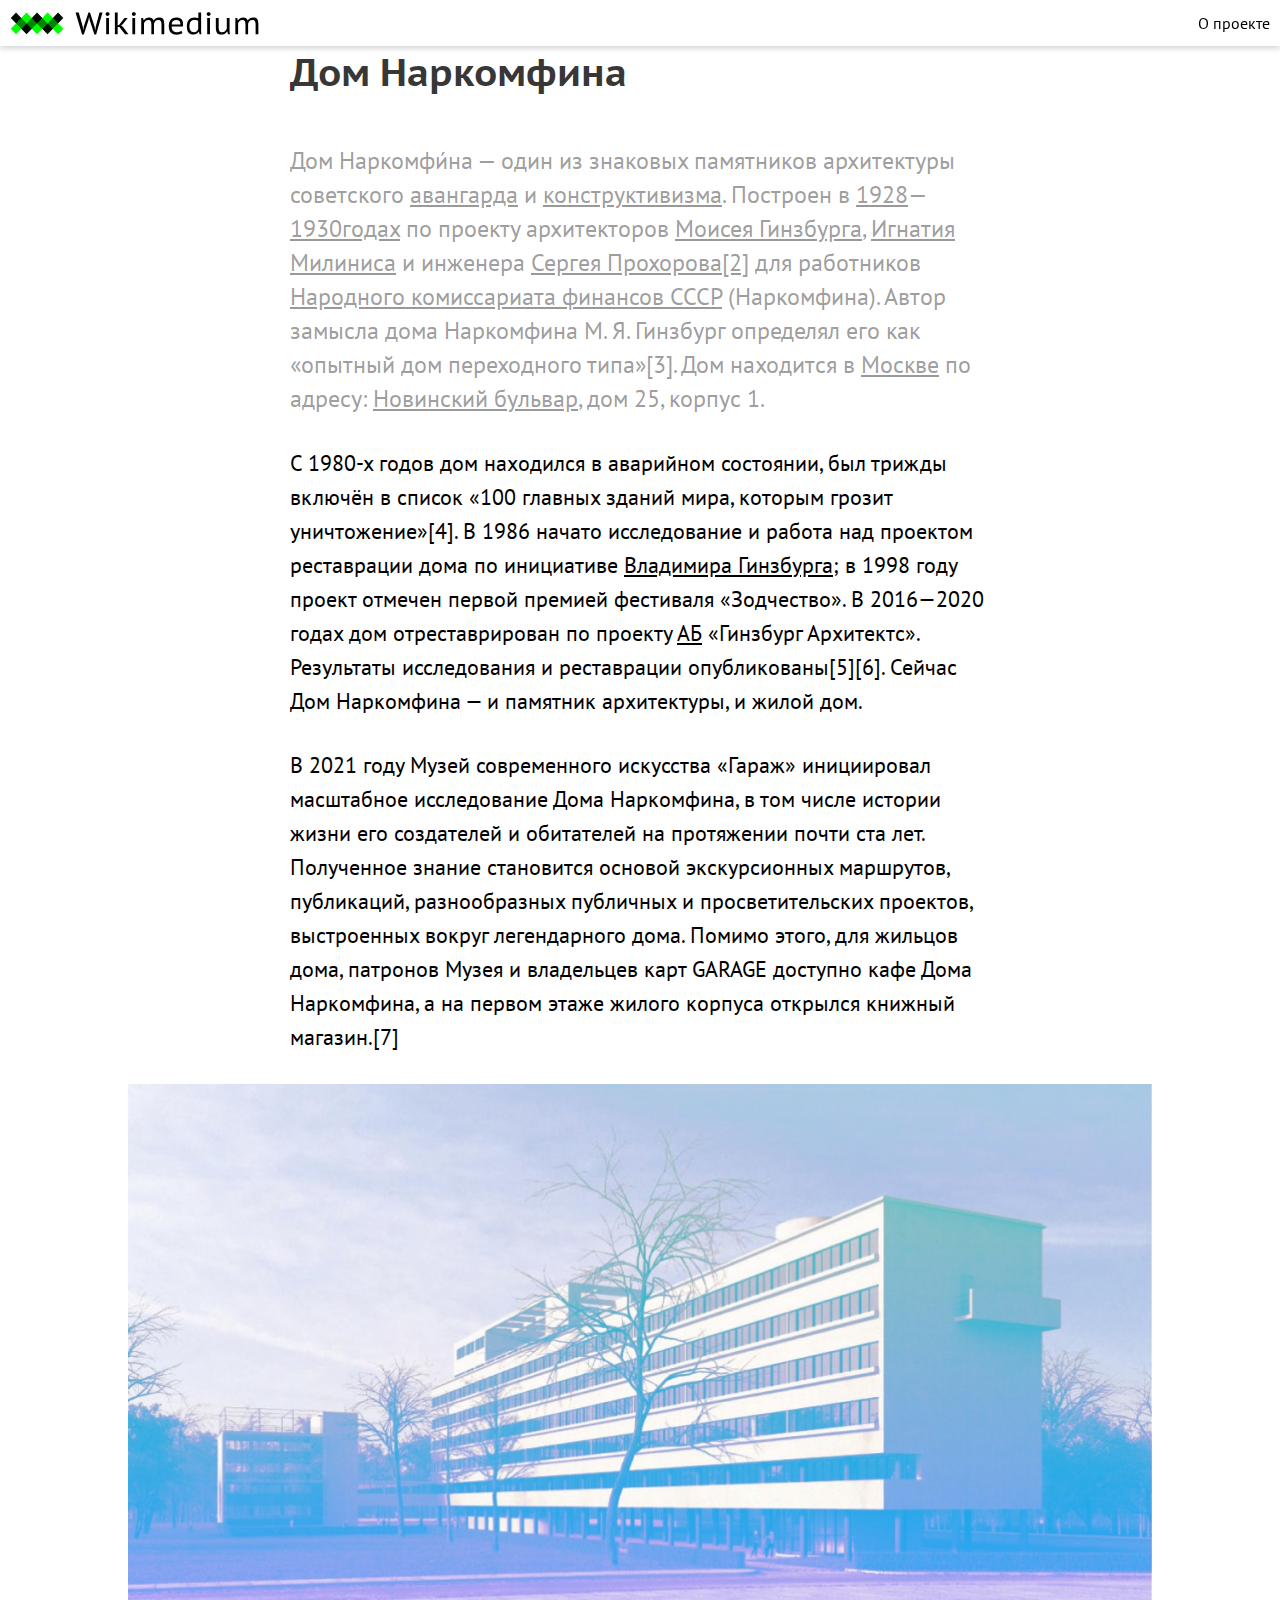
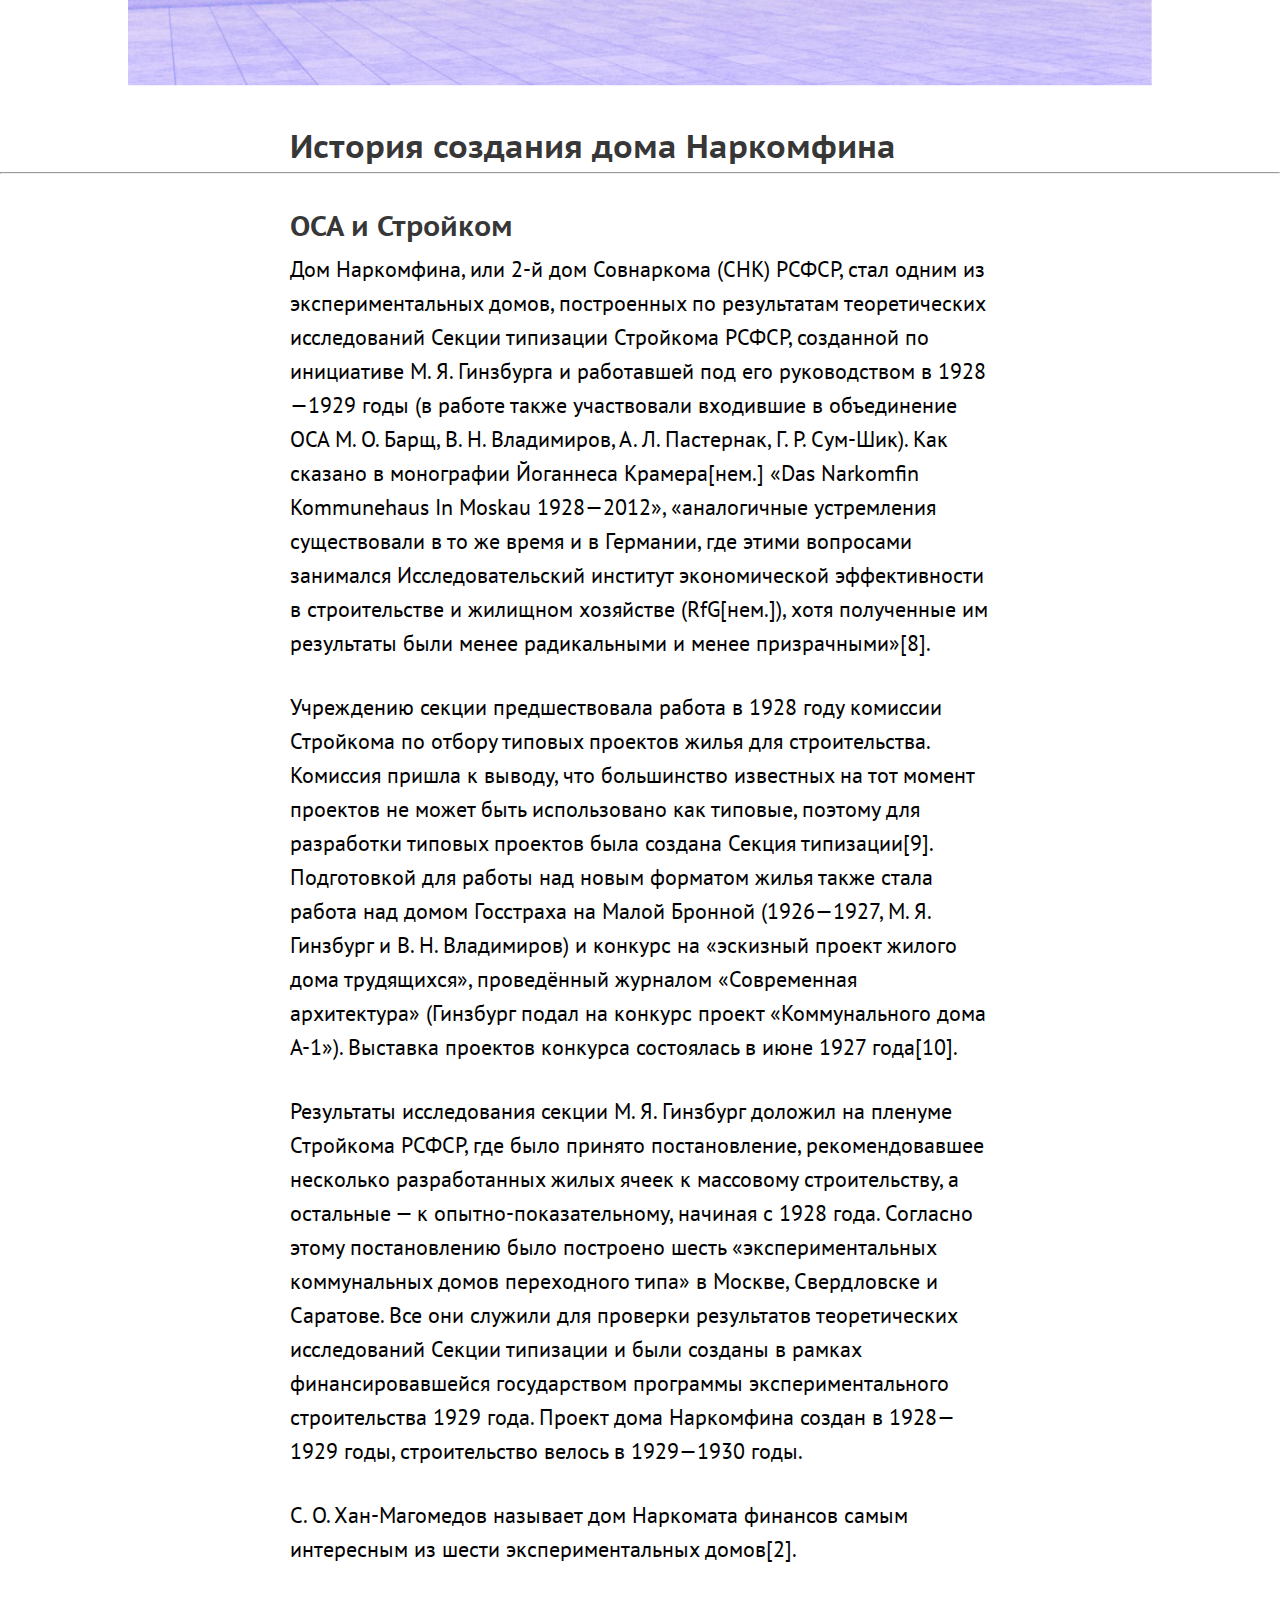
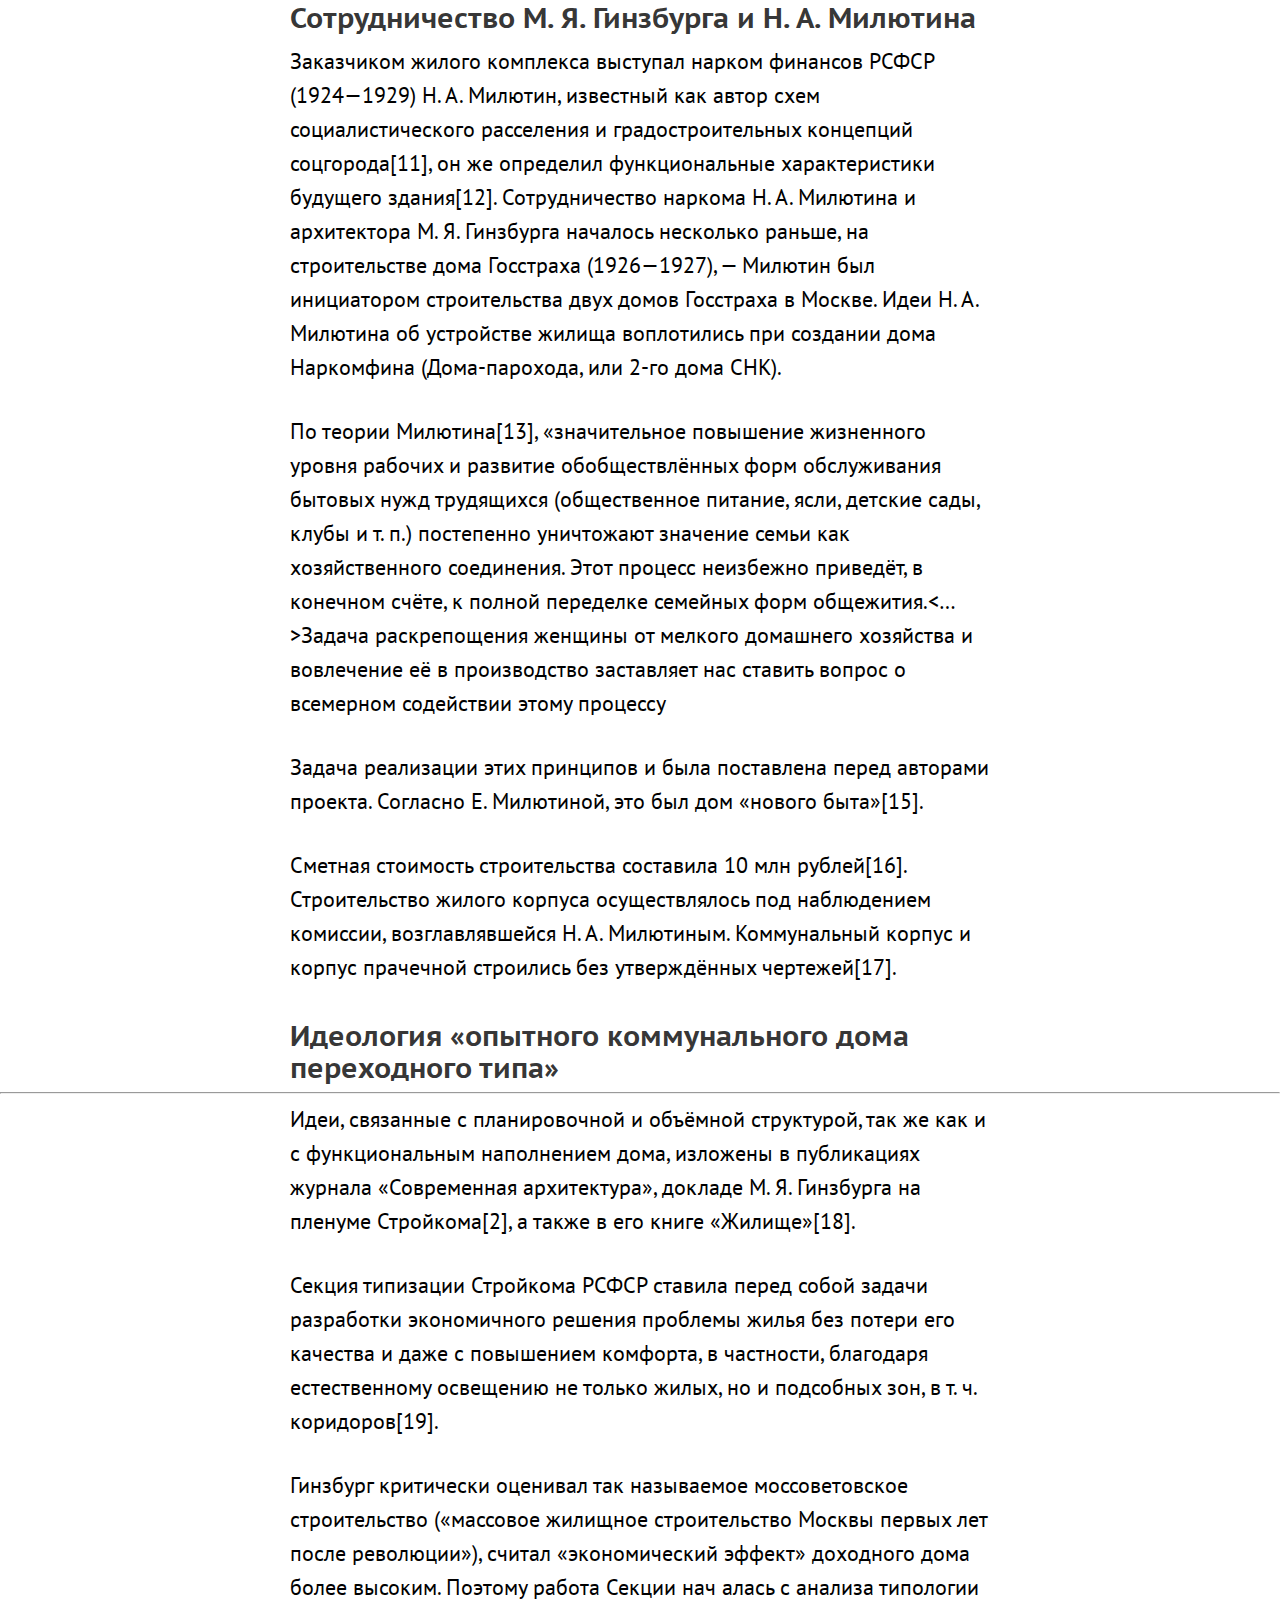
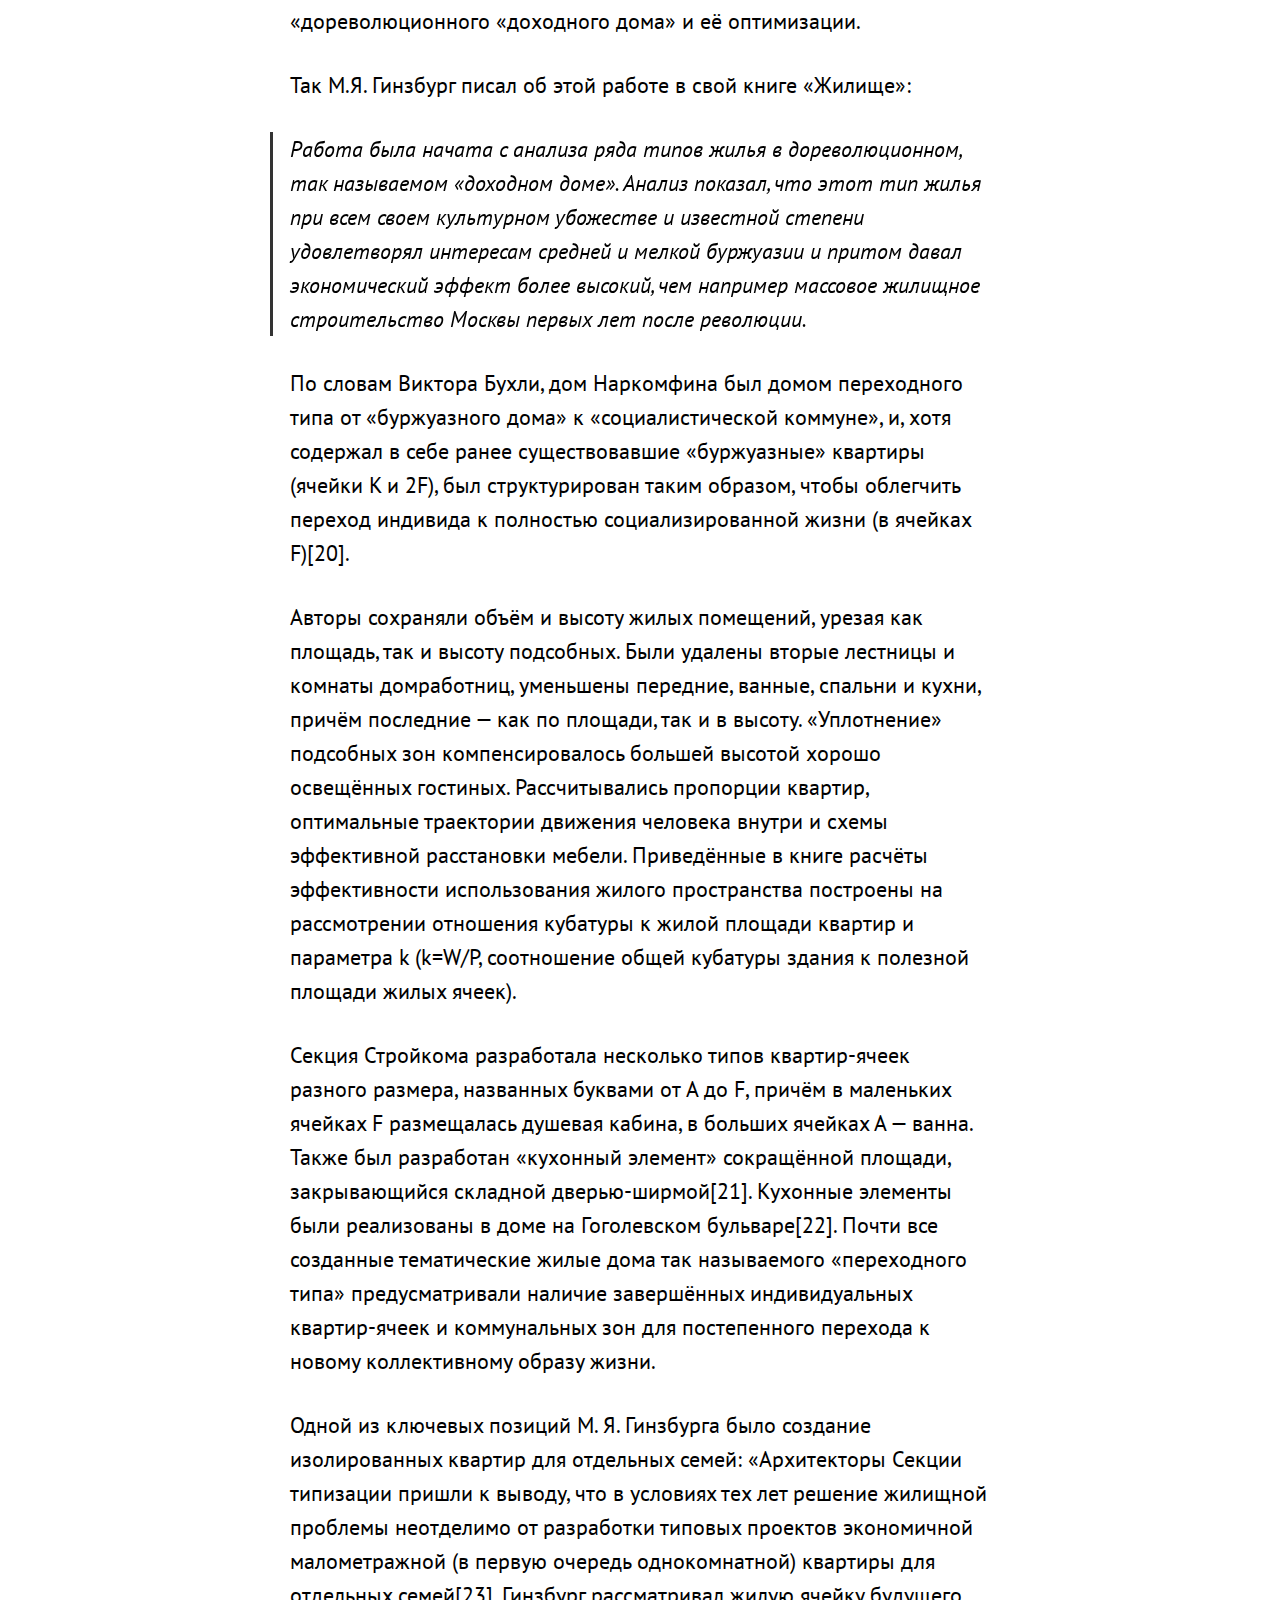
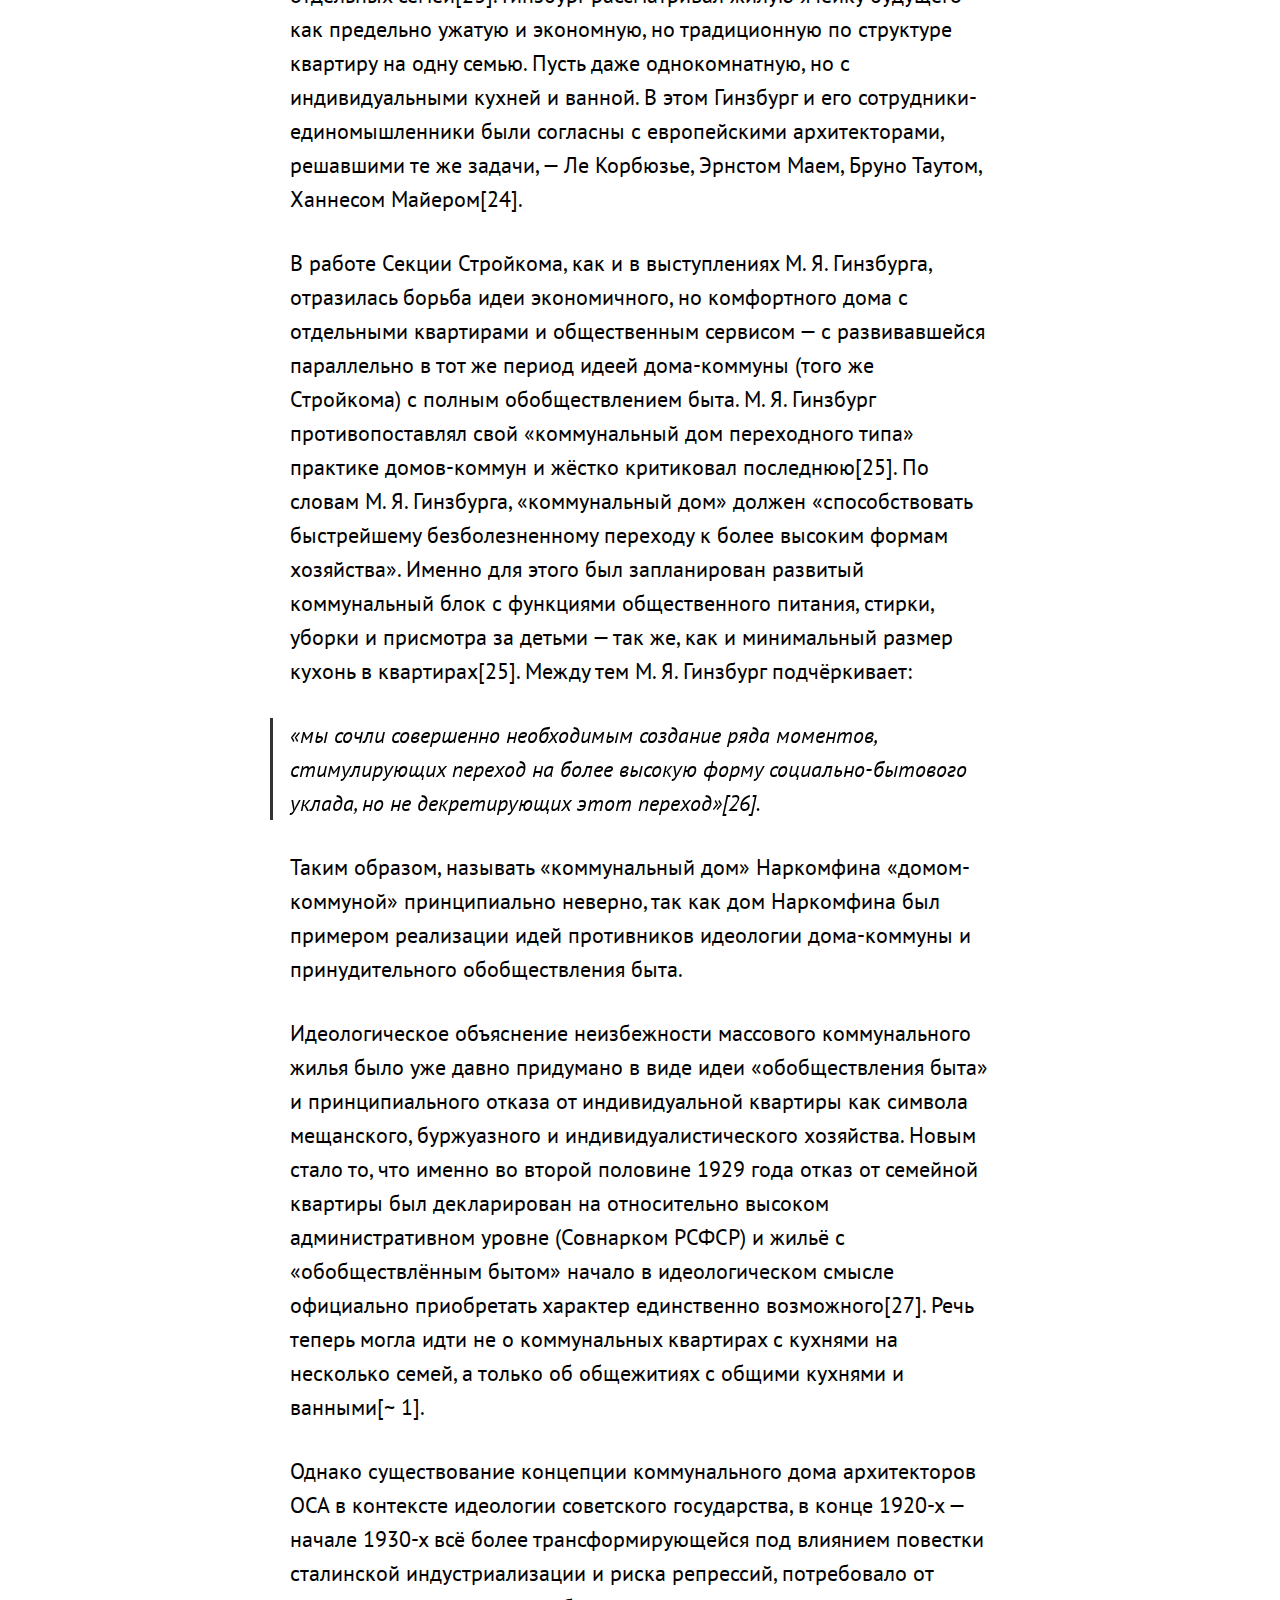
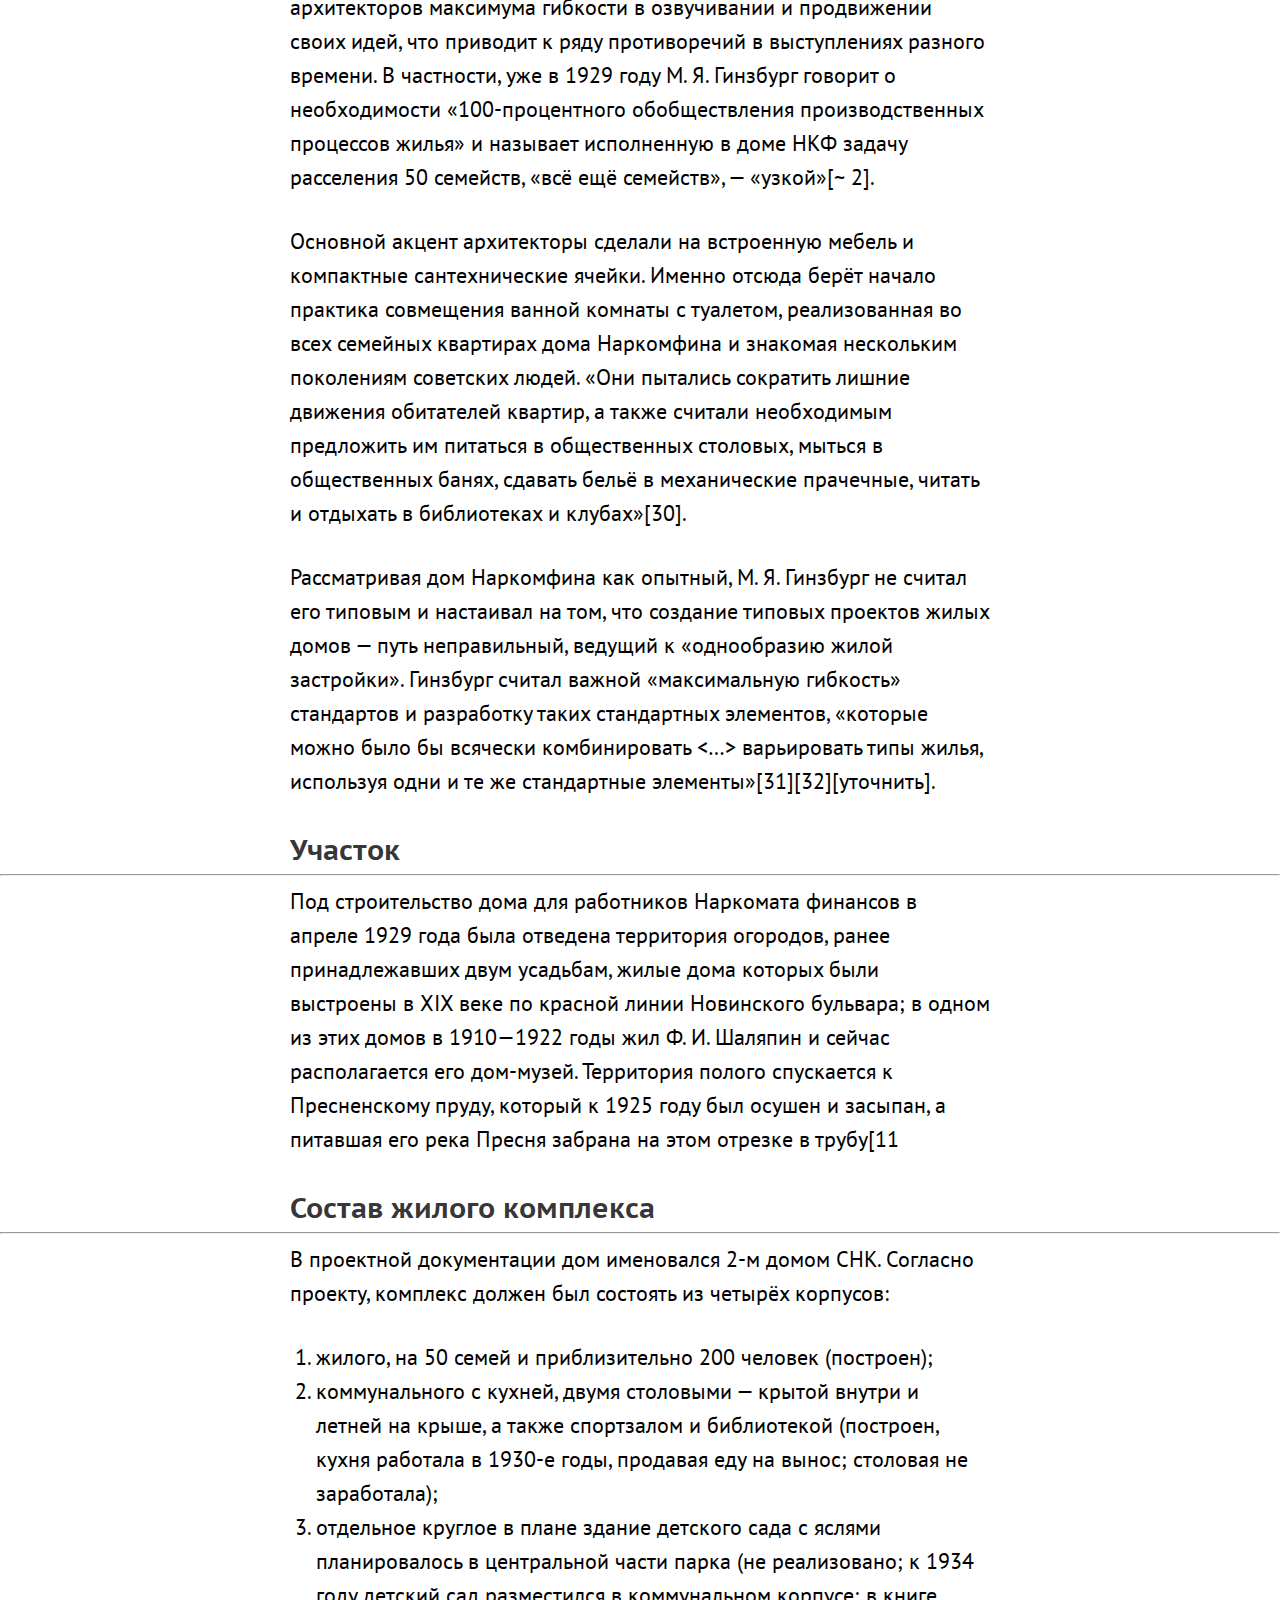
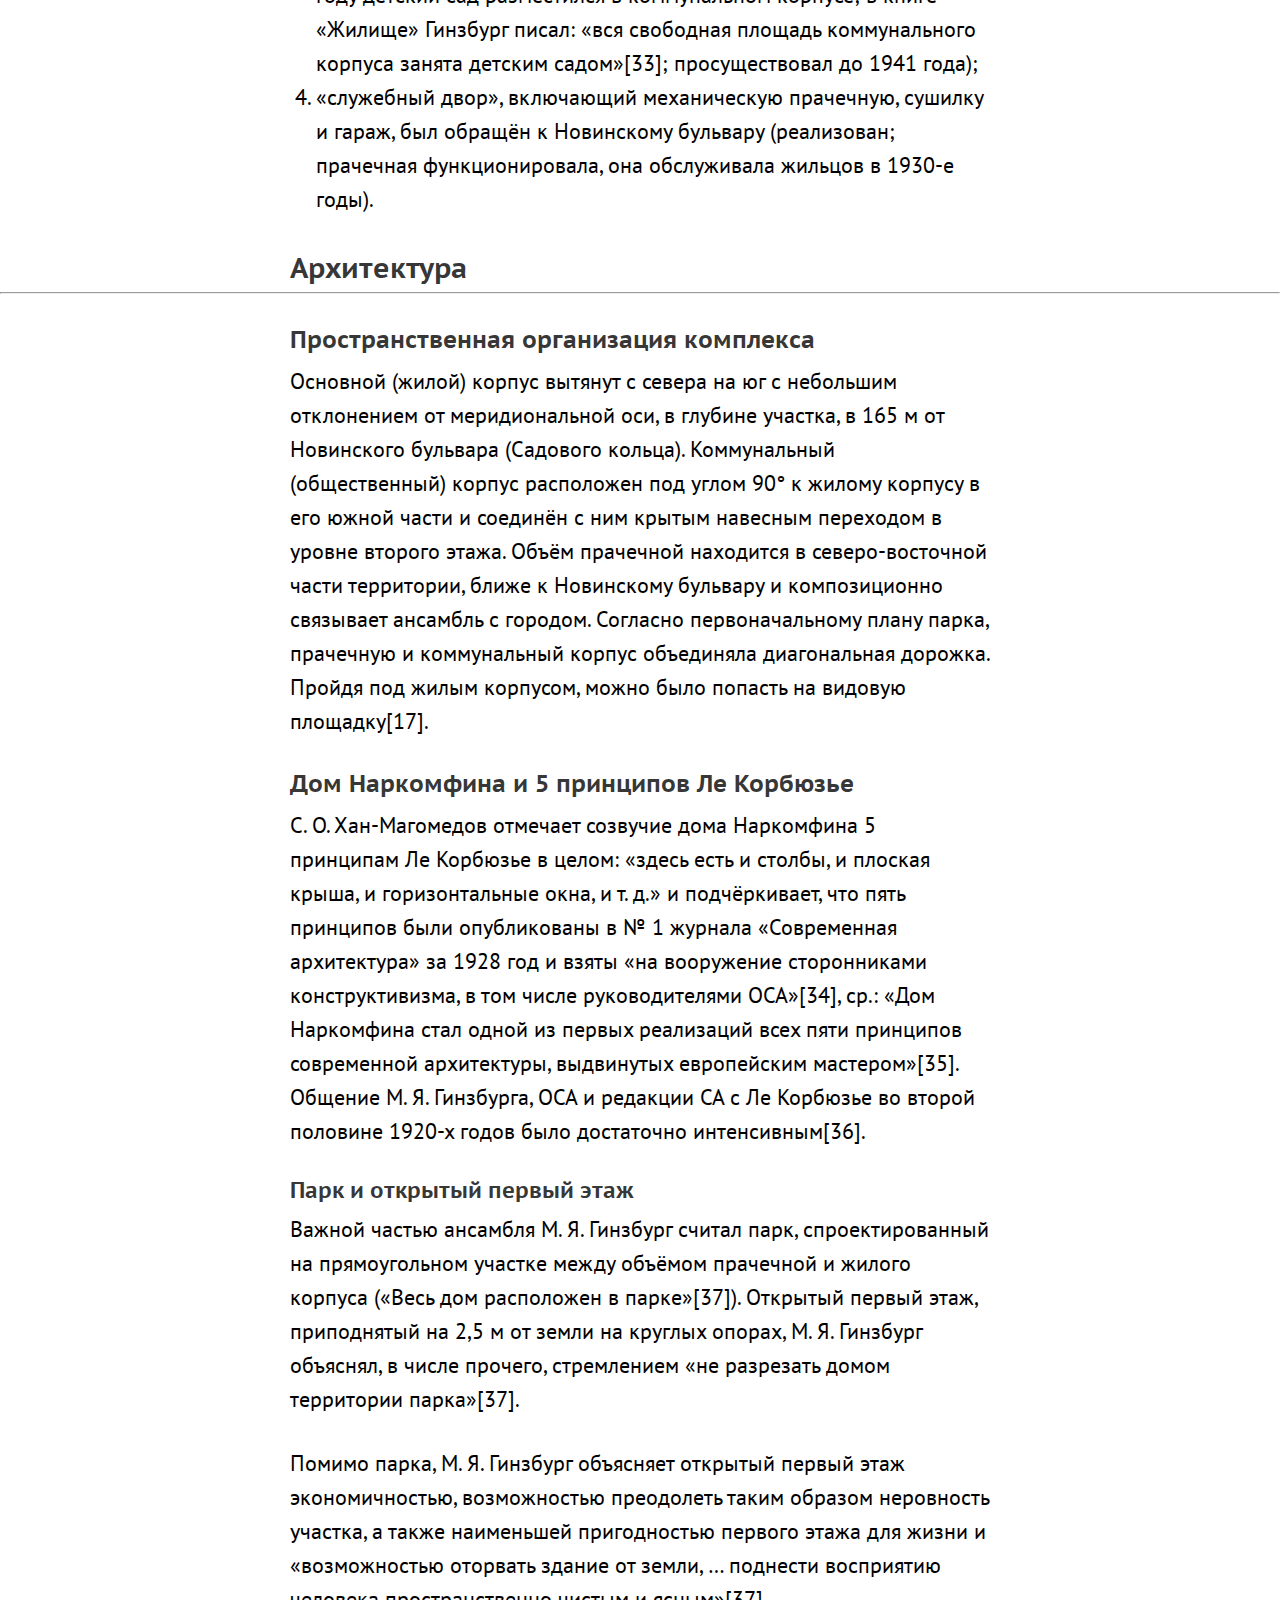
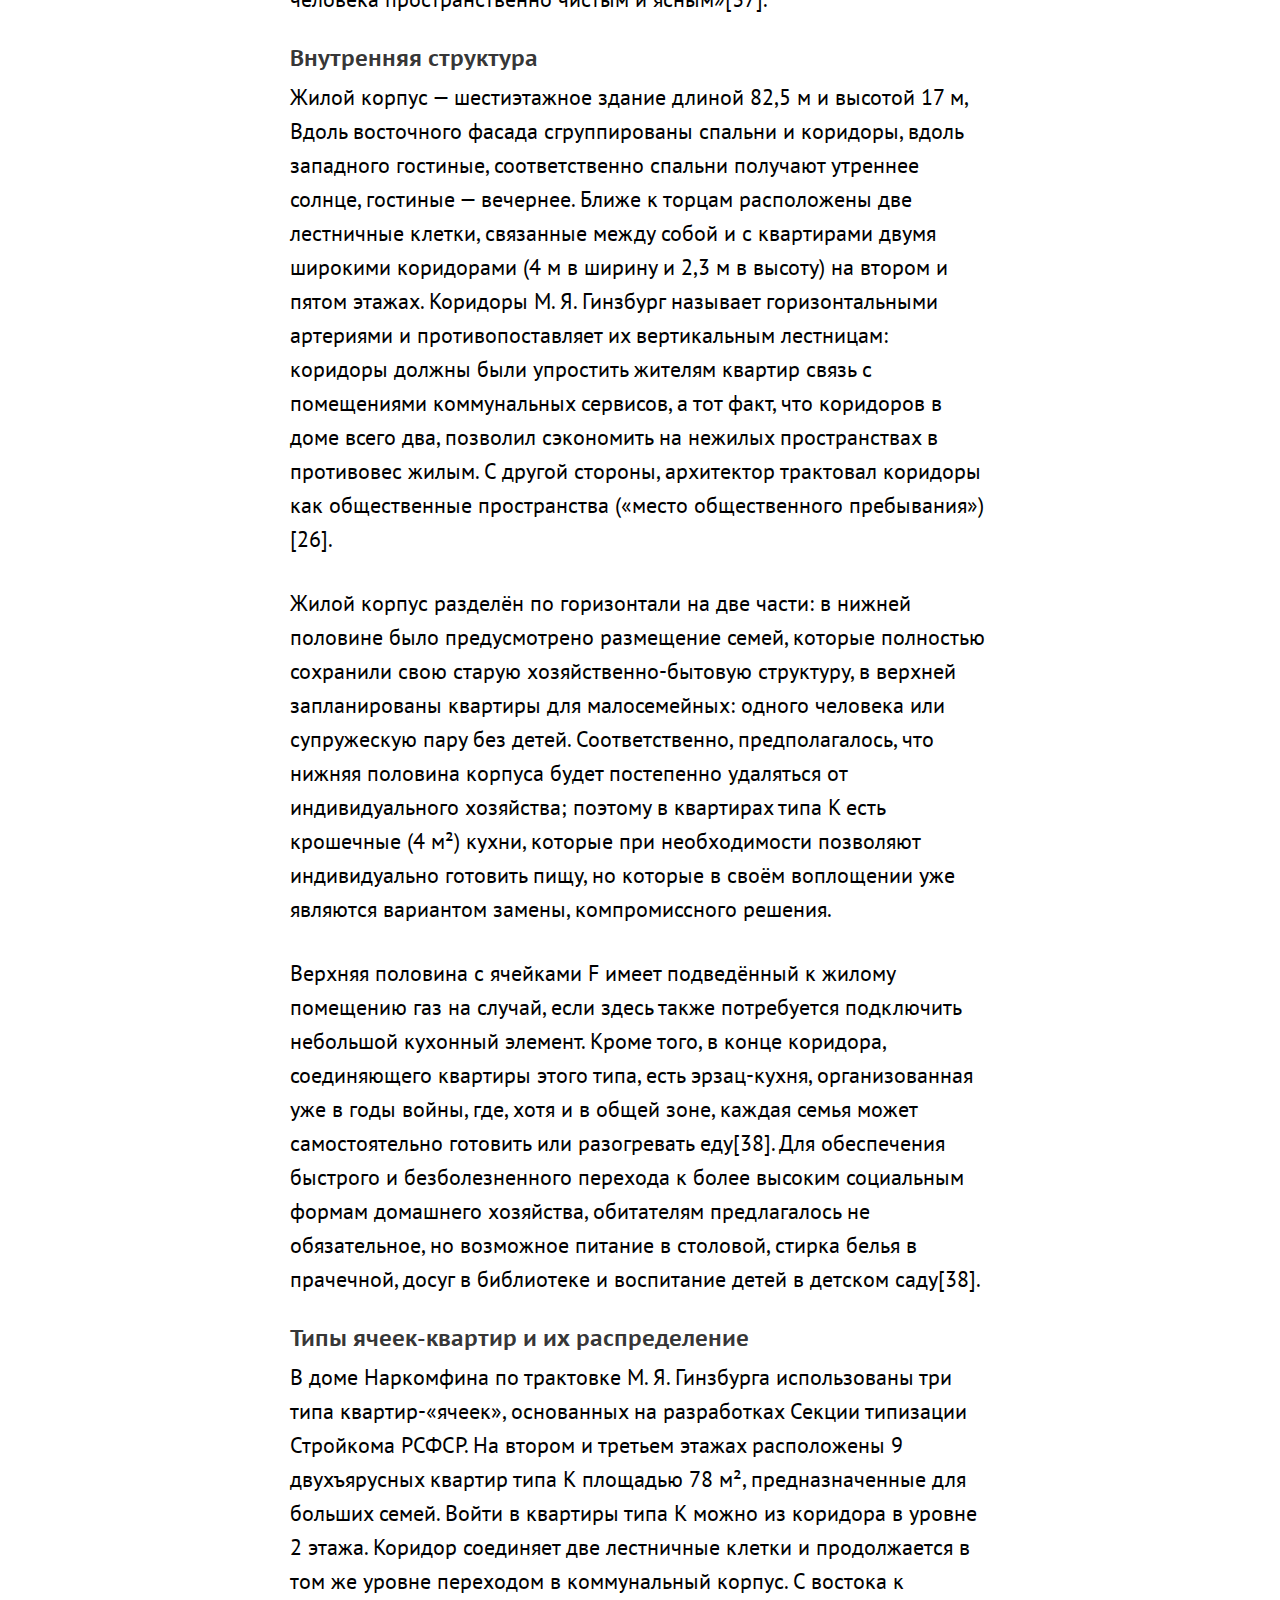
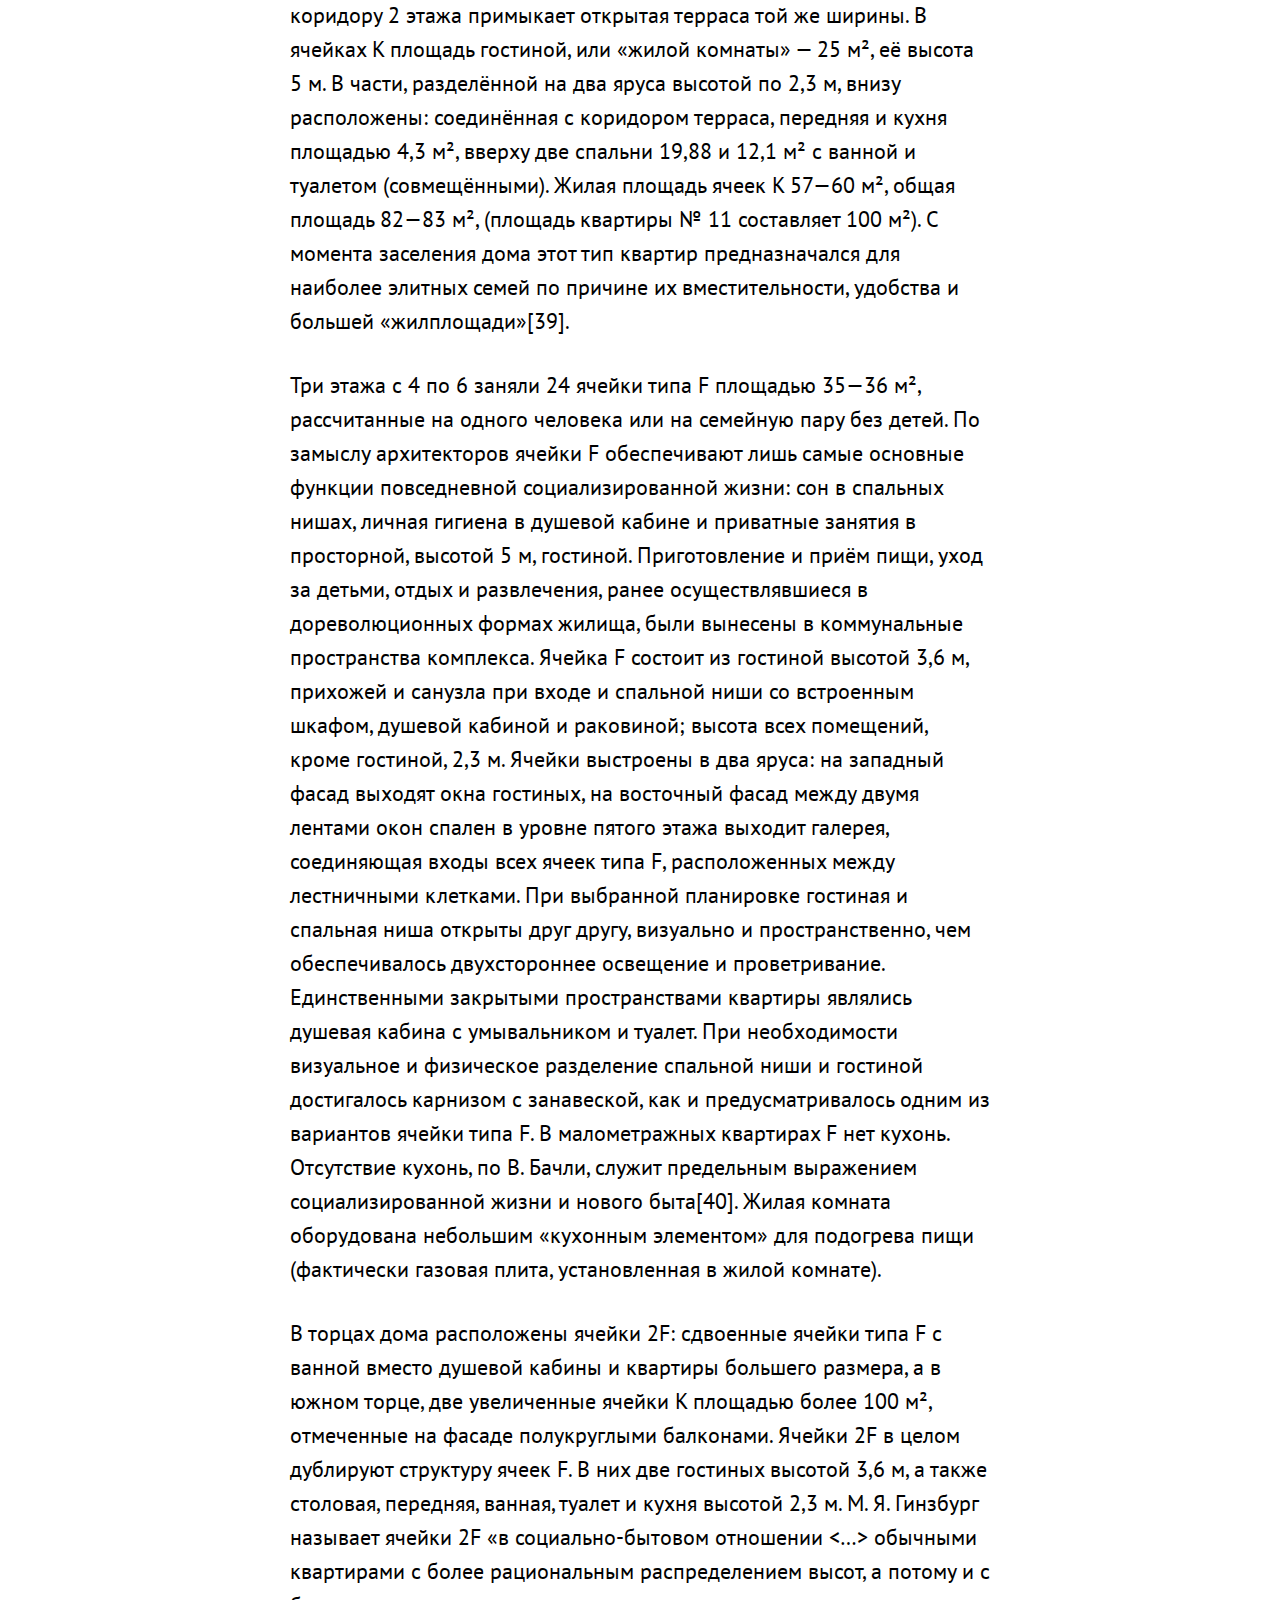
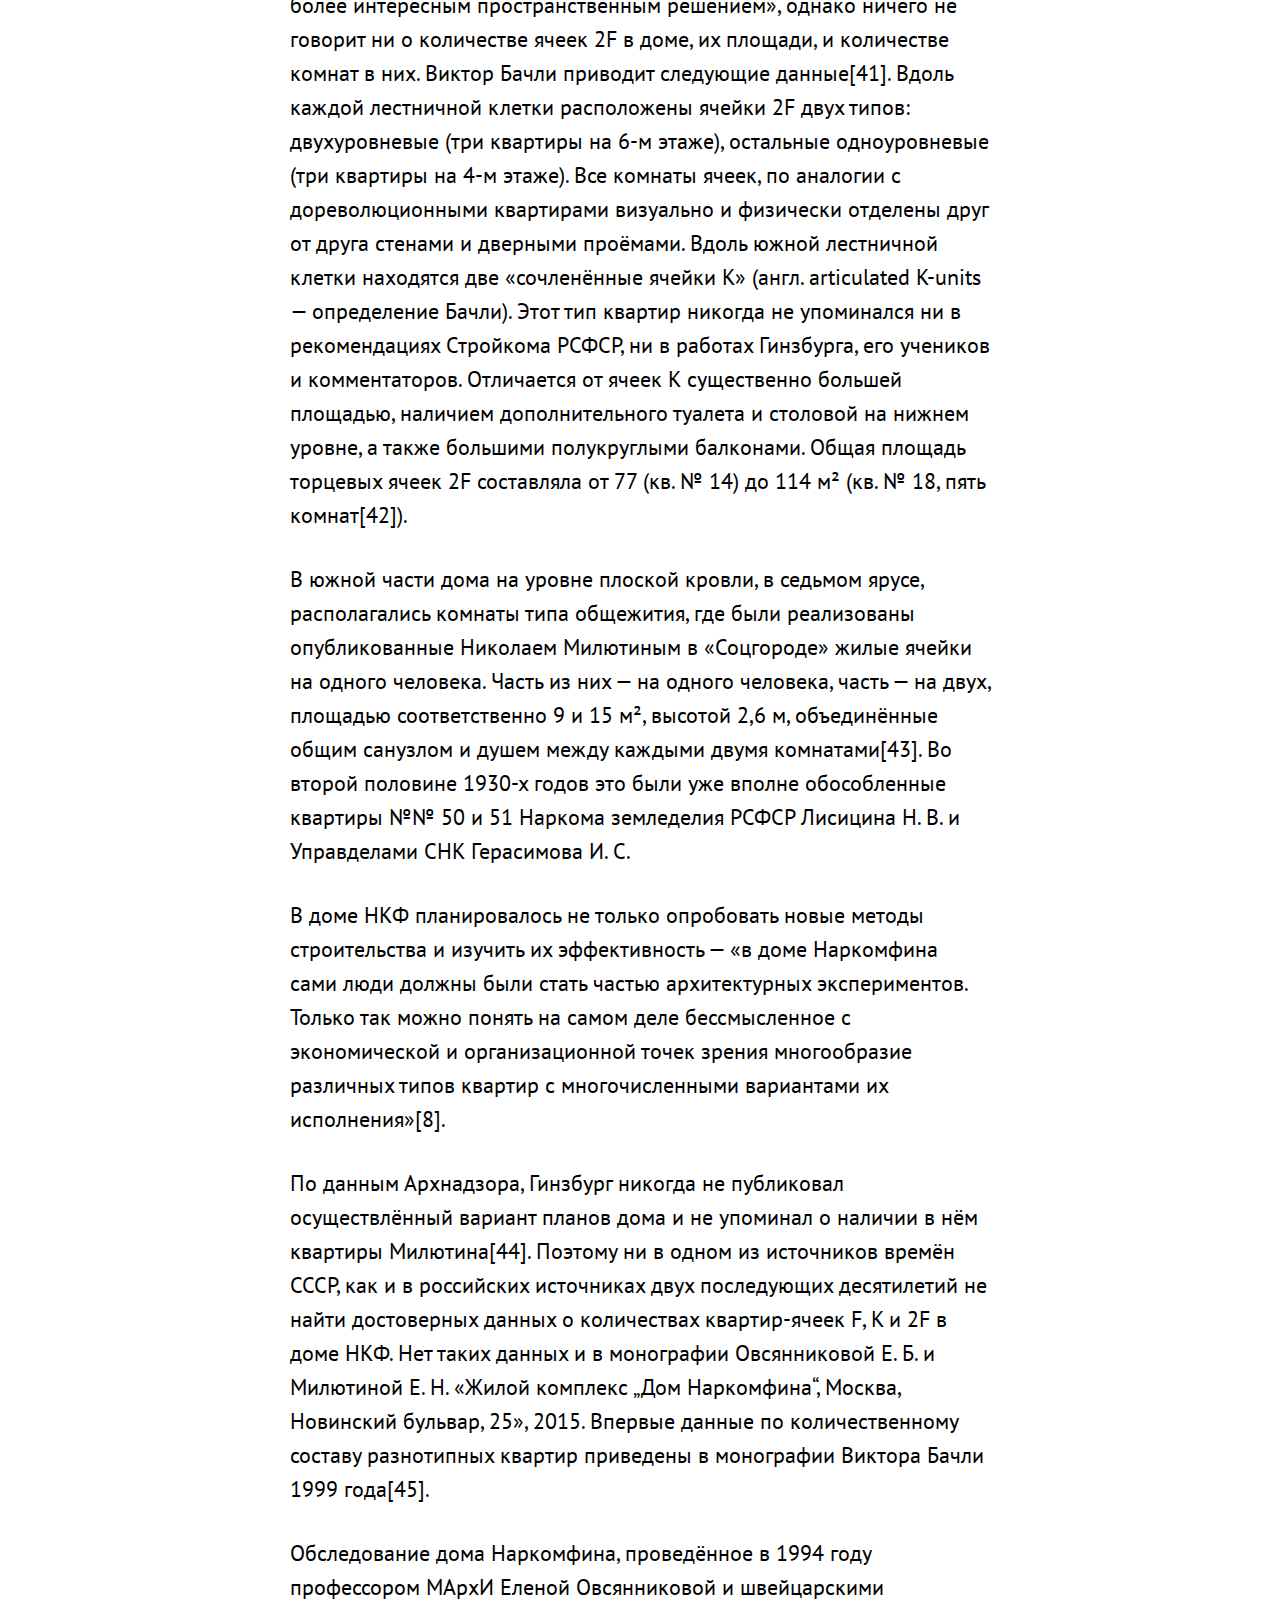
<file: index.html>
<!DOCTYPE html>
<html lang="en">
  <head>
    <meta charset="UTF-8" />
    <meta name="viewport" content="width=device-width, initial-scale=1.0" />
    <title>Дом Наркомфина</title>
    <link rel="stylesheet" href="stylesheets/style.css" />

    <link rel="icon" href="images/favicon.ico" type="image/x-icon" />
    <link rel="icon" href="images/favicon.png" type="image/png" />

    <meta property="og:title" content="Учебный проект Дом Наркомфина" />
    <meta property="og:type" content="website" />
    <meta
      property="og:description"
      content="Проект для изучения основ
веб-верстки,языка гипертекстовой разметки HTML и каскадных таблиц стилей CSS"
    />
    <meta
      property="og:image"
      content="https://raw.githubusercontent.com/potavaelizaveta-collab/wikimedium/refs/heads/main/images/narkomfin.jpg"
    />
    <meta
      property="og:url"
      content="https://potavaelizaveta-collab.github.io/wikimedium/"
    />
  </head>
  <body id="index">
    <nav class="menubar">
      <a href="index.html">
        <img src="images/logo.svg" alt="логотип wikimedium" />
      </a>

      <a href="about.html">О проекте</a>
    </nav>
    <nav class="sidebar">
      <ol>
        <li>
          <a href="#1">История создания дома Наркомфина</a>
          <ol>
            <li><a href="#1_1">1.1 ОСА и Стройком</a></li>
            <li>
              <a href="#1_2"
                >1.2 Сотрудничество М. Я. Гинзбурга и Н. А. Милютина
              </a>
            </li>
          </ol>
        </li>

        <li>
          <a href="#2"
            >2 Идеология «опытного коммунального дома переходного типа»</a
          >
        </li>
        <li><a href="#3">3 Участок</a></li>
        <li><a href="#4">4 Состав жилого комплекса</a></li>
        <li>
          <a href="#5">5 Архитектура</a>
          <ol>
            <li>
              <a href="#5_1">5.1 Пространственная организация комплекса</a>
            </li>
            <li>
              <a href="#5_2">5.2 Дом Наркомфина и 5 принципов Ле Корбюзье</a>
              <ol>
                <li><a href="#5_2_1">5.2.1 Парк и открытый первый этаж</a></li>
                <li><a href="#5_2_2">5.2.2 Внутренняя структура</a></li>
                <li>
                  <a href="#5_2_3"
                    >5.2.3 Типы ячеек-квартир и их распределение</a
                  >
                </li>
                <li>
                  <a href="#5_2_4">5.2.4 Архитектура коммунального корпуса</a>
                </li>
                <li><a href="#5_2_5">5.2.5 Фасады</a></li>
              </ol>
            </li>
          </ol>
        </li>
        <ol>
          <li>
            <a href="#5_3">5.3 Конструкции и материалы</a>
            <ol>
              <li><a href="#5_3_1">5.3.1 Железобетонный каркас</a></li>
              <li><a href="#5_3_2">5.3.2 Блоки Прохорова</a></li>
              <li><a href="#5_3_3">5.3.3 Инженерные коммуникации</a></li>
              <li><a href="#5_3_4">5.3.4 Внешние стены</a></li>
              <li>
                <a href="#5_3_5">5.3.5 Другие экспериментальные материалы</a>
              </li>
              <li><a href="#5_3_6">5.3.6 Цветочницы</a></li>
            </ol>
          </li>
          <li>
            <a href="#5_4">5.4 Интерьеры</a>
            <ol>
              <li><a href="#5_4_1">5.4.1 Освещение</a></li>
              <li><a href="#5_4_2">5.4.2 Сдвижные окна</a></li>
              <li><a href="#5_4_3">5.4.3 Цвет</a></li>
            </ol>
          </li>
        </ol>

        <li>
          <a href="#6">6 Критика проекта</a>
          <ol>
            <li><a href="#6_1">6.1 Критика с технической стороны</a></li>
            <li><a href="#6_2">6.2 Критика с бытовой стороны</a></li>
          </ol>
        </li>

        <li>
          <a href="#7">7 История эксплуатации</a>
          <ol>
            <li><a href="#7_1">7.1 Развитие городского окружения</a></li>
            <li><a href="#7_2">7.2 Перестройки</a></li>
            <li><a href="#7_3">7.3 Причины ветхости дома</a></li>
          </ol>
        </li>

        <li>
          <a href="#8">8 Новейшая история дома и реставрация</a>
          <ol>
            <li>
              <a href="#8_1"
                >8.1 Нереализованные проекты реставрации / 1980-е — 2014</a
              >
              <ol>
                <li>
                  <a href="#8_1_1">8.1.1 Первый проект / конец 1980-х годов</a>
                </li>
                <li><a href="#8_1_2">8.1.2 Второй проект / 1990-е годы</a></li>
                <li>
                  <a href="#8_1_3"
                    >8.1.3 Третий проект / начало 2000-х / апарт-отель</a
                  >
                </li>
                <li><a href="#8_1_4">8.1.4 Эскизный проект / 2014</a></li>
              </ol>
            </li>
            <li>
              <a href="#8_2"
                >8.2 Реализованный проект реставрации / 2016—2020</a
              >
              <ol>
                <li>
                  <a href="#8_2_1 "
                    >8.2.1 Реставрация объемно-пространственного решения и
                    фасадов</a
                  >
                </li>
                <li>
                  <a href="#8_2_2"
                    >8.2.2 Реставрация конструкций и кладки стен</a
                  >
                </li>
                <li>
                  <a href="#8_2_3"
                    >8.2.3 Реставрация и замена, дополнение внутренних
                    перегородок</a
                  >
                </li>
                <li><a href="#8_2_4">8.2.4 Реставрация окон и витражей</a></li>
                <li>
                  <a href="#8_2_5">8.2.5 Реставрация кровель и парапета</a>
                </li>
                <li>
                  <a href="#8_2_6"
                    >8.2.6 Реставрация и приспособление интерьеров</a
                  >
                </li>
                <li>
                  <a href="#8_2_7"
                    >8.2.7 Цвет: исследование и восстановление покрасок</a
                  >
                </li>
                <li><a href="#8_2_8">8.2.8 Реставрация полов</a></li>
                <li>
                  <a href="#8_2_9">8.2.9 Реставрация: издания и награды</a>
                </li>
              </ol>
            </li>
          </ol>
        </li>
        <li>
          <a href="#9">9 Значение проекта в исторической перспективе</a>
          <ol>
            <li>
              <a href="#9_1"
                >9.1 Смена приоритетов в Советской России начала 1930-х годов
                как причина сворачивания эксперимента конструктивистов</a
              >
            </li>
            <li>
              <a href="#9_2"
                >9.2 Дом Наркомфина в перспективе развития архитектуры
                модернизма</a
              >
            </li>
          </ol>
        </li>
        <li>
          <a href="#10">10 Реальная жизнь в доме Наркомфина</a>
          <ol>
            <li><a href="#10_1">10.1 Известные жители</a></li>
          </ol>
        </li>
      </ol>
    </nav>
    <h1>Дом Наркомфина</h1>

    <p>
      <b>Дом Наркомфи́на</b> — один из знаковых памятников архитектуры советского
      <a href="https://ru.wikipedia.org/wiki/Авангард_(искусство)">авангарда</a>
      и
      <a href="https://ru.wikipedia.org/wiki/Конструктивизм_(искусство)"
        >конструктивизма</a
      >. Построен в <a href="https://ru.wikipedia.org/wiki/1928_год">1928</a>—
      <a href="https://ru.wikipedia.org/wiki/1930_год">1930годах</a> по проекту
      архитекторов
      <a href="https://ru.wikipedia.org/wiki/Гинзбург,_Моисей_Яковлевич"
        >Моисея Гинзбурга</a
      >,
      <a href="https://ru.wikipedia.org/wiki/Милинис,_Игнатий_Францевич"
        >Игнатия Милиниса</a
      >
      и инженера
      <a href="https://ru.wikipedia.org/wiki/Прохоров,_Сергей_Львович"
        >Сергея Прохорова[2]</a
      >
      для работников
      <a href="https://ru.wikipedia.org/wiki/Народный_комиссариат_финансов_СССР"
        >Народного комиссариата финансов СССР</a
      >
      (Наркомфина). Автор замысла дома Наркомфина М. Я. Гинзбург определял его
      как «опытный дом переходного типа»[3]. Дом находится в
      <a href="https://ru.wikipedia.org/wiki/Москва">Москве</a> по адресу:
      <a href="https://ru.wikipedia.org/wiki/Новинский_бульвар"
        >Новинский бульвар</a
      >, дом 25, корпус 1.
    </p>

    <p>
      С 1980-х годов дом находился в аварийном состоянии, был трижды включён в
      список «100 главных зданий мира, которым грозит уничтожение»[4]. В 1986
      начато исследование и работа над проектом реставрации дома по инициативе
      <a href="https://ru.wikipedia.org/wiki/Гинзбург,_Владимир_Моисеевич"
        >Владимира Гинзбурга;</a
      >
      в 1998 году проект отмечен первой премией фестиваля «Зодчество». В
      2016—2020 годах дом отреставрирован по проекту
      <a href="https://ru.wikipedia.org/wiki/Архитектурное_бюро">АБ</a>
      «Гинзбург Архитектс». Результаты исследования и реставрации
      опубликованы[5][6]. Сейчас Дом Наркомфина — и памятник архитектуры, и
      жилой дом.
    </p>

    <p>
      В 2021 году Музей современного искусства «Гараж» инициировал масштабное
      исследование Дома Наркомфина, в том числе истории жизни его создателей и
      обитателей на протяжении почти ста лет. Полученное знание становится
      основой экскурсионных маршрутов, публикаций, разнообразных публичных и
      просветительских проектов, выстроенных вокруг легендарного дома. Помимо
      этого, для жильцов дома, патронов Музея и владельцев карт GARAGE доступно
      кафе Дома Наркомфина, а на первом этаже жилого корпуса открылся книжный
      магазин.[7]
    </p>

    <img src="images/narkomfin.jpg" alt="Дом Наркомфина" />

    <h2 id="1">История создания дома Наркомфина</h2>
    <hr />
    <h3 id="1_1">ОСА и Стройком</h3>

    <p>
      Дом Наркомфина, или 2-й дом Совнаркома (СНК) РСФСР, стал одним из
      экспериментальных домов, построенных по результатам теоретических
      исследований Секции типизации Стройкома РСФСР, созданной по инициативе М.
      Я. Гинзбурга и работавшей под его руководством в 1928—1929 годы (в работе
      также участвовали входившие в объединение ОСА М. О. Барщ, В. Н.
      Владимиров, А. Л. Пастернак, Г. Р. Сум-Шик). Как сказано в монографии
      Йоганнеса Крамера[нем.] «Das Narkomfin Kommunehaus In Moskau 1928—2012»,
      «аналогичные устремления существовали в то же время и в Германии, где
      этими вопросами занимался Исследовательский институт экономической
      эффективности в строительстве и жилищном хозяйстве (RfG[нем.]), хотя
      полученные им результаты были менее радикальными и менее призрачными»[8].
    </p>

    <p>
      Учреждению секции предшествовала работа в 1928 году комиссии Стройкома по
      отбору типовых проектов жилья для строительства. Комиссия пришла к выводу,
      что большинство известных на тот момент проектов не может быть
      использовано как типовые, поэтому для разработки типовых проектов была
      создана Секция типизации[9]. Подготовкой для работы над новым форматом
      жилья также стала работа над домом Госстраха на Малой Бронной (1926—1927,
      М. Я. Гинзбург и В. Н. Владимиров) и конкурс на «эскизный проект жилого
      дома трудящихся», проведённый журналом «Современная архитектура» (Гинзбург
      подал на конкурс проект «Коммунального дома А-1»). Выставка проектов
      конкурса состоялась в июне 1927 года[10].
    </p>

    <p>
      Результаты исследования секции М. Я. Гинзбург доложил на пленуме Стройкома
      РСФСР, где было принято постановление, рекомендовавшее несколько
      разработанных жилых ячеек к массовому строительству, а остальные — к
      опытно-показательному, начиная с 1928 года. Согласно этому постановлению
      было построено шесть «экспериментальных коммунальных домов переходного
      типа» в Москве, Свердловске и Саратове. Все они служили для проверки
      результатов теоретических исследований Секции типизации и были созданы в
      рамках финансировавшейся государством программы экспериментального
      строительства 1929 года. Проект дома Наркомфина создан в 1928—1929 годы,
      строительство велось в 1929—1930 годы.
    </p>

    <p>
      С. О. Хан-Магомедов называет дом Наркомата финансов самым интересным из
      шести экспериментальных домов[2].
    </p>

    <h3 id="1_2">Сотрудничество М. Я. Гинзбурга и Н. А. Милютина</h3>

    <p>
      Заказчиком жилого комплекса выступал нарком финансов РСФСР (1924—1929) Н.
      А. Милютин, известный как автор схем социалистического расселения и
      градостроительных концепций соцгорода[11], он же определил функциональные
      характеристики будущего здания[12]. Сотрудничество наркома Н. А. Милютина
      и архитектора М. Я. Гинзбурга началось несколько раньше, на строительстве
      дома Госстраха (1926—1927), — Милютин был инициатором строительства двух
      домов Госстраха в Москве. Идеи Н. А. Милютина об устройстве жилища
      воплотились при создании дома Наркомфина (Дома-парохода, или 2-го дома
      СНК).
    </p>

    <p>
      По теории Милютина[13], «значительное повышение жизненного уровня рабочих
      и развитие обобществлённых форм обслуживания бытовых нужд трудящихся
      (общественное питание, ясли, детские сады, клубы и т. п.) постепенно
      уничтожают значение семьи как хозяйственного соединения. Этот процесс
      неизбежно приведёт, в конечном счёте, к полной переделке семейных форм
      общежития.<…>Задача раскрепощения женщины от мелкого домашнего хозяйства и
      вовлечение её в производство заставляет нас ставить вопрос о всемерном
      содействии этому процессу
    </p>

    <p>
      Задача реализации этих принципов и была поставлена перед авторами проекта.
      Согласно Е. Милютиной, это был дом «нового быта»[15].
    </p>

    <p>
      Сметная стоимость строительства составила 10 млн рублей[16]. Строительство
      жилого корпуса осуществлялось под наблюдением комиссии, возглавлявшейся Н.
      А. Милютиным. Коммунальный корпус и корпус прачечной строились без
      утверждённых чертежей[17].
    </p>

    <h3 id="2">Идеология «опытного коммунального дома переходного типа»</h3>
    <hr />

    <p>
      Идеи, связанные с планировочной и объёмной структурой, так же как и с
      функциональным наполнением дома, изложены в публикациях журнала
      «Современная архитектура», докладе М. Я. Гинзбурга на пленуме
      Стройкома[2], а также в его книге «Жилище»[18].
    </p>

    <p>
      Секция типизации Стройкома РСФСР ставила перед собой задачи разработки
      экономичного решения проблемы жилья без потери его качества и даже с
      повышением комфорта, в частности, благодаря естественному освещению не
      только жилых, но и подсобных зон, в т. ч. коридоров[19].
    </p>

    <p>
      Гинзбург критически оценивал так называемое моссоветовское строительство
      («массовое жилищное строительство Москвы первых лет после революции»),
      считал «экономический эффект» доходного дома более высоким. Поэтому работа
      Секции нач алась с анализа типологии «дореволюционного «доходного дома» и
      её оптимизации.
    </p>

    <p>Так М.Я. Гинзбург писал об этой работе в свой книге «Жилище»:</p>

    <blockquote>
      Работа была начата с анализа ряда типов жилья в дореволюционном, так
      называемом «доходном доме». Анализ показал, что этот тип жилья при всем
      своем культурном убожестве и известной степени удовлетворял интересам
      средней и мелкой буржуазии и притом давал экономический эффект более
      высокий, чем например массовое жилищное строительство Москвы первых лет
      после революции.
    </blockquote>

    <p>
      По словам Виктора Бухли, дом Наркомфина был домом переходного типа от
      «буржуазного дома» к «социалистической коммуне», и, хотя содержал в себе
      ранее существовавшие «буржуазные» квартиры (ячейки K и 2F), был
      структурирован таким образом, чтобы облегчить переход индивида к полностью
      социализированной жизни (в ячейках F)[20].
    </p>

    <p>
      Авторы сохраняли объём и высоту жилых помещений, урезая как площадь, так и
      высоту подсобных. Были удалены вторые лестницы и комнаты домработниц,
      уменьшены передние, ванные, спальни и кухни, причём последние — как по
      площади, так и в высоту. «Уплотнение» подсобных зон компенсировалось
      большей высотой хорошо освещённых гостиных. Рассчитывались пропорции
      квартир, оптимальные траектории движения человека внутри и схемы
      эффективной расстановки мебели. Приведённые в книге расчёты эффективности
      использования жилого пространства построены на рассмотрении отношения
      кубатуры к жилой площади квартир и параметра k (k=W/P, соотношение общей
      кубатуры здания к полезной площади жилых ячеек).
    </p>

    <p>
      Секция Стройкома разработала несколько типов квартир-ячеек разного
      размера, названных буквами от A до F, причём в маленьких ячейках F
      размещалась душевая кабина, в больших ячейках А — ванна. Также был
      разработан «кухонный элемент» сокращённой площади, закрывающийся складной
      дверью-ширмой[21]. Кухонные элементы были реализованы в доме на
      Гоголевском бульваре[22]. Почти все созданные тематические жилые дома так
      называемого «переходного типа» предусматривали наличие завершённых
      индивидуальных квартир-ячеек и коммунальных зон для постепенного перехода
      к новому коллективному образу жизни.
    </p>

    <p>
      Одной из ключевых позиций М. Я. Гинзбурга было создание изолированных
      квартир для отдельных семей: «Архитекторы Секции типизации пришли к
      выводу, что в условиях тех лет решение жилищной проблемы неотделимо от
      разработки типовых проектов экономичной малометражной (в первую очередь
      однокомнатной) квартиры для отдельных семей[23]. Гинзбург рассматривал
      жилую ячейку будущего как предельно ужатую и экономную, но традиционную по
      структуре квартиру на одну семью. Пусть даже однокомнатную, но с
      индивидуальными кухней и ванной. В этом Гинзбург и его
      сотрудники-единомышленники были согласны с европейскими архитекторами,
      решавшими те же задачи, — Ле Корбюзье, Эрнстом Маем, Бруно Таутом,
      Ханнесом Майером[24].
    </p>

    <p>
      В работе Секции Стройкома, как и в выступлениях М. Я. Гинзбурга,
      отразилась борьба идеи экономичного, но комфортного дома с отдельными
      квартирами и общественным сервисом — с развивавшейся параллельно в тот же
      период идеей дома-коммуны (того же Стройкома) с полным обобществлением
      быта. М. Я. Гинзбург противопоставлял свой «коммунальный дом переходного
      типа» практике домов-коммун и жёстко критиковал последнюю[25]. По словам
      М. Я. Гинзбурга, «коммунальный дом» должен «способствовать быстрейшему
      безболезненному переходу к более высоким формам хозяйства». Именно для
      этого был запланирован развитый коммунальный блок с функциями
      общественного питания, стирки, уборки и присмотра за детьми — так же, как
      и минимальный размер кухонь в квартирах[25]. Между тем М. Я. Гинзбург
      подчёркивает:
    </p>

    <blockquote>
      «мы сочли совершенно необходимым создание ряда моментов, стимулирующих
      переход на более высокую форму социально-бытового уклада, но не
      декретирующих этот переход»[26].
    </blockquote>

    <p>
      Таким образом, называть «коммунальный дом» Наркомфина «домом-коммуной»
      принципиально неверно, так как дом Наркомфина был примером реализации идей
      противников идеологии дома-коммуны и принудительного обобществления быта.
    </p>

    <p>
      Идеологическое объяснение неизбежности массового коммунального жилья было
      уже давно придумано в виде идеи «обобществления быта» и принципиального
      отказа от индивидуальной квартиры как символа мещанского, буржуазного и
      индивидуалистического хозяйства. Новым стало то, что именно во второй
      половине 1929 года отказ от семейной квартиры был декларирован на
      относительно высоком административном уровне (Совнарком РСФСР) и жильё с
      «обобществлённым бытом» начало в идеологическом смысле официально
      приобретать характер единственно возможного[27]. Речь теперь могла идти не
      о коммунальных квартирах с кухнями на несколько семей, а только об
      общежитиях с общими кухнями и ванными[~ 1].
    </p>

    <p>
      Однако существование концепции коммунального дома архитекторов ОСА в
      контексте идеологии советского государства, в конце 1920-х — начале 1930-х
      всё более трансформирующейся под влиянием повестки сталинской
      индустриализации и риска репрессий, потребовало от архитекторов максимума
      гибкости в озвучивании и продвижении своих идей, что приводит к ряду
      противоречий в выступлениях разного времени. В частности, уже в 1929 году
      М. Я. Гинзбург говорит о необходимости «100-процентного обобществления
      производственных процессов жилья» и называет исполненную в доме НКФ задачу
      расселения 50 семейств, «всё ещё семейств», — «узкой»[~ 2].
    </p>

    <p>
      Основной акцент архитекторы сделали на встроенную мебель и компактные
      сантехнические ячейки. Именно отсюда берёт начало практика совмещения
      ванной комнаты с туалетом, реализованная во всех семейных квартирах дома
      Наркомфина и знакомая нескольким поколениям советских людей. «Они пытались
      сократить лишние движения обитателей квартир, а также считали необходимым
      предложить им питаться в общественных столовых, мыться в общественных
      банях, сдавать бельё в механические прачечные, читать и отдыхать в
      библиотеках и клубах»[30].
    </p>

    <p>
      Рассматривая дом Наркомфина как опытный, М. Я. Гинзбург не считал его
      типовым и настаивал на том, что создание типовых проектов жилых домов —
      путь неправильный, ведущий к «однообразию жилой застройки». Гинзбург
      считал важной «максимальную гибкость» стандартов и разработку таких
      стандартных элементов, «которые можно было бы всячески комбинировать <…>
      варьировать типы жилья, используя одни и те же стандартные
      элементы»[31][32][уточнить].
    </p>

    <h3 id="3">Участок</h3>

    <hr />

    <p>
      Под строительство дома для работников Наркомата финансов в апреле 1929
      года была отведена территория огородов, ранее принадлежавших двум
      усадьбам, жилые дома которых были выстроены в XIX веке по красной линии
      Новинского бульвара; в одном из этих домов в 1910—1922 годы жил Ф. И.
      Шаляпин и сейчас располагается его дом-музей. Территория полого спускается
      к Пресненскому пруду, который к 1925 году был осушен и засыпан, а питавшая
      его река Пресня забрана на этом отрезке в трубу[11
    </p>

    <h3 id="4">Состав жилого комплекса</h3>
    <hr />
    <p>
      В проектной документации дом именовался 2-м домом СНК. Согласно проекту,
      комплекс должен был состоять из четырёх корпусов:
    </p>

    <ol>
      <li>жилого, на 50 семей и приблизительно 200 человек (построен);</li>
      <li>
        коммунального с кухней, двумя столовыми — крытой внутри и летней на
        крыше, а также спортзалом и библиотекой (построен, кухня работала в
        1930-е годы, продавая еду на вынос; столовая не заработала);
      </li>
      <li>
        отдельное круглое в плане здание детского сада с яслями планировалось в
        центральной части парка (не реализовано; к 1934 году детский сад
        разместился в коммунальном корпусе; в книге «Жилище» Гинзбург писал:
        «вся свободная площадь коммунального корпуса занята детским садом»[33];
        просуществовал до 1941 года);
      </li>
      <li>
        «служебный двор», включающий механическую прачечную, сушилку и гараж,
        был обращён к Новинскому бульвару (реализован; прачечная
        функционировала, она обслуживала жильцов в 1930-е годы).
      </li>
    </ol>

    <h3 id="5">Архитектура</h3>
    <hr />
    <h4 id="5_1"><b>Пространственная организация комплекса</b></h4>

    <p>
      Основной (жилой) корпус вытянут с севера на юг с небольшим отклонением от
      меридиональной оси, в глубине участка, в 165 м от Новинского бульвара
      (Садового кольца). Коммунальный (общественный) корпус расположен под углом
      90° к жилому корпусу в его южной части и соединён с ним крытым навесным
      переходом в уровне второго этажа. Объём прачечной находится в
      северо-восточной части территории, ближе к Новинскому бульвару и
      композиционно связывает ансамбль с городом. Согласно первоначальному плану
      парка, прачечную и коммунальный корпус объединяла диагональная дорожка.
      Пройдя под жилым корпусом, можно было попасть на видовую площадку[17].
    </p>

    <h4 id="5_2"><b>Дом Наркомфина и 5 принципов Ле Корбюзье</b></h4>
    <p>
      С. О. Хан-Магомедов отмечает созвучие дома Наркомфина 5 принципам Ле
      Корбюзье в целом: «здесь есть и столбы, и плоская крыша, и горизонтальные
      окна, и т. д.» и подчёркивает, что пять принципов были опубликованы в № 1
      журнала «Современная архитектура» за 1928 год и взяты «на вооружение
      сторонниками конструктивизма, в том числе руководителями ОСА»[34], ср.:
      «Дом Наркомфина стал одной из первых реализаций всех пяти принципов
      современной архитектуры, выдвинутых европейским мастером»[35]. Общение М.
      Я. Гинзбурга, ОСА и редакции СА с Ле Корбюзье во второй половине 1920-х
      годов было достаточно интенсивным[36].
    </p>

    <h5 id="5_2_1"><b>Парк и открытый первый этаж</b></h5>

    <p>
      Важной частью ансамбля М. Я. Гинзбург считал парк, спроектированный на
      прямоугольном участке между объёмом прачечной и жилого корпуса («Весь дом
      расположен в парке»[37]). Открытый первый этаж, приподнятый на 2,5 м от
      земли на круглых опорах, М. Я. Гинзбург объяснял, в числе прочего,
      стремлением «не разрезать домом территории парка»[37].
    </p>
    <p>
      Помимо парка, М. Я. Гинзбург объясняет открытый первый этаж
      экономичностью, возможностью преодолеть таким образом неровность участка,
      а также наименьшей пригодностью первого этажа для жизни и «возможностью
      оторвать здание от земли, … поднести восприятию человека пространственно
      чистым и ясным»[37].
    </p>

    <h5 id="5_2_2"><b>Внутренняя структура</b></h5>

    <p>
      Жилой корпус — шестиэтажное здание длиной 82,5 м и высотой 17 м, Вдоль
      восточного фасада сгруппированы спальни и коридоры, вдоль западного
      гостиные, соответственно спальни получают утреннее солнце, гостиные —
      вечернее. Ближе к торцам расположены две лестничные клетки, связанные
      между собой и с квартирами двумя широкими коридорами (4 м в ширину и 2,3 м
      в высоту) на втором и пятом этажах. Коридоры М. Я. Гинзбург называет
      горизонтальными артериями и противопоставляет их вертикальным лестницам:
      коридоры должны были упростить жителям квартир связь с помещениями
      коммунальных сервисов, а тот факт, что коридоров в доме всего два,
      позволил сэкономить на нежилых пространствах в противовес жилым. С другой
      стороны, архитектор трактовал коридоры как общественные пространства
      («место общественного пребывания»)[26].
    </p>

    <p>
      Жилой корпус разделён по горизонтали на две части: в нижней половине было
      предусмотрено размещение семей, которые полностью сохранили свою старую
      хозяйственно-бытовую структуру, в верхней запланированы квартиры для
      малосемейных: одного человека или супружескую пару без детей.
      Соответственно, предполагалось, что нижняя половина корпуса будет
      постепенно удаляться от индивидуального хозяйства; поэтому в квартирах
      типа K есть крошечные (4 м²) кухни, которые при необходимости позволяют
      индивидуально готовить пищу, но которые в своём воплощении уже являются
      вариантом замены, компромиссного решения.
    </p>

    <p>
      Верхняя половина с ячейками F имеет подведённый к жилому помещению газ на
      случай, если здесь также потребуется подключить небольшой кухонный
      элемент. Кроме того, в конце коридора, соединяющего квартиры этого типа,
      есть эрзац-кухня, организованная уже в годы войны, где, хотя и в общей
      зоне, каждая семья может самостоятельно готовить или разогревать еду[38].
      Для обеспечения быстрого и безболезненного перехода к более высоким
      социальным формам домашнего хозяйства, обитателям предлагалось не
      обязательное, но возможное питание в столовой, стирка белья в прачечной,
      досуг в библиотеке и воспитание детей в детском саду[38].
    </p>

    <h5 id="5_2_3"><b>Типы ячеек-квартир и их распределение</b></h5>

    <p>
      В доме Наркомфина по трактовке М. Я. Гинзбурга использованы три типа
      квартир-«ячеек», основанных на разработках Секции типизации Стройкома
      РСФСР. На втором и третьем этажах расположены 9 двухъярусных квартир типа
      К площадью 78 м², предназначенные для больших семей. Войти в квартиры типа
      К можно из коридора в уровне 2 этажа. Коридор соединяет две лестничные
      клетки и продолжается в том же уровне переходом в коммунальный корпус. С
      востока к коридору 2 этажа примыкает открытая терраса той же ширины. В
      ячейках K площадь гостиной, или «жилой комнаты» — 25 м², её высота 5 м. В
      части, разделённой на два яруса высотой по 2,3 м, внизу расположены:
      соединённая с коридором терраса, передняя и кухня площадью 4,3 м², вверху
      две спальни 19,88 и 12,1 м² с ванной и туалетом (совмещёнными). Жилая
      площадь ячеек K 57—60 м², общая площадь 82—83 м², (площадь квартиры № 11
      составляет 100 м²). С момента заселения дома этот тип квартир
      предназначался для наиболее элитных семей по причине их вместительности,
      удобства и большей «жилплощади»[39].
    </p>

    <p>
      Три этажа с 4 по 6 заняли 24 ячейки <b>типа F</b> площадью 35—36 м²,
      рассчитанные на одного человека или на семейную пару без детей. По замыслу
      архитекторов ячейки F обеспечивают лишь самые основные функции
      повседневной социализированной жизни: сон в спальных нишах, личная гигиена
      в душевой кабине и приватные занятия в просторной, высотой 5 м, гостиной.
      Приготовление и приём пищи, уход за детьми, отдых и развлечения, ранее
      осуществлявшиеся в дореволюционных формах жилища, были вынесены в
      коммунальные пространства комплекса. Ячейка F состоит из гостиной высотой
      3,6 м, прихожей и санузла при входе и спальной ниши со встроенным шкафом,
      душевой кабиной и раковиной; высота всех помещений, кроме гостиной, 2,3 м.
      Ячейки выстроены в два яруса: на западный фасад выходят окна гостиных, на
      восточный фасад между двумя лентами окон спален в уровне пятого этажа
      выходит галерея, соединяющая входы всех ячеек типа F, расположенных между
      лестничными клетками. При выбранной планировке гостиная и спальная ниша
      открыты друг другу, визуально и пространственно, чем обеспечивалось
      двухстороннее освещение и проветривание. Единственными закрытыми
      пространствами квартиры являлись душевая кабина с умывальником и туалет.
      При необходимости визуальное и физическое разделение спальной ниши и
      гостиной достигалось карнизом с занавеской, как и предусматривалось одним
      из вариантов ячейки типа F. В малометражных квартирах F нет кухонь.
      Отсутствие кухонь, по В. Бачли, служит предельным выражением
      социализированной жизни и нового быта[40]. Жилая комната оборудована
      небольшим «кухонным элементом» для подогрева пищи (фактически газовая
      плита, установленная в жилой комнате).
    </p>

    <p>
      В торцах дома расположены ячейки 2F: сдвоенные ячейки типа F с ванной
      вместо душевой кабины и квартиры большего размера, а в южном торце, две
      увеличенные ячейки K площадью более 100 м², отмеченные на фасаде
      полукруглыми балконами. Ячейки 2F в целом дублируют структуру ячеек F. В
      них две гостиных высотой 3,6 м, а также столовая, передняя, ванная, туалет
      и кухня высотой 2,3 м. М. Я. Гинзбург называет ячейки 2F «в
      социально-бытовом отношении <…> обычными квартирами с более рациональным
      распределением высот, а потому и с более интересным пространственным
      решением», однако ничего не говорит ни о количестве ячеек 2F в доме, их
      площади, и количестве комнат в них. Виктор Бачли приводит следующие
      данные[41]. Вдоль каждой лестничной клетки расположены ячейки 2F двух
      типов: двухуровневые (три квартиры на 6-м этаже), остальные одноуровневые
      (три квартиры на 4-м этаже). Все комнаты ячеек, по аналогии с
      дореволюционными квартирами визуально и физически отделены друг от друга
      стенами и дверными проёмами. Вдоль южной лестничной клетки находятся две
      «сочленённые ячейки К» (англ. articulated K-units — определение Бачли).
      Этот тип квартир никогда не упоминался ни в рекомендациях Стройкома РСФСР,
      ни в работах Гинзбурга, его учеников и комментаторов. Отличается от ячеек
      К существенно большей площадью, наличием дополнительного туалета и
      столовой на нижнем уровне, а также большими полукруглыми балконами. Общая
      площадь торцевых ячеек 2F составляла от 77 (кв. № 14) до 114 м² (кв. № 18,
      пять комнат[42]).
    </p>

    <p>
      В южной части дома на уровне плоской кровли, в седьмом ярусе,
      располагались комнаты типа общежития, где были реализованы опубликованные
      Николаем Милютиным в «Соцгороде» жилые ячейки на одного человека. Часть из
      них — на одного человека, часть — на двух, площадью соответственно 9 и 15
      м², высотой 2,6 м, объединённые общим санузлом и душем между каждыми двумя
      комнатами[43]. Во второй половине 1930-х годов это были уже вполне
      обособленные квартиры №№ 50 и 51 Наркома земледелия РСФСР Лисицина Н. В. и
      Управделами СНК Герасимова И. С.
    </p>

    <p>
      В доме НКФ планировалось не только опробовать новые методы строительства и
      изучить их эффективность — «в доме Наркомфина сами люди должны были стать
      частью архитектурных экспериментов. Только так можно понять на самом деле
      бессмысленное с экономической и организационной точек зрения многообразие
      различных типов квартир с многочисленными вариантами их исполнения»[8].
    </p>

    <p>
      По данным Архнадзора, Гинзбург никогда не публиковал осуществлённый
      вариант планов дома и не упоминал о наличии в нём квартиры Милютина[44].
      Поэтому ни в одном из источников времён СССР, как и в российских
      источниках двух последующих десятилетий не найти достоверных данных о
      количествах квартир-ячеек F, K и 2F в доме НКФ. Нет таких данных и в
      монографии Овсянниковой Е. Б. и Милютиной Е. Н. «Жилой комплекс „Дом
      Наркомфина“, Москва, Новинский бульвар, 25», 2015. Впервые данные по
      количественному составу разнотипных квартир приведены в монографии Виктора
      Бачли 1999 года[45].
    </p>

    <p>
      Обследование дома Наркомфина, проведённое в 1994 году профессором МАрхИ
      Еленой Овсянниковой и швейцарскими студентами из Женевы, которыми
      руководил Жан-Клод Люди (фр. Jean-Claude Ludi[~ 3]), показало, что его
      внутренняя структура оказалась ещё сложнее, чем было заявлено в проекте.
      Нестандартные квартиры, как оказалось, были на каждом этаже, хотя
      большинство их — типовые. Общее число вариантов жилых ячеек могло доходить
      до одиннадцати (включая помещение для консьержа, «студию» на верхнем
      этаже, общежитие на кровле, пентхаус самого Милютина и обозначенные
      квартирами комнаты для прислуги площадью 10—11 м² в торцах жилого корпуса
      на 4 и 6 этажах, радом с большими квартирами начальства — №№ 13, 16, 45 и
      47). В конце коридора пятого этажа (на месте кв. 43) находилась общая
      кухня, организованная уже в 1940-е годы, а из самого коридора был доступ в
      чуланы для хранения вещей, не всегда помещавшихся в ячейки «F».
    </p>

    <p>
      В обстоятельной монографии Йоганнеса Крамера[нем.] (профессор ТУ Берлин;
      2013), содержащей наиболее полные результаты исследований внутренней
      структуры и компоновочных решений дома Наркомфина отмечено: «Неоднократно
      упомянутая противоречивость проекта заключается в том, что Гинзбург и
      Милинис очевидно не могли или не хотели выбрать единую последовательную
      концепцию организации жилого пространства. Напротив различные типы квартир
      не только скомпонованы и оборудованы совершенно различно, но и
      спроектированы для совершенно различных групп пользователей так, что в
      целом возникла своего рода энциклопедия нового жилья с четырьмя
      принципиально различными типами квартир, каждая из которых, в свою
      очередь, имеет собственные варианты исполнения»[46].
    </p>

    <h5 id="5_2_4"><b>Архитектура коммунального корпуса</b></h5>

    <p>
      «Обобществлённый», или коммунальный, корпус состоит из объёма лестницы —
      лаконичного белого параллелепипеда, в западной части, и расположенного за
      ним основного функционального объёма. В уровне второго этажа к лестнице
      примыкает навесной переход к жилому корпусу; лестничный объём в своей
      верхней части выше основного, поскольку кровля решена как эксплуатируемая
      и лестница обеспечивает выход на неё. Лестница освещена вертикальным окном
      в её южной стене. Внутреннее пространство основного объёма разделено по
      высоте на 2 яруса высотой 4,9 и 5,1 м, северный фасад на всю высоту закрыт
      сплошным витражом, причём контур остекления вынесен вперёд и межярусное
      перекрытие к стеклу не примыкает. Южная часть коммунального корпуса,
      приблизительно на треть его глубины разделена на 4 яруса, причём 2 и 4
      этажи выходят в примыкающие к ним двухсветные пространства северной части
      как балконы.
    </p>

    <h5 id="5_2_5"><b>Фасады</b></h5>
    <p>
      Лаконичные фасады сочетают белый цвет стен, большие плоскости остекления и
      открытые в некоторых частях для обозрения круглые колонны чёрного цвета.
      Фасады отражают внутреннюю структуру дома. На восточном фасаде окна
      спален, коридора 5 этажа и углубление террасы 2 этажа складываются в
      горизонтальные ленты. В основании каждой ленты остекления расположены
      вынесенные вперёд протяжённые «полочки» подставок для цветов с тонкими
      прорезями водостоков.
    </p>
    <p>
      На западном фасаде окна гостиных ячеек F складываются в верхней части в
      две крупные ленты. Несколько более сложную геометрию нижней части
      определяет структура ячеек K, чередующих большие окна гостиных и окна
      кухонь меньшего размера. Обе лестничные клетки выходили на западный фасад
      вертикальными окнами. Северный торцевой фасад лишён окон и оживлён лишь
      выступом балкона, хорошо освещённый южный решён пластичнее — три выступа
      полукруглых балконов размещены в уровне третьего, пятого и шестого этажей.
    </p>

    <h4 id="5_3"><b>Конструкции и материалы</b></h4>

    <p>
      Строительство Дома Наркомфина стало площадкой для опытов с передовыми
      строительными технологиями своего времени, многие из которых уже были
      известны на Западе, но были адаптированы к реалиям Советской России,
      прежде всего, в результате экспериментов компании Технобетон, основанной в
      1925 году и возглавлявшейся С. Л. Прохоровым, который обладал опытом
      работы как в России, так и в Германии[6].
    </p>

    <p>
      По словам И. А. Казуся, «Кроме «Техбетона», в стране тогда не было другого
      коллектива, готового к реализации замысла Гинзбурга»[47].
    </p>

    <p>
      Конструктивная схема дома включает несущий монолитный железобетонный
      каркас, самонесущие наружные и внутренние стены из бетонитовых камней и
      перекрытия из монолитного железобетона с заполнением из пустотелых
      бетонитовых камней. Жилой корпус разделен на три блока двумя
      деформационными швами. Монолитные ленточные фундаменты имеют различную
      глубину заложения, разное сечение и армирование в зависимости от состояния
      грунтов на конкретных участках[6].
    </p>

    <h5 id="5_3_1"><b>Железобетонный каркас</b></h5>

    <p>
      Несущая конструкция всех корпусов — монолитный железобетонный каркас. Для
      армирования применялась гладкая сталь со спиральной обмоткой[5].
    </p>

    <blockquote>
      «Статическую нагрузку несут круглые железобетонные столбы с арматурой
      Консидера. В поперечном направлении расстояние между осями 3,50 и 4,50 м.
      В продольном направлении — 3,75 м. Столбы в продольном и поперечном
      направлении связаны железобетонными прогонами. В поперечном направлении
      имеются консоли по обе стороны, дающие общую глубину корпуса 10,15 м.
      Таким образом почти все столбы оказываются внутри архитектурного
      пространства, и наружные стены по каждому этажу передают нагрузку столбам
      через консоли. Толщина столбов 35 см. Наружные стены выполнены из
      пустотелых шлакобетонных камней типа „Крестьянин“ в полтора камня с
      засыпкой между камнями 6 см шлака. Общая толщина наружных стен 36 см»[48].
    </blockquote>

    <h5 id="5_3_2"><b>Блоки Прохорова</b></h5>

    <p>
      Важным нововведением С. Л. Прохорова стало использование блоков
      «холодного» бетонитового камня с двумя крупными отверстиями: для
      междуэтажных перекрытий и внутри вертикальных стен между квартирами и в
      ограждении лестничных клеток. Пустоты блоков использовали для прокладки
      канализационных, водосточных и вентиляционных каналов, размещённых внутри
      здания.
    </p>
    <p>
      «Холодные» блоки с двумя отверстиями М. Я. Гинзбург называет «обычными для
      немецкого бетонного строительства» (действительно, они известны, в
      частности, в практике Баухауса). С. Л. Прохоров организовал производство
      похожих блоков с крупными отверстиями прямо на стройплощадке дома
      Наркомфина с использованием станков для производства блоков «Крестьянин»,
      куда подкладывались деревянные вкладыши для изготовления отверстий[48].
      Впоследствии они получили название «блоков Прохорова».
    </p>
    <p>
      В составе межэтажных перекрытий бетонитовые блоки чередовались с балками
      из армированного бетона. Ширина основных армированных балок, соединяющих
      колонны, — 40 см, между ними на расстоянии 50—60 см отливались
      дополнительные балки шириной 10—15 см; между ними с помощью досок
      специальной опалубки (без гвоздей) укладывали бетонитовые блоки с
      отверстиями внутри. Перекрытие получалось прочным и лёгким. Такая
      технология позволяла экономить до 20 процентов бетона по сравнению с
      монолитной железобетонной плитой[6].
    </p>

    <h5 id="5_3_3"><b>Инженерные коммуникации</b></h5>
    <p>
      Блоки Прохорова позволили спрятать каналы канализации, водоснабжения,
      вентиляции, а на южном фасаде ливневого стока, в стены и перекрытия,
      освободив пространство квартир (поверху была проложена только
      электропроводка). Часть чугунных канализационных труб была проложена в
      составе перекрытий, в местах стыковки больших и малых квартир-«ячеек» для
      прокладки канализации использовались сдвоенные балки. Поскольку трубы
      заливали бетоном вместе с блоками и с арматурой, это повлекло отложенные
      проблемы с доступом к ним для ремонта во время эксплуатации, который по
      этой причине не осуществлялся, протечкам и последующей необходимости в
      разборке и замене части стен во время реставрации[6].
    </p>

    <h5 id="5_3_4"><b>Внешние стены</b></h5>

    <p>
      Каркас колонн позволил снять конструктивную нагрузку с внешних стен,
      сделав их самонесущими, и позволил использовать ленточные окна,
      отказавшись от вертикальных простенков. Данный материал напоминает
      поризованные керамические блоки-«камни» со щелевидными пустотами внутри,
      широко используемые в современном строительстве, по размерам и другим
      параметрам. В составе внешних стен блоки укладывали вперевязку в три слоя:
      снаружи целый блок, затем теплоизоляционный слой шлака толщиной ок. 6 см и
      кладка в полблока в внутренней стороны. Стена получалась тонкой, 36 см,
      лёгкой и тёплой. С. Л. Прохоров подчёркивал, что такая конструкция стены
      позволяет экономить до 25 % бетона, а её теплоизоляционный эффект лучше,
      чем у кирпичной стены в 2,5 кирпича[49].
    </p>

    <h5 id="5_3_5"><b>Другие экспериментальные материалы</b></h5>
    <p>
      Камышит и соломит, материалы, нередко упоминаемые в связи с Домом
      Наркомфина и строительством периода авангарда в целом, представляют собой
      теплоизоляционные материалы — аналог современной минеральной ваты
      органического происхождения, — из сухой травы или соломы. В доме
      Наркомфина камышит и соломит были использованы в небольшом количестве,
      преимущественно для теплоизоляции мест, в которых балки основного каркаса
      выходят на внешний контур, ради того, чтобы избежать возникновения
      «мостиков холода».
    </p>

    <p>
      Фибролит — прессованные плиты из деревянной стружки и опилок, можно
      считать предтечей современного ДСП[уточнить] или ДВП. В доме Наркомфина
      фибролит использовался только для межкомнатных перегородок в виде плит 600
      х 300 х 60 мм, покрытых слоем штукатурки 15-20 мм. Этот материал не
      выдержал испытания временем, плиты деформировались и утратили несущую
      способность.
    </p>

    <p>
      Ксилолит — покрытие пола из опилок, связанных магнезитом, по
      эксплуатационным качествам аналогичен цементному наливному полу, но теплее
      и мягче. В доме Наркомфина толщина напольного покрытия из ксилолита — 2
      см, его укладывали в 2 слоя. Покрытие сохранилось и законсервировано в
      Коммунальном корпусе и на ступеньках лестниц. Ксилолит по-прежнему
      применяется в интерьерах промышленных помещений.
    </p>

    <p>
      Плоская гольццементная кровля дома утеплена шлаком и снабжена водостоками,
      проведёнными в теле внешних стен дома, в частности, на южном торце.
      Мощение кровли было выполнено бетонными плитками с заполнением из гальки.
      Примерно 30—35 % плиток сохранилось и законсервировано во время
      реставрации 2017—2020 годов[6].
    </p>
    <p>
      Технологические решения кровли с теплоизоляцией «торфоплитами» из
      прессованного торфа и гидроизоляцией битумом следовали схеме,
      разработанной ведущим германским специалистом по плоским крышам Эрнстом
      Маем.
    </p>

    <h5 id="5_3_6"><b>Цветочницы</b></h5>

    <p>
      Ленты цветочниц на восточном фасаде — характерный элемент архитектуры
      дома. Помимо декоративной, они несли и функциональную нагрузку, поскольку
      были задуманы для дополнительной защиты стены от влаги. Лотки цветочниц
      установлены на железобетонных консолях с арматурными выпусками,
      закрепленными при строительстве во внешней части стен. После монтажа
      консолей на месте отливали дно и борт лотка. Пунктир цветочниц хорошо
      виден на старых фотографиях и прочитывается как часть архитектурного
      решения «ленточного» фасада и находит аналогии на фасадах других зданий
      периода авангарда.
    </p>

    <p>
      Согласно замыслу, землю насыпали прямо в цветочницы, а вода полива
      отводилась через дренажные отверстия на их внешней стороне. В 1950-е —
      1960-е годы отверстия заделали, вода стала попадать в трещины между
      штукатуркой и кладкой стен и вызвала разрушение их поверхности.
    </p>

    <h4 id="5_4"><b>Интерьеры</b></h4>

    <h5 id="5_4_1"><b>Освещение</b></h5>
    <p>
      Архитекторы дома Наркомфина уделяли большое внимание освещённости
      внутренних пространств. «Лучшей системой», зрительно расширяющей
      пространство, М. Я. Гинзбург называет «горизонтальную световую ленту,
      подтянутую к потолку». При этом по словам архитектора «горизонтальная
      лента даёт значительно более равномерную освещённость». Расчёты коснулись
      и оптимальных отрезков стены выше и ниже окна: в обоих случаях оптимальной
      названа высота простенка 1 м сверху или снизу. Идеальным же решением
      признано сплошное остекление, апробированное в доме Наркомфина на примере
      витража коммунального корпуса[50].
    </p>

    <h5 id="5_4_2"><b>Сдвижные окна</b></h5>
    <p>
      Одно из нововведений дома Наркомфина — окна, скользящие по направляющим,
      сходные с изобретёнными Ле Корбюзье и Пьером Жаннере. Они были
      «доработаны» с учётом климата. Ленточные окна включали два элемента:
      подвижные и неподвижные. Неподвижные с железобетонными рамами, подвижные —
      с дубовыми, скользящими на стальных роликах по стальному направляющему
      рельсу и прижимающейся к бетону рукояткой с эксцентриком[51]. Места
      прижима в окне с деревянной рамой были обиты брезентом и войлоком. Внешняя
      часть неподвижных рам была выполнена из бетона с открытой поверхностью,
      внутренняя — из сосны и покрашена в белый цвет. Подвижные части были
      выполнены из некрашеного дуба.
    </p>
    <h5 id="5_4_3"><b>Цвет</b></h5>
    <p>
      Эксперименты с цветом в доме Наркомфина стали продолжением опытов, начатых
      М. Я. Гинзбургом в архитектурной комнате бывшего МВТУ (ныне МГТУ им. Н. Э.
      Баумана) и признанных автором не очень удачными: «длительное пребывание в
      этой комнате утомляло». Для работы по подбору цветовых решений квартир
      дома Наркомфина были приглашены профессор Хиннерк Шепер[нем.][52][53],
      который в то время возглавлял в Баухаусе мастерскую малярного дела, а
      также сотрудничал с российским Малярстроем, и Эрик Борхерт, известный
      разработками цветовых решений больниц и санаториев[5]. Результаты
      экспериментов подробно описаны в книге «Жилище». Стены в квартирах не
      оклеивали обоями, а гладко окрашивали — тёплые гаммы колеров для одних
      квартир и холодные для других. В квартирах тёплой гаммы для потолка была
      выбрана светлая охра, для стен лимонно-жёлтый. В холодной гамме для
      потолка использовали голубой оттенок брауншвейг, стены же были
      голубоватого и зеленоватого оттенков[~ 4]. В обоих случаях была выбрана
      менее интенсивная гамма, чем в опыте с комнатой МВТУ.
    </p>

    <p>
      «Опыты показали, что тёплая гамма пространственно ограничивает объём:
      холодная же, наоборот, как бы расширяет помещение», — пишет М. Я.
      Гинзбург. Вывод, сделанный архитекторами из экспериментальной раскраски
      интерьеров — следует быть чрезвычайно осторожным в выборе цвета, а яркий
      цвет уместен на потолке, куда мы смотрим не так часто: поэтому основной,
      более яркий тон в окраске квартир дома Наркомфина применялся именно на
      потолках[55].
    </p>

    <h3 id="6">Критика проекта</h3>
    <hr />
    <p>
      Дому Наркомфина посвящено большое количество публикаций, как в советских,
      так и в зарубежных источниках. В западных изданиях описания дома
      Наркомфина нередко сопровождаются определениями «утопия» и «утопический» —
      «проект дома Наркомфина — продукт утопических мечтаний молодого Советского
      государства» (англ. utopian housing project)[56][~ 5]. В советских
      публикациях авторы старались избегать такой трактовки, используя лексику
      типа «эксперимент», «экспериментальный», «переходного типа» и тому
      подобной[~ 6].
    </p>

    <h4 id="6_1"><b>Критика с технической стороны</b></h4>

    <p>
      Согласно результатам реставрационных исследований 2016—2020 годов,
      полемические высказывания 2000-х о непрочности конструкций и строительных
      материалов дома оказались неверными. При том что дом не ремонтировали на
      протяжении более чем 80 лет, он оказался ремонтопригодным. Несущую
      способность утратили только 2 несущие опоры из 70, небольшой крен оказался
      легко поправимым, вычинке подлежали только 5—10% всех стен здания.
      Ужасающее состояние восточного фасада было вызвано заделкой дренажных
      щелей цветочниц, направившей влагу на штукатурку стен, разрушения на южном
      фасаде произошли из-за лопнувшей внутри стены трубы ливневого стока,
      замерзшей из-за того, что дом не обогревался зимой в достаточной мере.
    </p>

    <p>
      Представление о том, что дом «построен из камышита», категорически
      неверно, так как камышит — экспериментальный материал, предшественник
      современных утеплителей из минеральный ваты, в здании использован в
      небольшом количестве для утепления балок и предотвращения возникновения
      «мостиков холода». Единственным материалом, который не выдержал испытания
      временем, оказался фибролит, предшественник стружечных плит, подобных
      современному ДВП, из которого были сделаны межкомнатные перегородки.
      Железобетонные конструкции и бетонные блоки Прохорова, напротив, по
      результатам исследований оказались наделены большим запасом прочности, они
      соответствуют современным, более жёстким нормативам[5].
    </p>

    <p>
      Критический настрой полемических публикаций 1990-х — 2000-х был, вероятно,
      предопределен, с одной стороны, сиюминутными задачами рынка, с другой
      стороны — негативным отношением мэра Юрия Лужкова к архитектуре авангарда
      и модернизма. И, наконец, он был поддержан историческими публикациями и
      выступлениями самого Моисея Гинзбурга, который рассматривал дом как
      эксперимент в рамках изучения возможностей развития жилья Новейшего
      времени и, в качестве экспериментальной постройки, оценивал, стремясь к
      объективности, как успехи, так и неудачи проекта и его реализации.
    </p>

    <h4 id="6_2"><b>Критика с бытовой стороны</b></h4>

    <p>
      Подобно тому, как критика технических особенностей постройки была во
      многом вызвана последствиями неграмотной эксплуатации дома и возникшими в
      результате мифами о его непрочности, критика бытовых условий стала
      следствием иной, нежели было задумано архитекторами, практикой заселения.
      Часть квартир уплотнили и превратили, несмотря на их небольшую площадь, в
      коммунальные, когда одной из семей приходилось жить в общей комнате, а
      другой — в спальне, что не было предусмотрено замыслом коммунального дома,
      рассчитанного, согласно замыслу, на баланс уединения в небольшом
      пространстве квартиры и коммуникации в общественных пространствах галерей
      и столовой.
    </p>

    <p>
      Кроме того, «довольно быстро выяснилось, что номенклатурная элита не
      готова жить по утопическим заветам Гинзбурга»[60]. По данным Виктора
      Бухли, в предвоенные годы почти половина домохозяйств (семей) дома
      Наркомфина содержала домработницу и не показывала желания
      социализироваться[61].
    </p>

    <p>
      Столовая в коммунальном корпусе не заработала как общественное
      пространство, хотя долгое время в ней готовили еду на вынос, чем активно
      пользовались жители дома. После закрытия столовой двусветные залы
      коммунального корпуса были приспособлены вначале под типографию, а в
      дальнейшем — под конструкторское бюро.
    </p>

    <p>
      Идущую вдоль нижнего коридора галерею, предназначенную для встреч и
      общения, быстро превратили в места для сушки белья, позднее — в
      индивидуальные кладовки; терраса с садом на крыше не была достроена (?).
    </p>

    <p>
      Успешно функционировали только два коммунальных хозяйственно-бытовых
      учреждения: прачечная в отдельном малом корпусе ближе к Садовому кольцу и
      детский сад в коммунальном корпусе. Но и они во время войны были закрыты.
    </p>

    <p>
      Авторы монографии советского периода (1986), посвящённой Дому Наркомфина,
      подводя итоги, писали, что «эксперимент с организацией новых форм ведения
      социально-бытового хозяйства для начала 1930-х годов был преждевременным и
      оказался несостоятельным»[51], однако оценивая «несостоятельность»
      эксперимента необходимо учитывать, что в начале 1930-х он был прекращён в
      связи со сменой вектора социально-политического развития страны,
      вследствие которого эксперименты с жильем нового типа потеряли
      актуальность в глазах партии и правительства, будучи вытеснены
      репрезентативными проектами и промышленными проектами, связанными с
      усилением РККА для подготовки к войне.
    </p>

    <blockquote>
      Английский историк материальной культуры Виктор Бачли в своей работе 1999
      года писал, что «утопизм и стремление к реформированию повседневной жизни,
      положенные в основу проекта дома Наркомфина, впали в немилость практически
      сразу по его завершении. С началом пятилетки и консолидации власти
      Сталиным заложенные в проект идеи коллективизма и феминизма были
      отвергнуты как левацкие и троцкистские»[56].
    </blockquote>
    <p>
      По словам современного автора, искусствоведа, проживавшего в доме
      Наркомфина, «местные жители, владельцы ячеек, наследники номенклатурных
      работников, Моисея Гинзбурга люто ненавидели за его отрицание быта»[62]—к
      чему необходимо заметить, что исходя из текста книги «Жилище» 1934 года,
      М.Я. Гинзбург быта не отрицал, но стремился наладить его в комфортном
      современном ключе, обеспечив жителей дома сервисом, необходимым для работы
      и досуга.
    </p>

    <h3 id="7">История эксплуатации</h3>

    <hr />

    <h4 id="7_1"><b>Развитие городского окружения</b></h4>

    <p>
      В 1933—1935 году на территории, первоначально предназначавшейся для
      детского сада и яслей жилого комплекса (вдоль его южной границы), по
      проекту архитектора Сергея Леонтовича был построен жилой дом работников
      Совнаркома (дом 25, корп. 10)[63], композиционно никак не связанный с
      комплексом, в классическом стиле по проекту архитектора Леонтовича[64].
      Второй дом СНК был отчётливо «буржуазным», состоящим из роскошных
      отдельных D-ячеек, предназначенных для размещения нуклеарных семей, с
      большими отдельными кухнями.
    </p>

    <p>
      В итоге сохранение усадебных построек по линии Новинского бульвара, а
      также строительство в границах первоначально отведённого участка ещё
      одного жилого дома, чужеродного комплексу, не позволило полностью
      осуществить авторский замысел по организации пространства. К 1934 году
      комплекс начал утрачивать композиционную целостность. Изменения коснулись
      парка между жилым и общественным корпусами и прачечной. В 1937 году были
      пересажены деревья с Новинского бульвара, что нарушило визуальные связи
      элементов композиции. Застройка «пространства первого этажа» прачечной
      исключила возможность прохода через её объём на территорию комплекса.
      Вместе с тем фото немецкой аэросъёмки 1941 года показывает, что
      диагональная дорожка парка от прачечной до сочленения обоих корпусов
      Наркомфина сохранилась[65].
    </p>

    <p>
      Не были построены: детский сад и ясли, жилой корпус второй очереди (авторы
      проекта архитекторы М. Я. Гинзбург и Г. А. Зунблат) и комплекс служебного
      дворика, объединяющего гараж для жильцов, прачечную, котельную. Сооружена
      была лишь прачечная, использовавшаяся жильцами лишь в первые годы[51], а
      после войны перешедшая в ведомственное подчинение.
    </p>

    <p>
      К началу 1940-х годов участок вдоль северной границы территории жилого
      комплекса (за дворовым фасадом корпуса прачечной во всю его длину, и в
      глубину двора вплоть до дома Наркомфина с его восточной, северной и
      частично с западной сторон) был выделен под ведомственный гараж СНК РСФСР,
      позднее Совмина РСФСР[66], его территория площадью около гектара была
      покрыта асфальтом, гараж обнесён забором, а парк за домом с видом на
      Москва-реку был ликвидирован. Гараж просуществовал до 1965 года. В начале
      1950-х годов в непосредственной близости от дома Наркомфина была возведена
      одна из сталинских высоток — жилой дом на Кудринской площади, ставшая
      архитектурной доминантой Краснопресненского района.
    </p>

    <h4 id="7_2"><b>Перестройки</b></h4>
    <p>
      С середины 1930-х годов дом № 25, корп. 1 стоял на балансе Совета народных
      комиссаров, с 1946 года — Совета Министров РСФСР вплоть до начала 1960-х
      годов. В 1961 году снят с баланса Совета Министров РСФСР и передан в
      общегородское подчинение (в ЖЭК-6). Коммунальный блок остался на балансе
      Совмина РСФСР и выполнял функцию типографии.
    </p>

    <p>
      В процессе строительства в выходящем на кровлю объёме, предназначенном для
      вентиляционной камеры, разместилась двухуровневая квартира-«пентхаус»
      министра финансов Николая Милютина, спроектированная им для своей семьи с
      согласия М. Гинзбурга[67][~ 7].
    </p>

    <p>
      Поскольку отдельно стоящее здание детского сада и яслей не было построено,
      значительную часть коммунального корпуса отдали под детский сад. Из
      предусмотренных замыслом общественных функций этого корпуса в 1930-е годы
      в полную силу заработала только кухня. Столовая работала вполсилы,
      поскольку жильцы предпочитали брать обеды на дом[69]. Через некоторое
      время общественное питание перестало удовлетворять основную массу жильцов,
      и кухня стала нерентабельной. Вслед за этим изменилось и назначение
      двухсветных залов. Они были приспособлены вначале под типографию, а в
      дальнейшем — под конструкторское бюро.
    </p>

    <p>
      Идущую вдоль нижнего коридора галерею, предназначенную для встреч и
      общения, жильцы коммунальных квартир постепенно превратили в
      индивидуальные кладовки. В 1930-е годы северная торцевая часть галереи
      второго этажа заложена с образованием дополнительного помещения. В ячейках
      К — в процессе превращения их в коммунальные[~ 8] — парапеты галерей
      верхних уровней повсеместно были заложены в 1930-е и 1940-е годы, на узких
      площадках галерей образованы дополнительные кухни, тем самым визуально
      просторный характер квартир был сильно изуродован[71]. Совмещённые санузлы
      квартир типов К и 2F повсеместно были переоборудованы в раздельные
      установкой дополнительных перегородок за счёт уменьшении площади ванных
      комнат[72].
    </p>

    <p>
      К 1936 году ввиду острого дефицита жилья пролёты между столбами-опорами
      первого этажа были застроены, здесь были размещены дополнительные шесть
      квартир (сверх пятидесяти проектных) с частичным заглублением их в цоколь,
      в общий тамбур которых (на две квартиры) с улицы можно было попасть
      спуском по четырём ступенькам вниз. По планировке трёхкомнатные квартиры
      принципиально отличалась от имевшихся в доме. Включали три жилые комнаты,
      и отдельные кухню, ванную комнату и туалет. Бачли называет их вполне
      сталинскими квартирами.
    </p>

    <p>
      После репрессий 1937—1938 годов небольшие комнаты-квартиры №№ 13, 16, 45,
      47 и большая квартира 43 семьи репрессированного Д. З. Лебедя (стала
      коммунальной кухней) исчезают из реестров домохозяйств дома Наркомфина и,
      как следует из поэтажных планов, приведённых в монографиях Крамера[73] и
      Бачли[74], в сопредельных с большими квартирами стенах были сделаны
      проходы, а сами комнаты таким образом были включены в их состав (№№ 13,
      16, 45 и 47).
    </p>

    <p>
      К началу 1990-х годов из двадцати четырёх ячеек F сохранили оригинальную
      планировку лишь четыре ячейки-квартиры, в которых дифференциация
      пространства обеспечивалась занавесками — практика, отвечавшая
      первоначальным замыслам архитекторов. В остальных квартирах этого типа
      была выполнена сегментация объёма посредством возведения стены с дверью,
      чем обеспечивалось создание полностью изолированной спальной комнаты.
    </p>

    <p>
      После войны в северной части цокольного этажа было организовано служебное
      общежитие (до войны это была отдельная квартира на одну семью, глава
      которой, научный консультант Совета народных комиссаров, был репрессирован
      в 1937 году, а на освободившуюся площадь вселились уже три семьи[75]),
      третье в доме. Служебное помещение было также пристроено к южному фасаду,
      надстроен коммунальный корпус. В 1959 году со стороны западного фасада
      дома пристроена лифтовая шахта, соединённая переходами с основной
      лестницей и примыкающая вплотную к вытяжной трубе котельной.
    </p>

    <p>
      Практически все трёхкомнатные квартиры нижних этажей превратились в
      коммунальные, к чему не были приспособлены; минимальные размеры кухонь и
      санузлов приводили к скандалам. Минимальная ширина лестницы с двумя
      поворотами, соединяющей оба яруса трёхкомнатных квартир, не позволяла
      поднимать по ней габаритную мебель, набиравшую популярность к началу
      1960-х годов. По ней было невозможно спустить с верхнего яруса (где
      располагались спальни) гроб с телом умершего, и покойника приходилось
      выносить на руках.
    </p>

    <p>
      Как пишет в своих воспоминаниях о Доме Наркомфина Екатерина Милютина,
      «квартиры для одиночек заселили семьями, семейные сделали коммунальными.
      Вместо закрытой столовой (коммунальный корпус) на пятом этаже сделали
      коммунальную кухню с рядами плит и корыт. Детский сад закрыли,
      коммунальный корпус превратился в типографию. Прачечная сохранилась, но
      она постепенно перестала обслуживать жильцов. В конце концов дом передали
      в ЖЭК, покрасили немыслимой жёлтой краской и перестали ремонтировать»[76].
    </p>

    <p>
      По состоянию на начало 1960-х годов в доме насчитывалось 58 квартир со 178
      жителями[77].
    </p>

    <h4 id="7_3"><b>Причины ветхости дома</b></h4>
    <p>
      За все годы существования дома не было выполнено ни одного капитального
      ремонта. В конце 1970-х власти Москвы собирались сделать капремонт, для
      чего выселили тридцать квартир, но так ничего и не предприняли[78].
      Процесс расселения возобновился в конце 1980-х годов, однако по состоянию
      на начало 2008 года там проживало около 15 семей (в реальности
      одиночек)[79]. Отсутствие капитального ремонта привело к тому, что дом
      очень сильно обветшал, его состояние долгое время оценивалось экспертами
      как «критическое»[80][81]. В 2006 году дом Наркомфина был включён в список
      памятников мировой культуры, находящихся под угрозой исчезновения
      Всемирного фонда памятников[англ.][82]. С 2010 года часть пустых квартир
      сдана в аренду под мастерские либо жилые помещения, которые в основном
      заняла «творческая молодёжь», небезразличная к архитектурному шедевру[62].
    </p>

    <p>
      Отсутствие капитального ремонта дома (помимо окраски фасадов) объясняется
      тем, что дом оказался неремонтопригодным — после войны 1941—1945 годов в
      архивах не оказалось детальных чертежей здания, а равным образом и
      чертежей коммуникаций водоснабжения, канализации и вентиляции[83][~ 9].
      Как сообщает Е. Б. Овсянникова (2015), «чертежи, чудесным образом, были
      обнаружены в цюрихском архиве Ле Корбюзье»[35]. Фиксационные чертежи
      здания также нашлись в 2012 году в семейном архиве А. Гинзбурга[84].
    </p>

    <p>
      Долгое время в публичном пространстве отсутствовала как информация о
      причинах бедственного положения дома Наркомфина, так и о не решавшейся на
      протяжении десятилетий ситуации вокруг него. Причина оказалась простой —
      отношение московских властей к эпохе авангарда. Градоначальник Юрий Лужков
      считал себя его идейным противником. Он не уставал повторять, что это
      вредная и ошибочная архитектура[60]. Западные, но не российские средства
      информации цитировали фрагмент выступления Лужкова на открытии ТЦ
      «Новинский пассаж», состоявшемся 8 апреля 2004 года: «Какая радость, что в
      нашем городе появляются такие замечательные торговые центры, не то, что
      этот мусор», — сказал Лужков, указывая в направлении Наркомфина[85][~ 10].
    </p>

    <h3 id="8">Новейшая история дома и реставрация</h3>
    <hr />
    <h4 id="8_1"><b>Нереализованные проекты реставрации / 1980-е — 2014</b></h4>

    <h5 id="8_1_1"><b>Первый проект / конец 1980-х годов</b></h5>
    <p>
      С 1985 года сын Моисея Гинзбурга, архитектор Владимир Гинзбург стал
      предпринимать попытки привлечь внимание к судьбе Дома Наркомфина. За более
      чем 40 лет существования дома в советский период ремонтные работы в нем не
      проводили, но были сделаны некоторые пристройки и искажения; в частности,
      был застроен первый этаж. В 1980-е дом разрушался без должной
      эксплуатации, но сохранял значительный объем подлинных элементов и его
      состояние было в целом удовлетворительным.
    </p>
    <p>
      В 1986 году Владимир Гинзбург совместно с Никитой Кострикиным разработал,
      по заданию Союза архитекторов СССР, первый проект реставрации дома
      Наркомфина. Тогда предполагалось, что квартиры в нем будут предоставлять
      архитекторам. Проект не был реализован из-за изменений экономической и
      политической ситуации в стране.
    </p>

    <h5 id="8_1_2"><b>Второй проект / 1990-е годы</b></h5>
    <p>
      Второй проект разработан Владимиром Гинзбургом совместно с его сыном
      Алексеем, внуком Моисея Гинзбурга, по заказу американского инвестора в
      1995–1996 годах. Планировалась комплексная реставрация дома и реализация
      не осуществленной, но задуманной в 1930 году второй очереди в целях
      окупаемости проекта. Права на реализацию второй очереди получить не
      удалось и инвестор вышел из проекта. В 1998 году второй проект реставрации
      дома Наркомфина получил 1-ю премию Международного фестиваля «Зодчество» в
      категории «Проект».
    </p>
    <h5 id="8_1_3"><b>Третий проект / начало 2000-х / апарт-отель</b></h5>
    <p>
      В начале 2000-х годов в мастерской Алексея Гинзбурга по заказу нового
      инвестора, выкупившего после приватизации значительную часть квартир в
      доме Наркомфина, был разработан третий проект реставрации здания и его
      приспособления под апарт-отель. В дальнейшем планы инвестора начали
      корректироваться в сторону гостиницы с рестораном на месте квартиры
      наркома Милютина. Работы не были начаты.
    </p>
    <p>
      На протяжении 2000-х – начала 2010-х многие квартиры в Доме Наркомфина в
      основном сдавались в аренду, их многократно ремонтировали, что
      способствовало уничтожению оставшихся подлинных элементов памятника.
    </p>

    <h5 id="8_1_4"><b>Эскизный проект / 2014</b></h5>
    <p>
      В 2014 появился еще один эскизный проект реставрации, разработанный
      Kleinewelt Architekten по заказу Группы «Коперник».
    </p>

    <h4 id="8_2"><b>Реализованный проект реставрации / 2016—2020</b></h4>
    <p>
      В 2016 году девелоперской компанией «Лига прав» были выкуплены все
      помещения комплекса, что дало возможность начать работы по спасению дома,
      его полноценному научному исследованию и реставрации. Проект реставрации и
      приспособления здания с восстановлением жилой и общественной функций,
      разработанный под руководством Алексея Гинзбурга в его бюро Ginzburg
      Architects[86], был утвержден в том же 2016 году. Реставрация началась в
      2017 году и осуществлялась на основе большого объема данных: на описании
      архитектурных решений в книге Моисея Гинзбурга «Жилище» 1934 года,
      подробных чертежах конструкций дома [архив ЦГА НТД. Ф. 2. Оп. 1. Т. 11. Д.
      10024] и фотографиях, как зафиксировавших процесс строительства 1930-х
      гг., так и более поздних.
    </p>
    <p>
      Результаты исследования и реставрации опубликованы[5][6]. Автор
      реставрации Алексей Гинзбург описывает методику, выработанную для дома
      Наркомфина, как трехчастную. Во-первых, каждый элемент дома рассматривали
      отдельно, выявляя первоначальные фрагменты, определяя их функцию и
      сопоставляя их с чертежами для выяснения степень точности реализации
      отдельных частей проекта в натуре. Во-вторых, для утраченных элементов
      изготовили реплики по исторической технологии, но отделив их визуально от
      подлинных: «…без воссоздания по оригинальным чертежам некоторого числа
      утраченных элементов изначальный замысел был бы искажен», — поясняют свою
      позицию авторы проекта реставрации.
    </p>

    <p>
      И наконец, новые элементы, необходимые для функционирования дома в
      современных условиях, не стилизовали под 1930-е годы, а выбирали для них
      нейтральные современные решения. Часть внедренных современных решений была
      необходима для функционирования здания как комфортного жилого дома: в
      числе них лифт, стеклопакеты и добавленная к межквартирным стенам
      звукоизоляция. Другая часть технологичных решений, таких как система
      «умного дома», позволяющая управлять домофоном, настройками освещения и
      шторами в квартирах, авторы проекта приспособления характеризуют как
      продолжающие и развивающие инновационные поиски Моисея Гинзбурга.
    </p>

    <p><b>Алексей Гинзбург:</b></p>

    <blockquote>
      «Пять лет [реставрации] нельзя назвать легкими, продолжилась борьба за то
      чтобы дом [Наркомфина] сохранил свою подлинность и дух времени, остался
      памятником своей эпохи и стал бы примером консервации и научной
      реставрации объектов культурного наследия этого периода. За эти пять лет
      мы узнали о Доме Наркомфина больше, чем за все предыдущие годы»[5].
    </blockquote>

    <h5 id="8_2_1">
      <b>Реставрация объемно-пространственного решения и фасадов</b>
    </h5>

    <p>
      Важным результатом реставрации стала расчистка застроенных в 1960-е годы
      колонн первого этажа и понижение уровня рельефа под домом и вокруг него до
      исторического, то есть приблизительно на 50 см. Перед восточным фасадом
      дома была выстроена подпорная стенка, под домом и вокруг него перенесены,
      по согласованию с городскими ведомствами, коммуникации, организован сбор
      дождевой воды и ее сток в ливневую канализацию, что принципиально важно,
      поскольку участок дома Наркомфина после реставрации оказался расположен
      ниже всех окружающих площадок. Рельеф перед витражом коммунального корпуса
      тоже понижен, что позволило восстановить витраж, конструкции которого в
      нижней части были утрачены, на всю высоту. Между тем поздний подвал,
      устроенный после войны под землей перед коммунальным корпусом, был
      сохранен и используется как техническое помещение.
    </p>

    <p>
      По следам конструкций на потолке архитекторы восстановили уничтоженное при
      застройке первого этажа полукруглое завершение, повторяющее решение
      рабочего общежития на крыше, и стеклянную «апсиду» выхода северной
      лестницы. Исследованиями был обнаружен первоначальный антрацитово-черный
      цвет колонн. Найденную покраску укрепили грунтом и лазурью; фрагменты
      новой покраски сделали, в отличие от шершавых исторических, более
      гладкими. Цвет стен — теплый оттенок белого, приглушенный охрой и сажей,
      воссоздали по сохранившимся оригинальным фрагментам. Утеплитель, камышит и
      соломит, использованные в здании первоначально, при реставрации заменили
      на пенополистирол, разместив его над железобетонными плитами перекрытия, а
      не под ними. В лифтовой шахте, встроенной в дом в 1960-е годы, разместили
      современный лифт со входами с двух сторон. Шахту удалось сделать тоньше
      предшествующей, на плоскости стены шахты был полностью повторен рисунок
      витража, освещающего северную стену; такой витраж существовал в
      первоначальном проекте М. Я. Гинзбурга.
    </p>
    <h5 id="8_2_2"><b>Реставрация конструкций и кладки стен</b></h5>
    <p>
      Исследования конструкций дома показали, что они реализованы достаточно
      точно согласно хранящемуся в архиве проекту Сергея Прохорова, а также —
      прочными и ремонтопригодными. Проверка расчетов Прохорова в программе SCAD
      показала, что они соответствуют современным, более жестким и
      требовательным, стандартам надежности и безопасности. Проверка проб
      бетона, взятых из конструкций дома Наркомина, в свою очередь показала, что
      его качество соответствует высокому классу: от B15 до B30, бетон устойчив
      к холоду и пригоден для высокопрочного строительства.
    </p>
    <p>
      О прочности дома также говорит то, что только 2 из 70 несущих колонн
      утратили несущую способность из-за неправильной эксплуатации и протечек в
      южной части подвала. Между тем гибкость несущей системы дома позволила
      перераспределить нагрузку и избежать непоправимых деформаций. Между тем
      небольшой, 10 см, крен здания все же произошел из-за суффозии грунтов,
      строительства на соседних участках, пристройке лифта и прокладки
      коллектора. Он был исправлен через включение в конструктивную схему дома
      шахты нового лифта.
    </p>
    <p>
      Общий объем кладки стен, который потребовал вычинки в ходе реставрации —
      5-10 %. Для докомпоновок в утраченных местах был ливневого стока при
      реставрации использовались восьмищелевые керамзитовые блоки размерами 390
      × 190 × 188 мм, почти полностью аналогичные блокам «Крестьянин». Для
      докопоновки утрат внутренних стен и перегородок реставраторы наладили
      производство блоков не стройплощадке, в деревянной форме по технологии
      Сергея Прохорова, из цемента с наполнителем из керамзита мелкой фракции.
    </p>
    <p>
      Одно из самых значительных повреждений произошло на южном фасаде, где в
      процессе эксплуатации лопнула труба ливневого стока, размещенная внутри
      стены. Чтобы избежать проблем с ливневым стоком, при реставрации его
      провели по лестнице, но трубу в южной стене сохранили, уменьшив нагрузку
      на нее и дополнив подогревом.
    </p>

    <p>
      Восточный фасад существенно пострадал из-за заделки в 1950-е — 1960-е годы
      дренажных щелей, первоначально служивших для отвода воды. Реставраторы
      отказались от идеи демонтажа железобетонных конструкций, как и от идеи
      срезать цветочницы и установить на их место новые. Все элементы были
      перебраны и укреплены на месте с очисткой старой арматуры, добавлением
      новой и доливкой бетона. Все дренажные отверстия были восстановлены для
      дополнительной вентиляции, но проблему отвода влаги авторы предлагают
      решать с помощью пластиковых кашпо со слоем дренажа, убираемых на зиму. По
      словам авторов, «…цветочницы можно считать первым примером зеленого
      фасада, поэтому важно, чтобы через некоторое время в них действительно
      появились живые цветы и трава».
    </p>
    <h5 id="8_2_3">
      <b>Реставрация и замена, дополнение внутренних перегородок</b>
    </h5>
    <p>
      Для замены полностью деформировавшихся фибролитовых внутристенных
      перегородок использовали газобетонные блоки YTONG размерами 625 × 250 × 75
      мм. Слой штукатурки на перегородках уменьшили до 5-10 мм, толщину всей
      перегородки до 100 мм.
    </p>

    <p>
      Звукоизоляции в доме Наркомфине первоначально не было. При приспособлении
      к межквартирным перегородкам добавили слой звукоизолирующего материала
      толщиной 5 мм.
    </p>

    <h5 id="8_2_4"><b>Реставрация окон и витражей</b></h5>
    <p>
      Многие элементы оконных конструкций в 1960-е были заменены на деревянные
      оконные рамы, а в 2000-е — на пластиковые стеклопакеты. «Гинзбург
      архитектс» предложили разным компаниям-производителям чертежи сдвижных
      окон, подробно опубликованные в книге М. Я. Гинзбурга «Жилище», и выбрали
      три компании, которым и поручили изготовление стеклопакетов с одной
      внутренней камерой 6 мм, самого тонкого из возможных, рассчитанного на
      историческую толщину рам 45 мм. Работу координировали, следя за точностью
      исполнения, так как при длине фасада 100 метров даже небольшое отклонение
      могло привести к трудноустранимым ошибкам. Деревянная внутренняя часть
      неподвижных рам была восстановлена, 42 оригинальные подвижные створки
      сохранены и установлены на места. Стальные ролики и направляющие, не
      эффективные в условиях загазованности и конденсата, заменили на
      пластиковые подшипники со встроенными пружинами, разработанные специально
      для дома Наркомфина.
    </p>
    <p>
      Подлинные прижимные анкерные пластины, обеспечивавшие очень плотное
      прилегание створок к рамам, установили, в основном, на 1 и 2 этажах. Не
      реализованный при строительстве дома, но известный по проекту Моисея
      Гинзбурга вариант прижимного элемента крепления с втулкой на подшипниках
      был воссоздан с увеличением размера вала для пары скольжения (такая
      конструкция более долговечна) и с возможностью регулировки в узлах
      крепления. Такие элементы установили во всех остальных окнах.
    </p>
    <p>
      Часть бетонных рам восточного фасада сохранена, часть докомпонована.
      Бетонные рамы жилых помещений по настоянию девелопера из-за опасения
      промерзания были заменены на визуально аналогичные деревянные. Также
      заменены деформированные вследствие вставки стеклопакетов в 2000-е,
      бетонные балки западного фасада: их заменили на комбинацию бетона снаружи
      клееного бруса внутри. Исследования показали, что рамы витража северной
      лестницы, считавшиеся деревянными, первоначально были бетонными. Для
      витража изготовлена бетонная рама.
    </p>
    <p>
      В процессе эксплуатации двусветных зала коммунального корпуса были
      разделены на этажи перекрытием, нижняя часть северного витража разобрана и
      заменена фасадом в окнами, а верхняя часть была существенно корродирована,
      как поверхностно, так и глубоко. Ради сохранения максимума подлинных
      элементов реставраторы законсервировали, отчасти докомпоновали и сохранили
      на месте внутренний контур верхнего витража, а его внешний контур
      перенесли вниз и поместили там с внутренней стороны. Обе внешние «нитки»
      не несут нагрузки. Новая конструкция внешнего контура, тонкая, но более
      прочная, чем первоначальная, из стального профиля AISI 316 — две
      соединенные «нитки» общей толщиной 33 × 53 мм — спроектировали заново и
      затем изготовили на заводе в Китае, причем на изготовление потребовался
      год и 4 тонны стального профиля. Секции витража произвели на Ржевском
      экспериментальном ремонтно-механическом заводе, где для этого была собрана
      специальная установка. Новый витраж воспроизводит первоначальную систему
      крепления стекол к металлической конструкции — ручной замазкой
      цементно-песчаной смесью с добавлением олифы, окрашенной в темно-серый
      цвет. Восстановлением витража занимался инженер Игорь Сафронов.
    </p>

    <h5 id="8_2_5"><b>Реставрация кровель и парапета</b></h5>
    <p>
      Плиты покрытия утепленной шлаком гольц-цементной кровли дома Наркомфина
      были армированы и отлиты из бетона с галечным наполнителем. Примерно треть
      плит оказались в разной степени сохранными, их докомпоновали и дополнили
      новыми, выполненными по той же технологии, но чуть более светлого оттенка,
      смешав в произвольном порядке. По авторским чертежам М. Я. Гинзбурга и
      сохранившимся фрагментам восстановили деревянную облицовку вентиляционных
      шахт, скамейки вокруг них и стеклянные козырьки в металлических рамах над
      входами в дом и выходами на кровлю. Восстановлена солнцезащитная пергола
      над солярием и металлическая винтовая лестница в солярий. Пергола на
      кровле коммунального корпуса, частично сохранившаяся внутри поздней
      надстройки, отреставрирована и докомпонована, новые фрагменты отделены
      тонкими швами.
    </p>
    <p>
      На бетонном парапете, который обходит здание по периметру, под слоем
      кровельного железа и досок были обнаружены пазы креплений ограждения из
      металлических поручней. Поручни восстановлены по проектным чертежам. От
      полного восстановления подобного же металлического элемента между 3 и 4
      этажом на западном фасаде, предположительно использовавшегося как опора
      солнцезащитной конструкции, реставраторы отказались, поскольку не было
      обнаружено место его крепления.
    </p>

    <h5 id="8_2_6"><b>Реставрация и приспособление интерьеров</b></h5>
    <p>
      Работами по восстановлению деревянных дверей и изготовлению встроенной
      мебели руководил Владимир Якушкин. Отреставрированные двери установили во
      внешнем контуре, их точные копии, выполненные с соблюдением исторических
      технологических процессов — во внутреннем. Не сохранившиеся двери входов в
      корпуса воспроизвели из дуба по фотографиям. Деревянные поручни лестниц
      демонтировали, очистили песком малой фракции под низким давлением,
      докомпоновали историческим методом с использованием нагелей и заглушек,
      покрыли защитным лаком.
    </p>

    <p>
      Первоначальные планировки квартир были в значительной части воссозданы с
      поправкой на ряд корректировок. В больших ячейках типа К кухня-ниша была
      объединена с гостиной, а ее место занял второй санузел; причиной стал
      запрет размещать кухни и санузлы друг над другом, содержащийся в
      современных нормативах. В значительной части квартир спальни во втором
      ярусе были отделены перегородкой, не предусмотренной проектом М. Я.
      Гинзбурга. Санузел на входе в ячейки F был заменен на постирочную, а
      унитаз перенесен в душевую. Кладовые на пятом этаже соединили с
      несколькими квартирами. В комнатах общежития на верхнем этаже реализовано
      два гостиничных номера.
    </p>
    <p>
      В своем подходе к интерьерам квартир авторы называют важным отказ от
      стилизации под 1930-е годы. Мебель, предложенную Эль Лисицким для дома
      Наркофина в виде рисунков, но не реализованную, было решено не
      производить. Авторы также решили отказаться от реализации кухонь-ниш: их
      чертежи присутствуют в книге «Жилище», но они не были осуществлены в доме
      Наркомфина, а были реализованы позднее в доме на Гоголевском бульваре. В
      то же время встроенную мебель, задуманную М. Я. Гинзбургом, в интерьерах
      квартир активно использовали, в том числе для того, чтобы спрятать
      современное инженерное оборудование. Мебель реализована в виде встроенных
      шкафов с белыми лакированными створками. В ячейках F во встроенном шкафу
      скрыта дополнительная раковина-умывальник. Маскировка технических деталей,
      прежде всего современных дополнений, стала еще одним принципом работы с
      интерьерами квартир: так, направляющие и доводчики штор скрыты уступами из
      гипсокартона.
    </p>

    <h5 id="8_2_7"><b>Цвет: исследование и восстановление покрасок</b></h5>

    <p>
      В июле 2018 года реставраторы сделали 340 зондажей для исследования
      покрасок в основном здании. Данные сопоставили с предыдущими
      технологическими исследованиями и колористическим паспортом, который был
      разработан Хиннерком Шепером для коридоров при реализации дома. Был
      уточнен состав красок: потолки красились клеевыми составами, стены —
      масляной краской. Подготовительный затирочный слой пропитывали горячей
      олифой с добавлением скипидара, в некоторых местах поверх подготовки под
      красочным слоем был нанесен еще и тонкий слой масляной шпатлевки, которую
      изготавливали вручную на стойплощадке. В других местах на затирку наносили
      подготовительный слой масляного лака. Согласно предположению
      реставраторов, такое разнообразие подготовительного состава позволяла
      экспериментировать с фактурой поверхности. Примененные в составе красок
      желтые и красные пигменты — в основном минеральные, в качестве добавок
      использовали кадмий желтый, в холодных оттенках преобладает пигмент
      кобальт синий, реже использовалась берлинская лазурь. Зеленые —
      брауншвейгская, в более насыщенных оттенках швейнфуртская зелень. Графит и
      сажа добавлялись в незначительных количествах в серо-голубые и
      серо-зеленые оттенки.
    </p>
    <p>
      В общественных зонах дома цветовое решение восстановлено полностью, в
      большей части жилых помещений по просьбе девелопера была применена
      нейтральная покраска теплого белого оттенка того же цвета, что и на
      фасадах. Однако в 15 жилых ячейках, включая квартиру Милютина,
      оригинальную покраску восстановили.
    </p>

    <p>
      В коммунальном корпусе пробы показали 7 красочных слоев поверх
      изначального, причем 2 новых слоя были выполнены масляной краской.
      Исследования Юрия Кукса показали, что в первоначальных покрасках стен
      коммунального корпуса были использованы желатин, казеин и олифа, а
      синтетические связующие не использовались. Также была применена
      известково-песчаная штукатурка из пылевидного песка, шлака и
      гидравлической извести, состав который сейчас утрачен. Включение шлака
      сделало состав непрочным. В составе новой штукатурки, примененной для
      реставрации коммунального корпуса, — известь, кварцевый песок (фракции
      0,05—0,25 мм) и пуццолановый шлак, в соотношении 1:2:0,1. Штукатурный слой
      затворен гидрофобизирующим составом на казеиновой основе, марка раствора
      ~50. Изучением и консервацией подлинных фрагментов покраски интерьеров
      коммунального корпуса занимались преподаватели Политехнического колледжа №
      2 Андрей Романовский, Евгения Зорина, Лариса Янова и их студенты в рамках
      летней практики[5].
    </p>

    <h5 id="8_2_8"><b>Реставрация полов</b></h5>
    <p>
      Ксилолит, утраченный практически во всех жилых ячейках, в нескольких из
      них был воссоздан. В других квартирах была использована более поздняя
      технология, пол был составлен из деревянных брусков 12 х 2.5 см. Решение
      было вызвано необходимостью разместить под полом слой звукоизоляции
      (первоначально ни на полу, ни между квартирами в доме Наркомфина
      звукоизоляции не было). Отстаки ксилолита в коридорах реставраторы были
      вынуждены демонтировать, его заменили на более современный состав, внешне
      похожий на ксилолит, но более износостойкий: магнезитовую смесь с
      кварцевым песком, но без опилок. Сохранено несколько оригинальных
      фрагментов, визуально отделенных от воссозданной поверхности.
    </p>

    <p>
      Ксилолитовое покрытие хорошо сохранилось и было законсервировано с
      использованием того же магнезиево-песчаного состава на полу первого этажа
      коммунального корпуса, где сохранились также сделанные из ксилолита
      поручни лестниц (в доме поручни деревянные)[5].
    </p>

    <h5 id="8_2_9"><b>Реставрация: издания и награды</b></h5>

    <p>
      Результатом реставрации, которая была завершена в 2020 году, стала
      консервация сохранившейся подлинной материальной среды здания и
      воссоздание, по оригинальной технологии, утраченных элементов. В том же
      году Департаментом культурного наследия города Москвы, осуществлявшим
      контроль над реставрацией, была издана подробная книга-отчет о всех
      проделанных работах[5]. Реставрация Наркомфина была отмечена призом
      конкурса «Московская реставрация» 2021, гран-при фестиваля
      Архнаследие-2021, гран-при Московской Арт-премии 2021 и премией мэра
      Москвы за лучший реализованный объект 2021 года в области реставрации.
    </p>
    <p>
      В 2021 году Музей современного искусства «Гараж» совместно с издательством
      Strelka Press осуществил переиздание книги архитектора Дома Наркомфина
      Моисея Гинзбурга «Стиль и эпоха. Проблемы современной архитектуры», а с
      2022 года «Гараж» проводит по Дому экскурсии[87]. Помимо этого, для
      жильцов дома, патронов Музея и владельцев карт GARAGE доступно кафе Дома
      Наркомфина, а на первом этаже жилого корпуса открылся книжный магазин.[7]
    </p>

    <h3 id="9">Значение проекта в исторической перспективе</h3>
    <hr />
    <h4 id="9_1">
      <b
        >Смена приоритетов в Советской России начала 1930-х годов как причина
        сворачивания эксперимента конструктивистов</b
      >
    </h4>

    <p>
      Сдача дома Наркомфина (1930) по времени совпала с критическим переломом в
      судьбе архитектуры в СССР: в 1932 году все профессиональные объединения
      были распущены, а вместо них был создан Союз архитекторов СССР, призванный
      определять облик новой советской архитектуры. Конструктивизм и рационализм
      были заклеймены как „формализм“ и иностранные заимствования, чуждые
      советскому человеку. В архитектуре был объявлен курс на «освоение
      классического наследия»[88][~ 11]. Новое градостроительство с 1931 года
      было ориентировано на создание монументальных городских центров и
      рассматривало в качестве достойной обсуждения жилой архитектуры только
      декорировавшие эти центры отдельные дома[16]. В 1932 году дом Наркомфина
      был подвергнут резкой критике в печати[90] после чего упоминания о „доме
      работников Наркомфина“ исчезают из публичного пространства. В предисловии
      к книге «Жилище», изданной в 1934 году, М.Я. Гинзбург оговаривается, что
      текст написан в 1932, а с тех пор «многое изменилось».
    </p>

    <p>
      В 1934 году был построен дом на Моховой Ивана Жолтовского, названный на
      страницах журнала «Архитектура СССР» «гвоздем в гроб конструктивизма». Дом
      Наркомфина, как и другие дома Секции Стройкома, в истории архитектуры
      Советской России остались единичным экспериментом.
    </p>

    <blockquote>
      По словам С. О. Хан-Магомедова, ни один из социально-бытовых и
      типологических экспериментов в архитектуре 1920-х годах, ни в
      домах-коммунах, ни в отличных от них домах переходного типа, не был
      доведён до конца: «ни в части проверки экономической целесообразности
      малометражных квартир, ни в части организации коммунального обслуживания
      жителей домов, ни в части применения новой строительной техники»[59].
    </blockquote>
    <h4 id="9_2">
      <b>Дом Наркомфина в перспективе развития архитектуры модернизма</b>
    </h4>
    <p>
      Тем не менее, несмотря на то, что в глазах советского руководства
      эксперименты архитекторов авангарда потеряли акутальность в силу новой
      правительственной установки, дом Наркомфина, будучи наиболее продуманным,
      теоретически и конструктивно осмысленным экспериментом ОСА, занял важное
      место в истории формирования мировой практики модернистского жилья,
      построенного на новой организации быта и социальных отношений. Такого рода
      инициативы поддерживал и стимулировал CIAM – Международный конгресс
      современных архитекторов[91].
    </p>
    <p>
      История отношений Ле Корбюзье и конструктивистов ОСА не была простой[92],
      однако с начала 1926 года Ле Корбюзье присутствует в списке зарубежных
      корреспондентов журнала «Современная архитектура»[93]. В 1926, когда ОСА
      занялось пропагандой плоских кровель, в 4-м номере журнала появились
      комментарии на эту тему архитекторов Бруно Таута, Беренса, Ауда и Ле
      Корбюзье (Кеннет Фремптон. Современная архитектура. Критический взгляд на
      историю развития. М., 1990 (перевод по Thames & Hudson[англ.], London,
      1980, 1985). С. 256. Ле Корбюзье указан в составе редколлегии двух номеров
      журнала: № 6 за 1928 и № 1 за 1929[94]. Выиграв конкурс на Дом
      Центросоюза, Ле Корбюзье несколько раз посетил Москву и, в числе прочего,
      строительную площадку комплекса Наркомфина на последней стадии
      строительства; он осмотрел дом на Новинском бульваре, общался в Моисеем
      Гинзбургом и конструктивистами. Результат общения и московских наблюдений
      Корбюзье отразился в его работах конца 1920-х -- начала 1930-х годов:
      парижском доме Армии спасения (1929-1931)[95] и Швейцарском павильоне
      (1929-1933). «Отложенным» результатом стала архитектура послевоенной
      «Жилой единицы», многие эксперименты которой прямо перекликаются с
      решениями, ранее апробированными в доме Наркомфина.
    </p>
    <p>
      Проект дома Наркомфина был известен благодаря публикациям в журнале СА,
      L’Architecture d’aujourd’hui, кроме того, в 1929 году в парижскую студию
      на рю де Севр привезли комплект чертежей Дома Наркомфина в масштабе 1:100,
      где их, в частности, мог видеть Жозеп Серт, также посещавший Москву в 1934
      в составе группы каталонских модернистов. Влияние дома Наркомфина можно
      увидеть в его Сasa Bloc (1932–1937)[96] в Сант Андреу де Паломар
      (совместно с Батиста Субирана и Торрес Клаве). Влияние советского опыта и
      дискуссий конца 1920-х годов прослеживается в творчестве Бертольда
      Любеткина, в частности, в егоHigh Point I в Хайгейте (1933-35) –
      современной жилой единице с новаторской комбинацией жилых и общественных
      пространств. В очищенном от идейного подтекста поиска новой типологии
      массового жилья виде прообраз дома Наркомфина считывается в санатории в
      Паймио (Финляндия, Алвар и Айно Аалто, открыт в 1933 г.).
    </p>
    <p>
      Другой, мотивированный идейно пример, в котором мог сыграть роль прообраз
      дома Наркомфина—проект Коллективного дома разработанный по инициативе
      Женского клуба профессионалов для района Алвик в Стокгольме Свеном
      Маркелиусом[97]. Те же идеи звучат в манифесте радикального функционализма
      Acceptera; его подписали в 1931 году Гуннар Асплунд, Вольтер Ган, Грегор
      Паулсон и Свен Маркелиус[98]. Продолжая разрабатывать ту же тему
      общественного жилья, Маркелиус в 1935 году спроектировал «Коллективный
      дом» на Джон-Эриксонс-гатве в стокгольмском районе Кунгсхолмен.
    </p>
    <p>
      Советскими экспериментами была вдохновлена выставка “Kolváros – kolház”
      («Коллективный город – коллективный дом»), организованная венгерской
      группой CIAM (Фаркаш Мольнар, Дьёрд Мазиревич, Йожеф Фишер) в 1931 году.
      Поиски советской архитектуры: выставка Современной архитектуры 1927 года в
      Москве и дом Наркомфина, нашли отражение в проектах и теоретических
      дискуссиях архитекторов Чехословацкой республики, в книге Карела Тейге
      Nejmenší byt[99], и в его же послевоенной книге "Современная архитектура у
      Чехословакии"[100], так же как и в проектах J. Gillar, J. Spalek, A.
      Mullerovà 1930-х годов для окрестностей Праги. К линии, начатой домом
      Наркомфина, также принадлежат коммунальный дом архитектора Иржи Воженилека
      и жилой комплекс в Литвинове (В. Хильски и Е. Линхарт); последний был
      показан в 1947 году на Миланской триеннале и на Международной выставке в
      Париже, в секции «Жилье и градостроительство».
    </p>

    <p>
      Дом Наркомфина стал одним из ранних реализованных примеров общественного
      жилья новой типологии и, благодаря развернутым и теоретически
      мотивированным авторским публикациям, так же как и известности в кругах
      лидеров модернизма, он занял значительное место в ряду экспериментов,
      направленных на поиски многоквартирного жилья нового типа в архитектуре XX
      века.
    </p>

    <h3 id="10">Реальная жизнь в доме Наркомфина</h3>

    <hr />

    <p>
      В период отделки здания в нём находилась мастерская М. Я. Гинзбурга (см.
      фото, автор Владимир Грюнталь). В год завершения строительство дома у
      Моисея Гинзбурга родился сын Владимир. Затем с 1930 по 1947 год Моисей
      Гинзбург с семьей жил в доме Наркомфина.
    </p>
    <blockquote>
      Алексей Гинзбург: «Отец родился в год завершения дома, в 1930-м, и провел
      все детство в квартире-ячейке №15, выходящей на южный фасад. Он много
      рассказывал о том, как они жили, рассказывал про своих друзей, росших по
      соседству. Я очень остро ощущал атмосферу их предвоенного детства и,
      наверное, поэтому воспринимал и воспринимаю все связанное с домом
      Наркомфина как что-то очень личное».[5]
    </blockquote>

    <p>
      Дом заселялся в 1931 году (одновременно с заселением Дома на набережной,
      улица Серафимовича, д. 2) представителями советской номенклатуры
      республиканского уровня — наркомами и заместителями наркомов СНК РСФСР,
      начальниками главных управлений наркоматов и т. п. Наиболее заметные из
      них по своему положению занимали квартиры в верхних этажах и в торцах
      жилого корпуса. Позднее, в 1937—1938 годах, большинство из них было
      осуждено и расстреляно как «враги народа»[~ 12].
    </p>
    <p>
      Виктор Бачли, детально исследовавший изменение социального состава дома,
      приходит к выводу о двух волнах «чистки» 1934-го и 1937—1938 годов,
      оказавших сильное влияние на состав обитателей дома Наркомфина; и впервые
      приводит ряд квартир репрессированных жильцов, не вошедших в расстрельные
      списки «Мемориала», дополняя их[102]. По данным Виктора Бачли, практически
      по всем типам ячеек/квартир дома Наркомфина отмечены случаи, когда глава
      семейства, въехавший в освобождённую в результате «чистки» квартиру,
      впоследствии сам был репрессирован, а на освободившуюся жилплощадь были
      поселены новые чиновники наркоматов. Сказанное наглядно проявилось для
      ячеек типа К и ячеек-квартир 2F в торцевых частях дома. При этом автор
      исследования отметил общую тенденцию последовательного понижения
      социального статуса новоприбывавших жильцов дома[103].
    </p>

    <p>
      По количеству репрессированных жильцов в годы «большого террора» дом
      Наркомфина (он же 2-й дом СНК[12]), вероятно, сопоставим лишь с 1-м домом
      СНК (Дом на набережной). Жильцы, поголовно советская номенклатура
      республиканского уровня, более двадцати квартир были репрессированы
      (фактически это означает репрессии, как минимум, по каждой второй
      квартире). Практически все они были расстреляны, но были и отбывавшие срок
      приговора в ГУЛАГе. И по воспоминаниям Екатерины Милютиной, в конце 1950-х
      годов в дом ещё наведывались взрослые дети семей, выселенные из дома в
      1937 и 1938 годах, желавшие посмотреть на свои квартиры и на тех, кто в
      них теперь живёт.
    </p>

    <p>
      Исследовавший «миграцию» обитателей дома Виктор Бачли сообщает о
      регистрации по всем типам квартир дома Наркомфина замещения выбывших в
      результате репрессий семей чинами НКВД, как по отдельным квартирам, так и
      по комнатам в больших коммунальных квартирах. Все годы существования СССР
      информация о проживавших в той ли иной квартире жильцах, а равным образом,
      и данные о том, куда делись все эти люди, носили характер государственной
      тайны, и задавать такие вопросы было не принято. Несмотря на проживание в
      доме известных партийных и советских деятелей (элите большевиков по В.
      Бачли) на доме Наркомфина никогда не было установлено никаких памятных
      знаков, как и не возникало самой постановки вопроса о сохранения такой
      памяти, видимо, потому, что жизнь большинства указанных деятелей
      трагически закончилась на Бутовском полигоне.
    </p>

    <h4 id="10_1"><b>Известные жители</b></h4>

    <ul>
      <li>
        Антонов-Овсеенко Владимир Александрович, кв. 48 — нарком юстиции РСФСР,
        с женой Софьей Ивановной Левиной. Расстрелян 10.02.1938 года, жена
        расстреляна 08.02.1938 года.
      </li>
      <li>Бган Ольга Павловна, кв. ? — актриса театра и кино.</li>
      <li>
        Бухарцев Дмитрий Павлович, кв. 29 — кандидат экономических наук,
        корреспондент газеты «Известия» в Германии в 1934—1936 годах, сотрудник
        ОГПУ-НКВД[104]; расстрелян 03.06.1937 года.
      </li>
      <li>
        Вишневский Александр Александрович, кв. 35 (5 этаж) — доктор медицинских
        наук (1936), позднее главный хирург Советской армии.
      </li>
      <li>
        Воскресенский Кирилл Александрович, кв. ? — учёный-биолог, основатель
        Беломорской биологической станции (1938).
      </li>
      <li>
        Гинзбург Моисей Яковлевич, кв. 15 — автор архитектурного решения дома
        Наркомфина, 1931—1947.
      </li>
      <li>
        —1947. Герасимов Иван Семёнович, кв. 51 (7 этаж) — управляющий делами
        СНК РСФСР; расстрелян 26.10.1937 года.
      </li>
      <li>
        Гордеев Михаил Григорьевич, кв. 27 — публицист, коллекционер живописи.
      </li>
      <li>
        Гостынский Владимир Викторович, кв. 18 — начальник управления НКФ,
        ближайший помощник Н. Милютина, с семьёй.
      </li>
      <li>
        Гуревич Моисей Григорьевич, кв. 41 — заместитель наркома здравоохранения
        РСФСР. Расстрелян 26.10.1937 года.
      </li>
      <li>
        Гурович, Эдуард Яковлевич, кв. 8 — начальник Восточного центрального
        управления речного транспорта Наркомата водного транспорта СССР.
        Расстрелян 08.01.1938 года.
      </li>
      <li>
        Дейнека Александр Александрович, кв. 7, позже кв. 35 — советский
        живописец с женой Серафимой Ивановной Лычевой.
      </li>
      <li>
        Жуков Савелий Григорьевич, кв. 11 — заместитель наркома Наркомата
        Совхозов РСФСР — репрессирован.
      </li>
      <li>
        Инсарова (Окорокова) Ольга Фёдоровна, кв. 11 (после Жукова С. Г.) —
        оперная певица Большого театра.
      </li>
      <li>
        Карклин Мартын Мартынович, кв. 44 — председатель ЦК союза работников
        хозяйственных учреждений. Вдовец, проживал вместе с детьми от первого
        брака (Искра и Ким) и гражданской женой — членом Верховного Суда РСФСР —
        Пуре Паулиной Павловной. Арестован 25 декабря 1937 года, расстрелян 11
        апреля 1938 года. Дети отправлены в детдом (спецприёмник НКВД) в бывшем
        Даниловском монастыре. Паулина Павловна арестована в августе 1938 года,
        сослана[105].
      </li>
      <li>
        Карп Сергей Бенедиктович, кв. 47 — председатель Госплана РСФСР.
        Расстрелян 30.10.1937 года. Жена Сарра Давыдовна Крейндель
        репрессирована как «член семьи врага народа».
      </li>
      <li>
        Келин Пётр Иванович, кв. ? — художник и преподаватель живописи,
        ближайший друг Н. А. Милютина[106][страница не указана 1349 дней].
      </li>
      <li>
        Копылов Николай Васильевич, кв. 12 (4 этаж) — управляющий трестом
        «Оргэнерго» Наркомата тяжёлой промышленности СССР. Арестован 30.09.1936
        г., расстрелян 20.06.1938 года.
      </li>
      <li>
        Крыленко Николай Васильевич, кв. 46[107] — нарком юстиции СССР.
        Арестован, расстрелян 29.07.1938 года.
      </li>
      <li>
        Крючков Пётр Петрович, кв. 13 — многолетний секретарь А. М. Горького, к
        1937 году директор Музея А. М. Горького, с женой Крючковой Елизаветой
        Захарьевной. Расстрелян 15.03.1938 года, жена расстреляна 17.09.1938.
        После ареста семьи Крючковых квартира № 13 перешла к семье Н. А.
        Семашко.
      </li>
      <li>
        Крючков Пётр Петрович, кв. 13 — многолетний секретарь А. М. Горького, к
        1937 году директор Музея А. М. Горького, с женой Крючковой Елизаветой
        Захарьевной. Расстрелян 15.03.1938 года, жена расстреляна 17.09.1938.
        После ареста семьи Крючковых квартира № 13 перешла к семье Н. А.
        Семашко.
      </li>
      <li>
        Куперман, Абрам Борухович, кв. 35 (после А. А. Вишневского), 7 (после А.
        А. Дейнеки).
      </li>
      <li>
        Лебедь Дмитрий Захарович, кв. 43 (5 этаж) — зам. председателя Совнаркома
        РСФСР. Расстрелян 30.10.1937 года. Квартира 43 аннулирована, на её месте
        образована коммунальная кухня.
      </li>
      <li>
        СЛисицын Николай Васильевич, кв. 50 (7 этаж) — нарком земледелия РСФСР.
        Расстрелян 22.08.1938 года.
      </li>
      <li>
        Милютин Николай Александрович, кв. 49 (7 этаж) — в 1924—1929 годах
        наркомфин РСФСР, в 1929 году председатель Малого СНК — один из идеологов
        «новых форм социалистического жилища». Квартира Милютина,
        спроектированная и построенная им для своей семьи с согласия М.
        Гинзбурга, находилась на крыше здания, в помещении, запланированном под
        вентиляционную камеру, оборудование для которой не было закуплено из-за
        нехватки денег[4]. Двухуровневая квартира — первый в мире
        «пентхауз»[16].
      </li>
      <li>
        Полуян Ян Васильевич, кв. 26 — начальник Главного энергетического
        управления Наркомата коммунального хозяйства РСФСР, расстрелян 8.10.1937
        года.
      </li>
      <li>
        Рыскулов Турар Рыскулович, кв. 40 — заместитель председателя СНК РСФСР.
      </li>
      <li>
        Семашко Николай Александрович, кв. 14 — бывший нарком здравоохранения
        РСФСР, с семьёй.
      </li>
      <li>
        Соколов Николай Константинович, кв. 42[107] — председатель Правления
        Госбанка СССР; арестован 21.12.1940 года, расстрелян 30.07.1941 года.
      </li>
      <li>Соловьёв Владимир Александрович, кв. ? — драматург[108].</li>
      <li>
        Сулимов Даниил Егорович, кв. 45 — председатель СНК РСФСР. Проживал
        вместе с женой Сулимовой Е. Н., сыном Владимиром и племянницей Агрипиной
        Сулимовой. Сулимов был арестован 27.06.1937 года, расстрелян 27.11.1937
        года. Спустя 3 недели после его ареста была арестована жена Елена
        Николаевна, осуждена на 25 лет лагерей, этапирована в Магадан. Сына и
        племянницу выселили из квартиры.
      </li>
    </ul>
  </body>
</html>
</file>
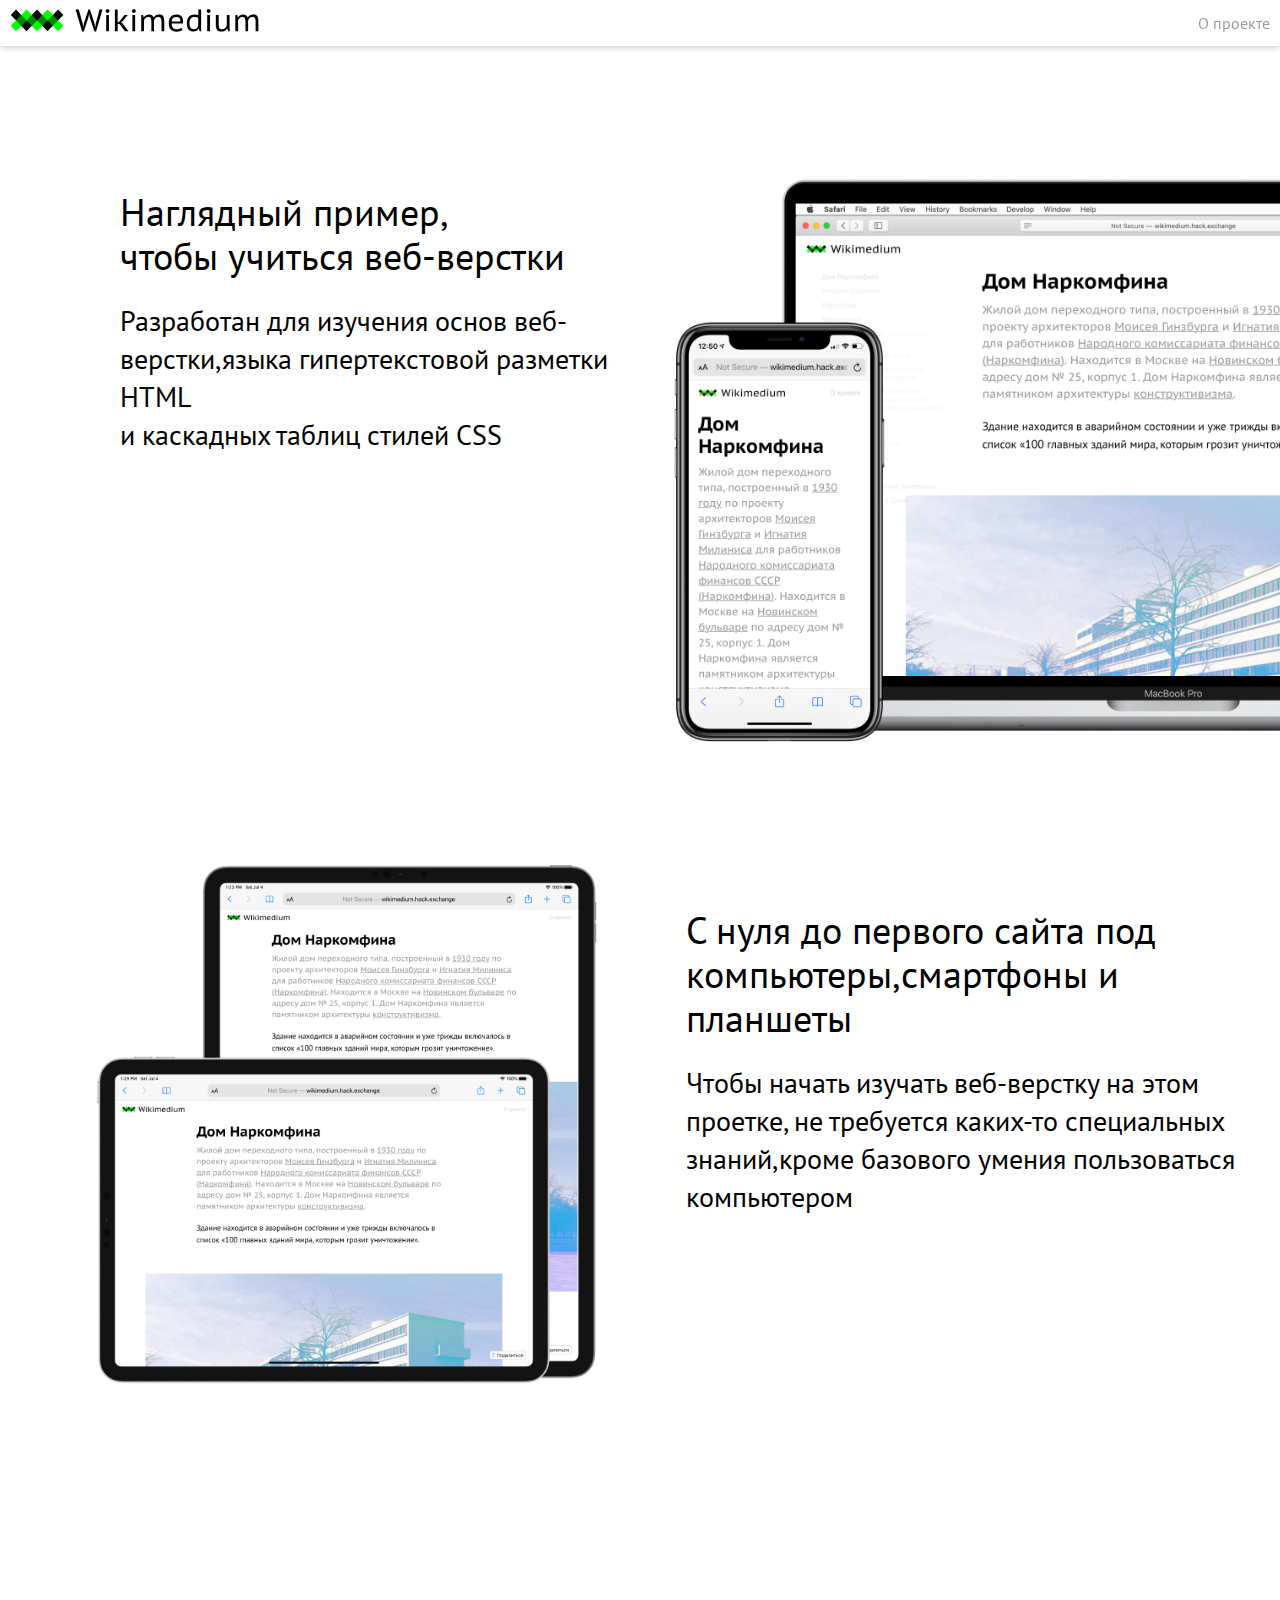
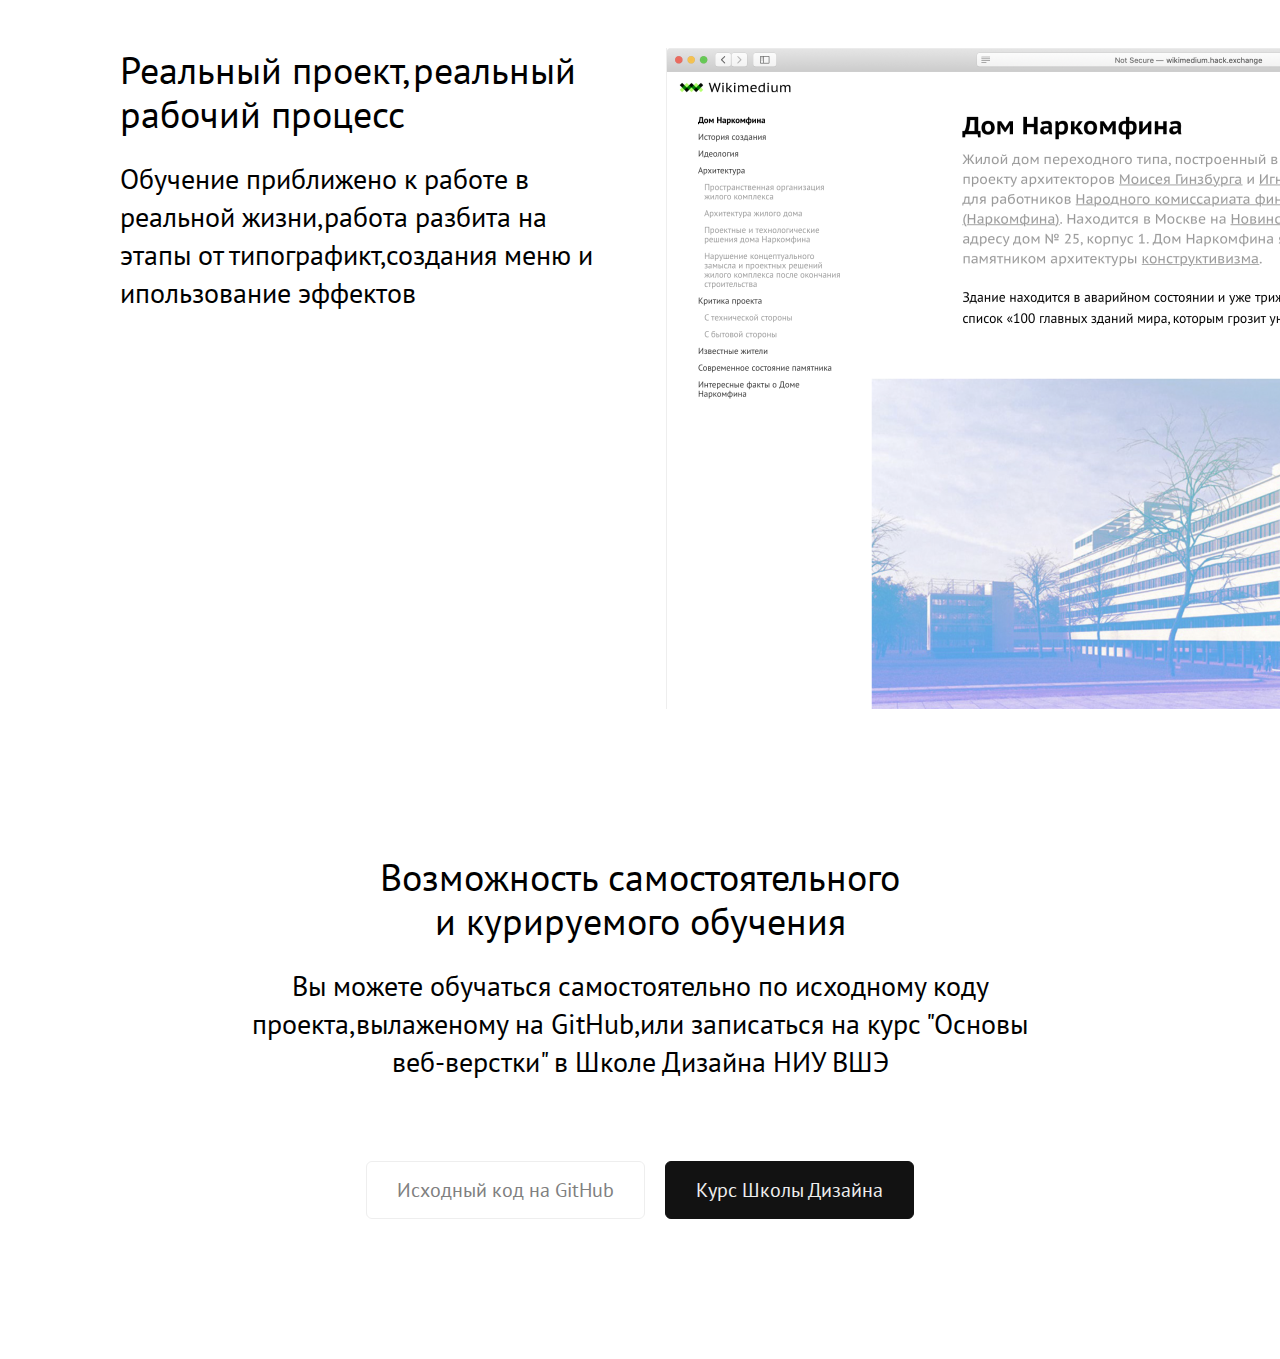
<file: about.html>
<!DOCTYPE html>
<html lang="en">
  <head>
    <meta charset="UTF-8" />
    <meta name="viewport" content="width=device-width, initial-scale=1.0" />
    <link rel="stylesheet" href="stylesheets/style.css" />
    <title>О проекте</title>
  </head>
  <body id="about">
    <nav class="menubar">
      <a href="dom-narkomhina.html">
        <img src="images/logo.svg" alt="логотип wikimedium" />
      </a>
      <a href="about.html">О проекте</a>
    </nav>

    <section class="firstSection">
      <div>
        <h2>Наглядный пример, <br />чтобы учиться веб-верстки</h2>
        <p>
          Разработан для изучения основ веб-верстки,языка гипертекстовой
          разметки HTML <br />и каскадных таблиц стилей CSS
        </p>
      </div>
      <div>
        <img src="images/about1.png" alt="макет проекта на телефоне и компе" />
      </div>
    </section>

    <section class="secondSection">
      <div>
        <img src="images/about2.png" alt="макет проекта на телефоне и компе" />
      </div>
      <div>
        <h2>
          С нуля до первого сайта под компьютеры,смартфоны и<br />
          планшеты
        </h2>
        <p>
          Чтобы начать изучать веб-верстку на этом проетке, не требуется
          каких-то специальных знаний,кроме базового умения пользоваться
          компьютером
        </p>
      </div>
    </section>

    <section class="thirdSection">
      <div>
        <h2>Реальный проект,реальный рабочий процесс</h2>
        <p>
          Обучение приближено к работе в реальной жизни,работа разбита на этапы
          от типографикт,создания меню и ипользование эффектов
        </p>
      </div>
      <div>
        <img src="images/about3.png" alt="макет проекта на телефоне и компе" />
      </div>
    </section>

    <section class="forthSechion">
      <h2>Возможность самостоятельного <br />и курируемого обучения</h2>
      <p>
        Вы можете обучаться самостоятельно по исходному коду проекта,вылаженому
        на GitHub,или записаться на курс "Основы веб-верстки" в Школе Дизайна
        НИУ ВШЭ
      </p>
      <div class="links">
        <a href="https://github.com/potavaelizaveta-collab/wikimedium"
          >Исходный код на GitHub</a
        >

        <a href="https://design.hse.ru/dop">Курс Школы Дизайна</a>
      </div>
    </section>
  </body>
</html>
</file>
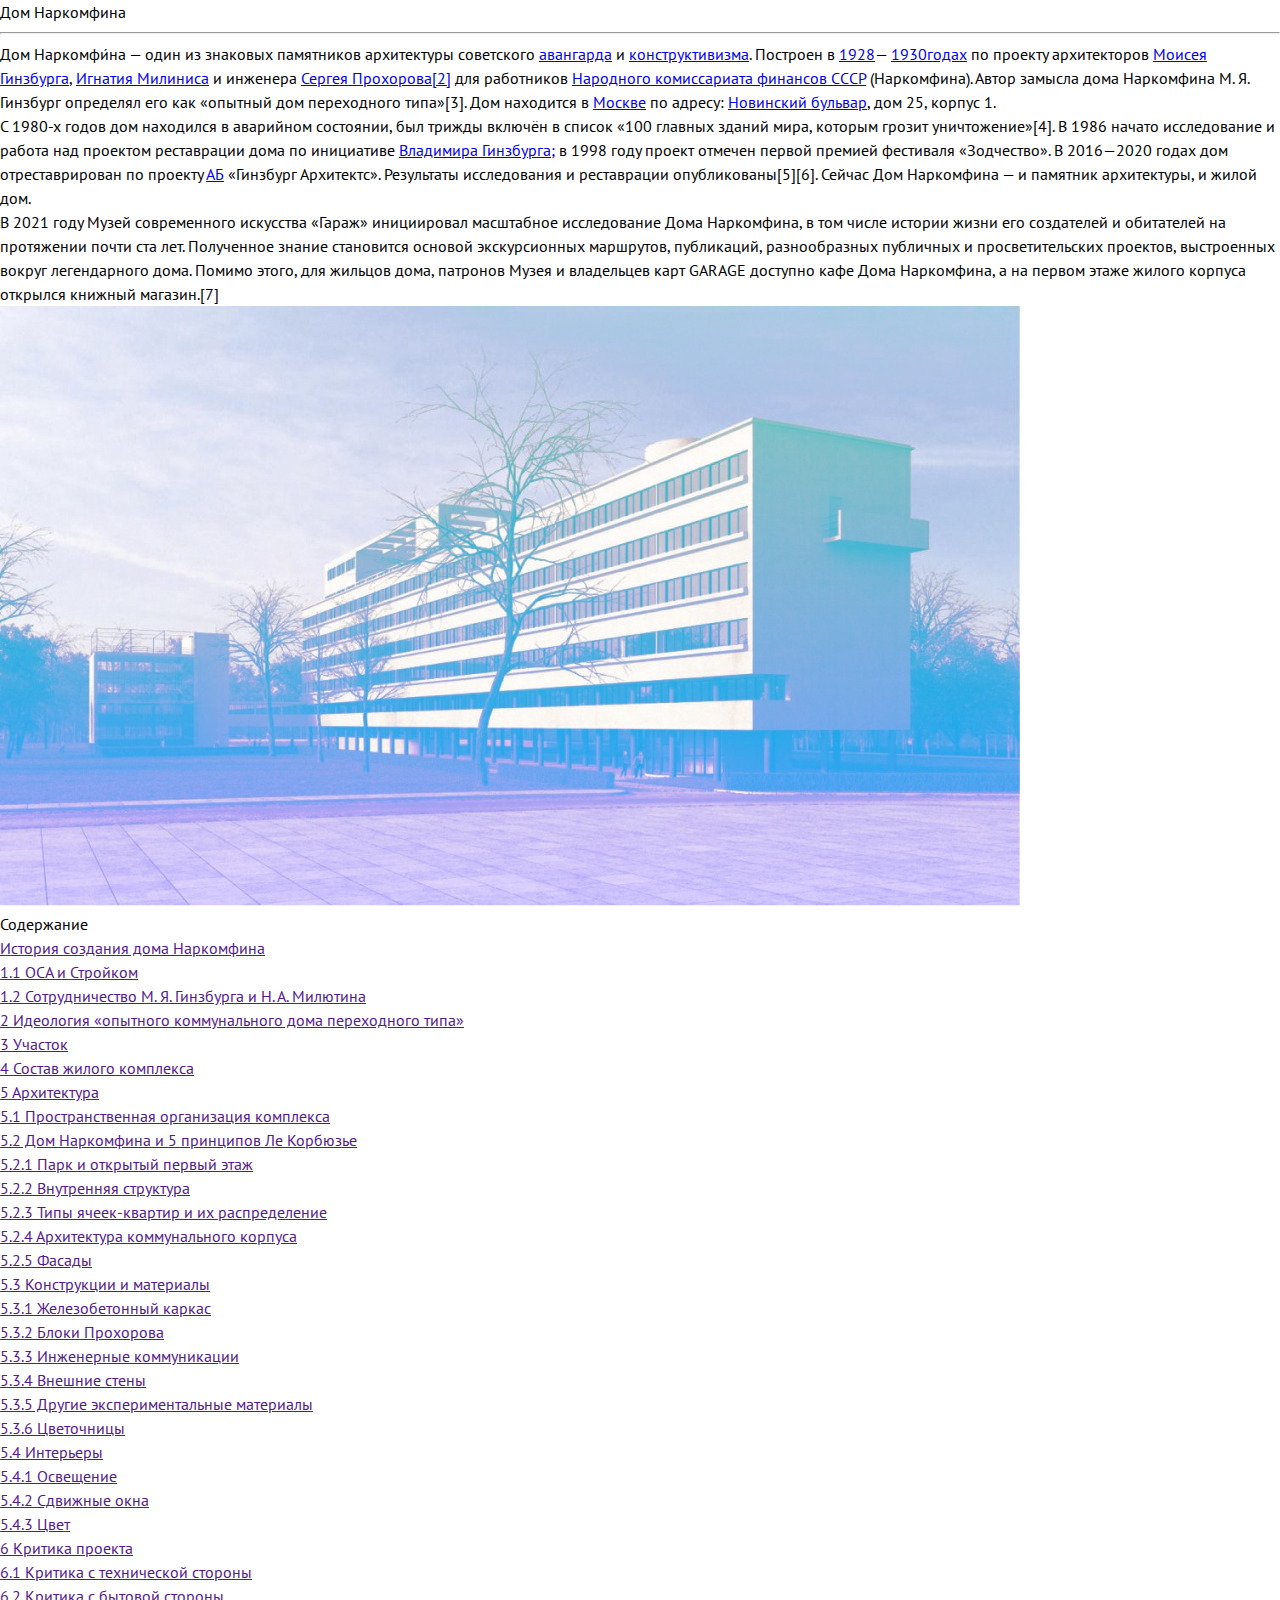
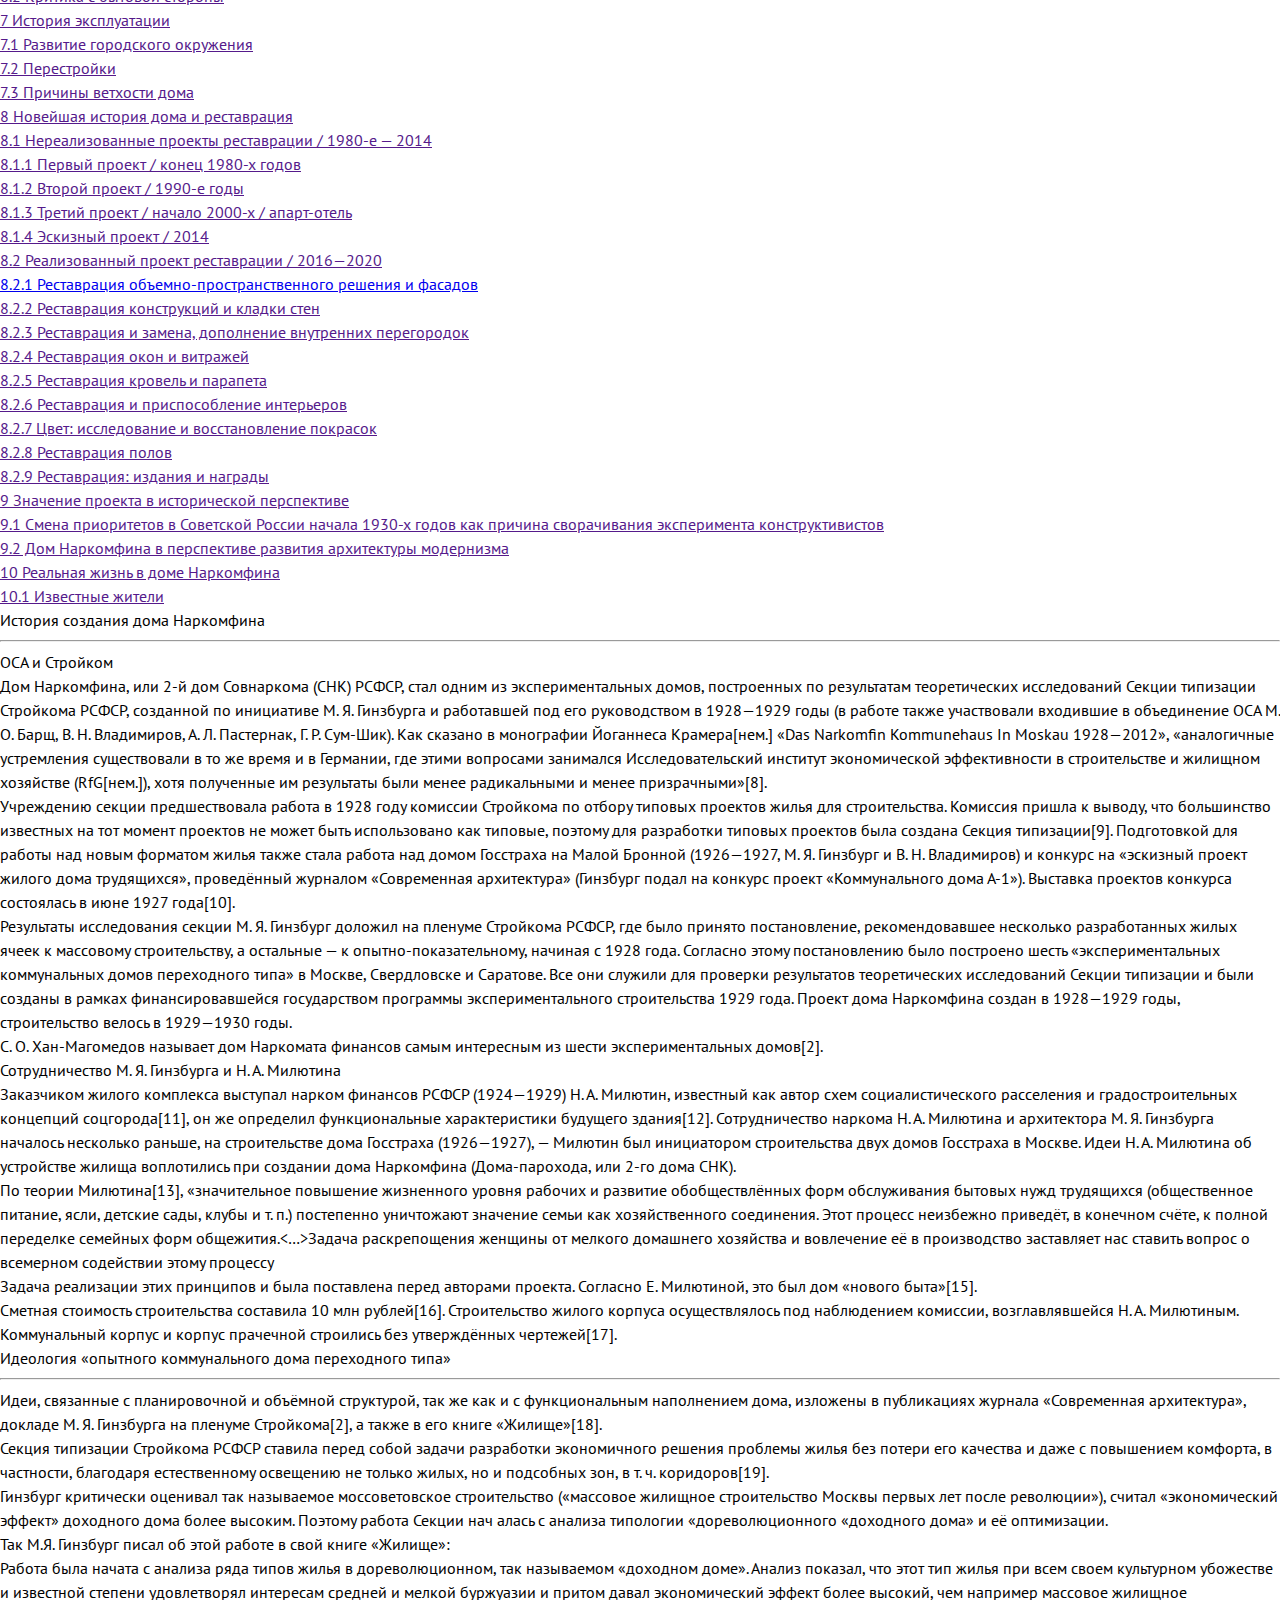
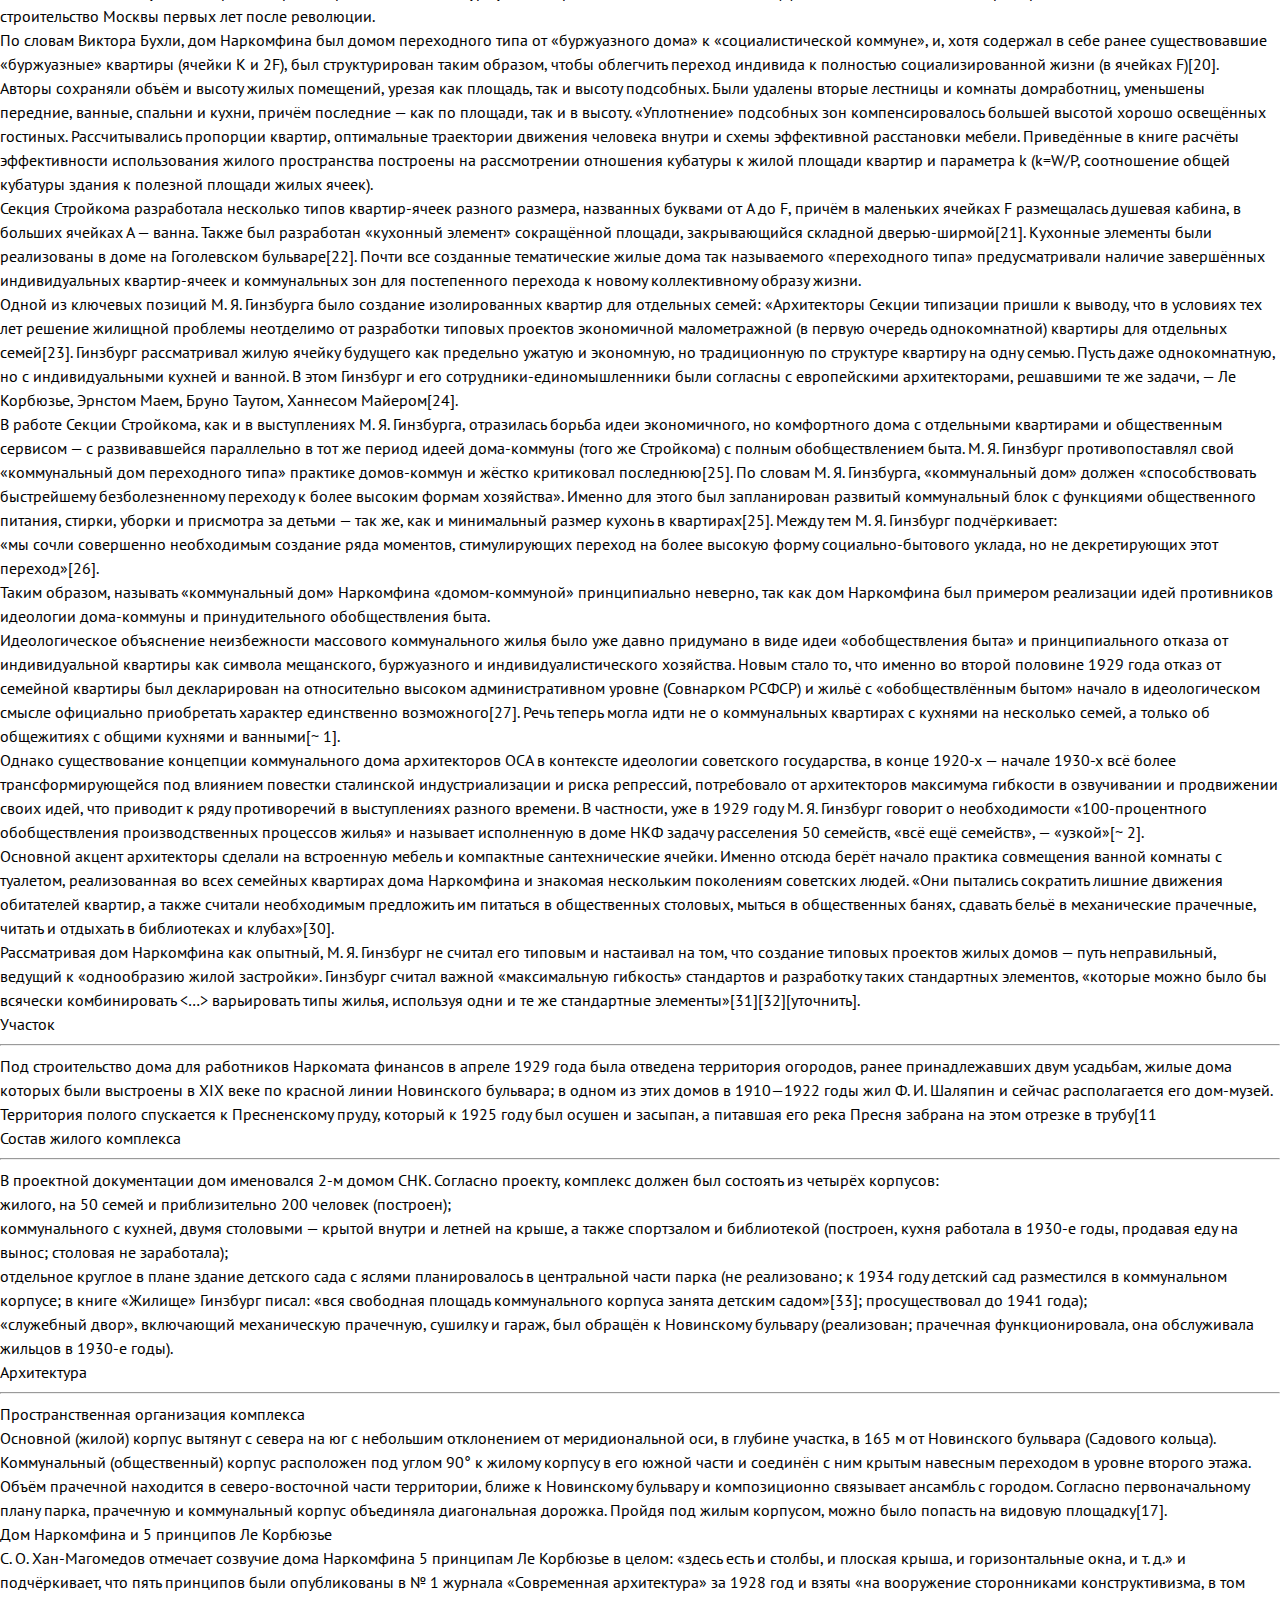
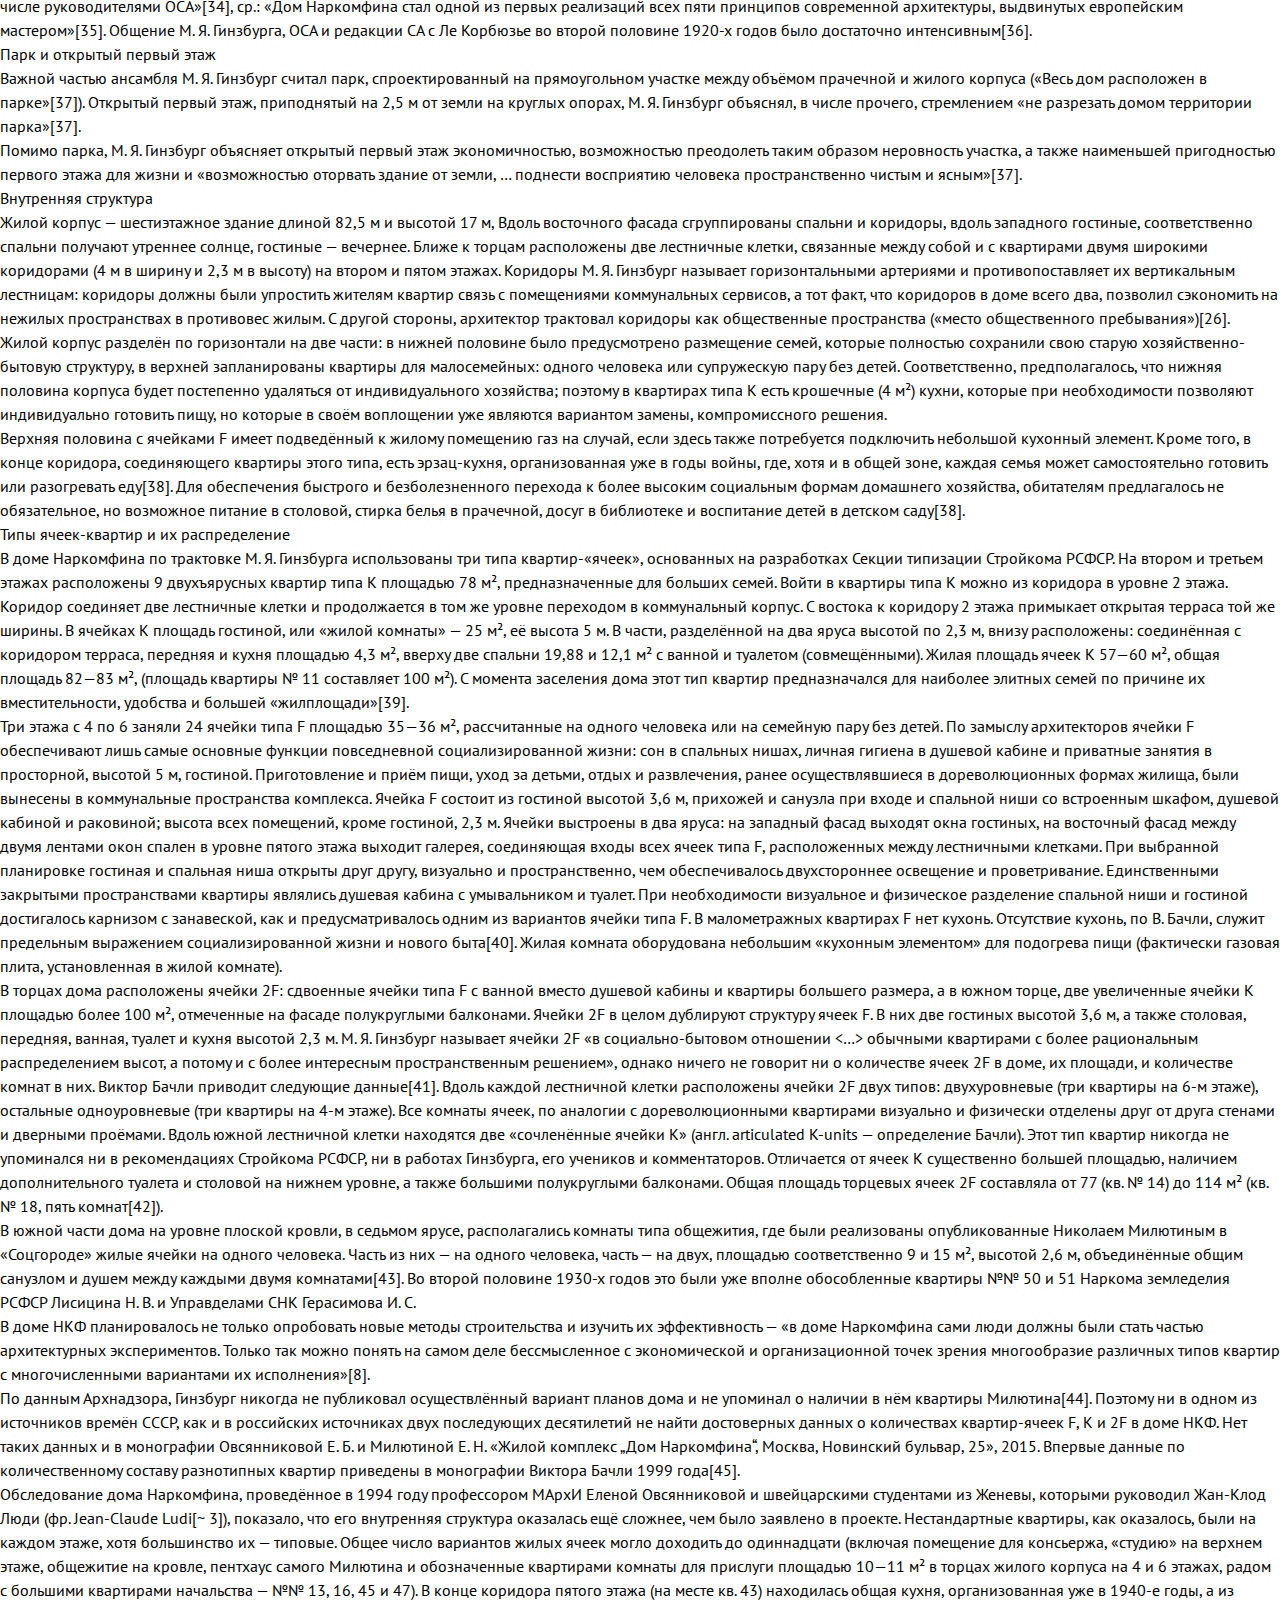
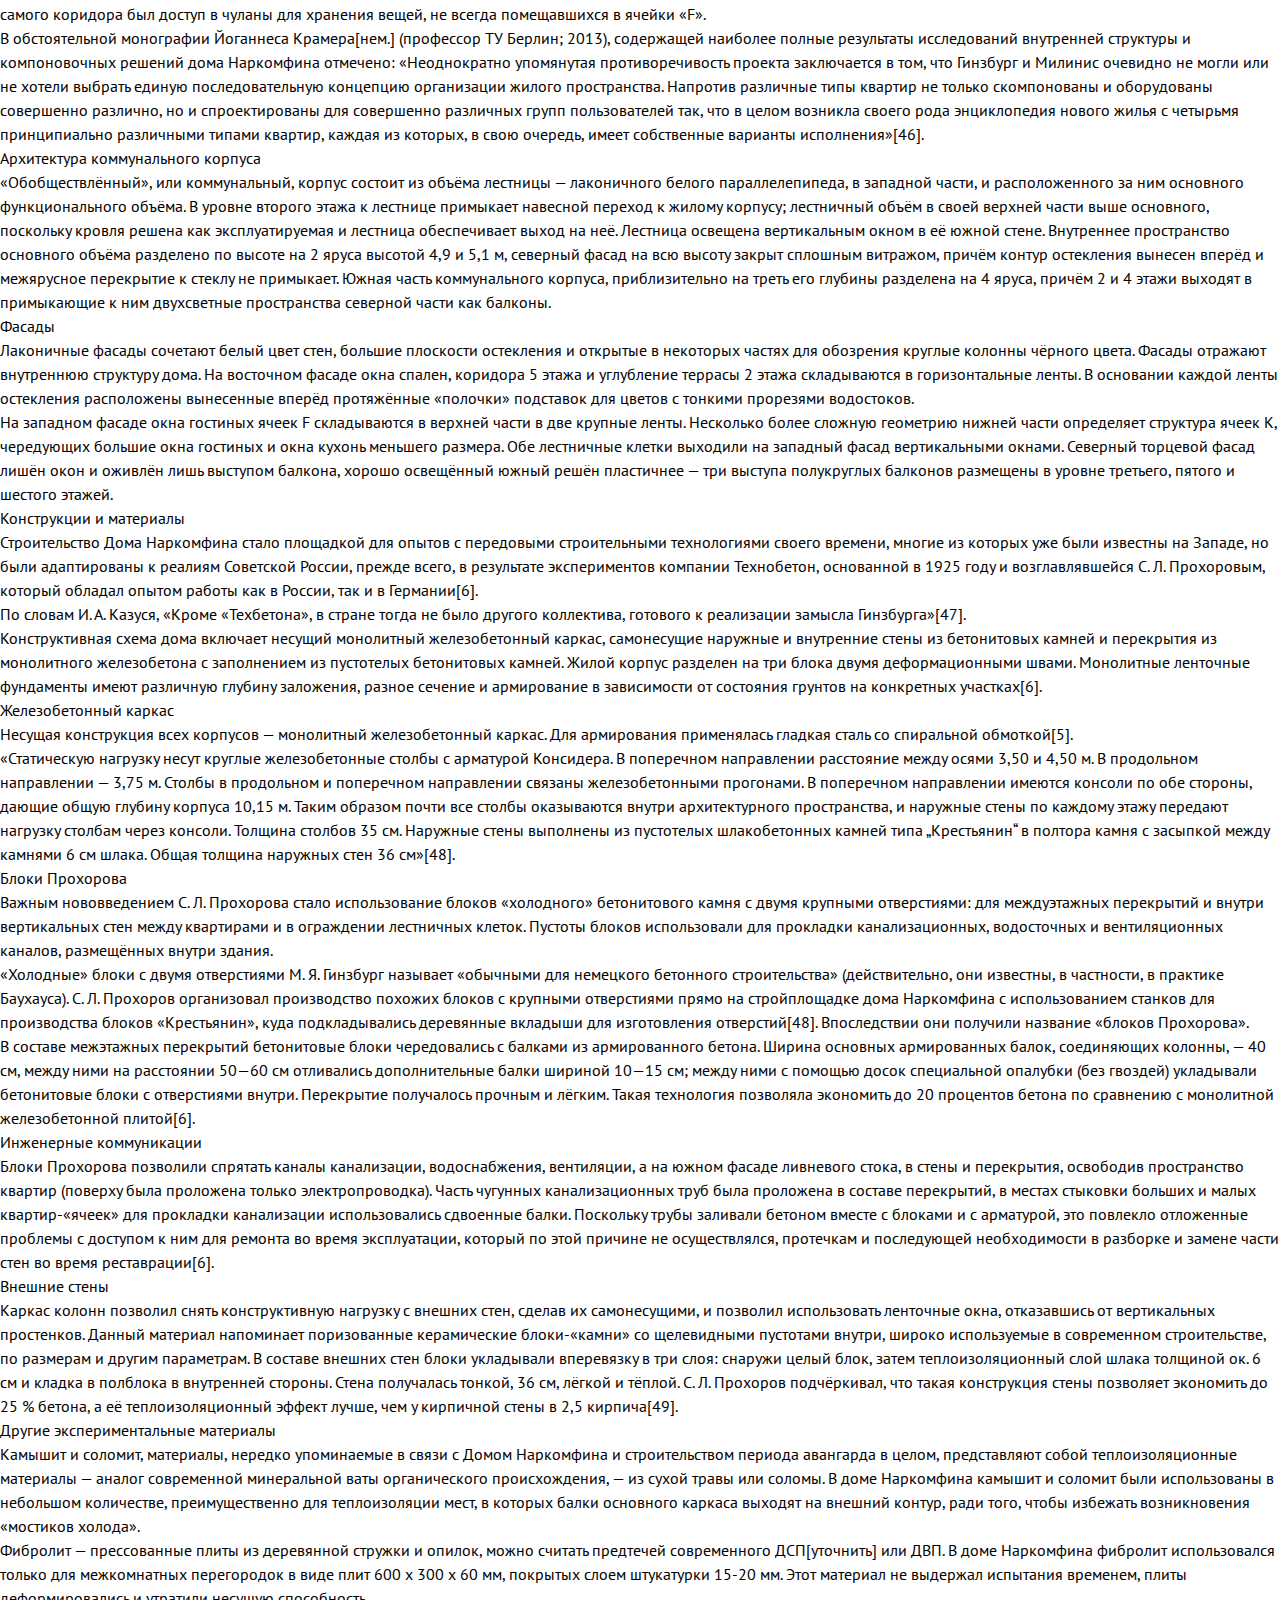
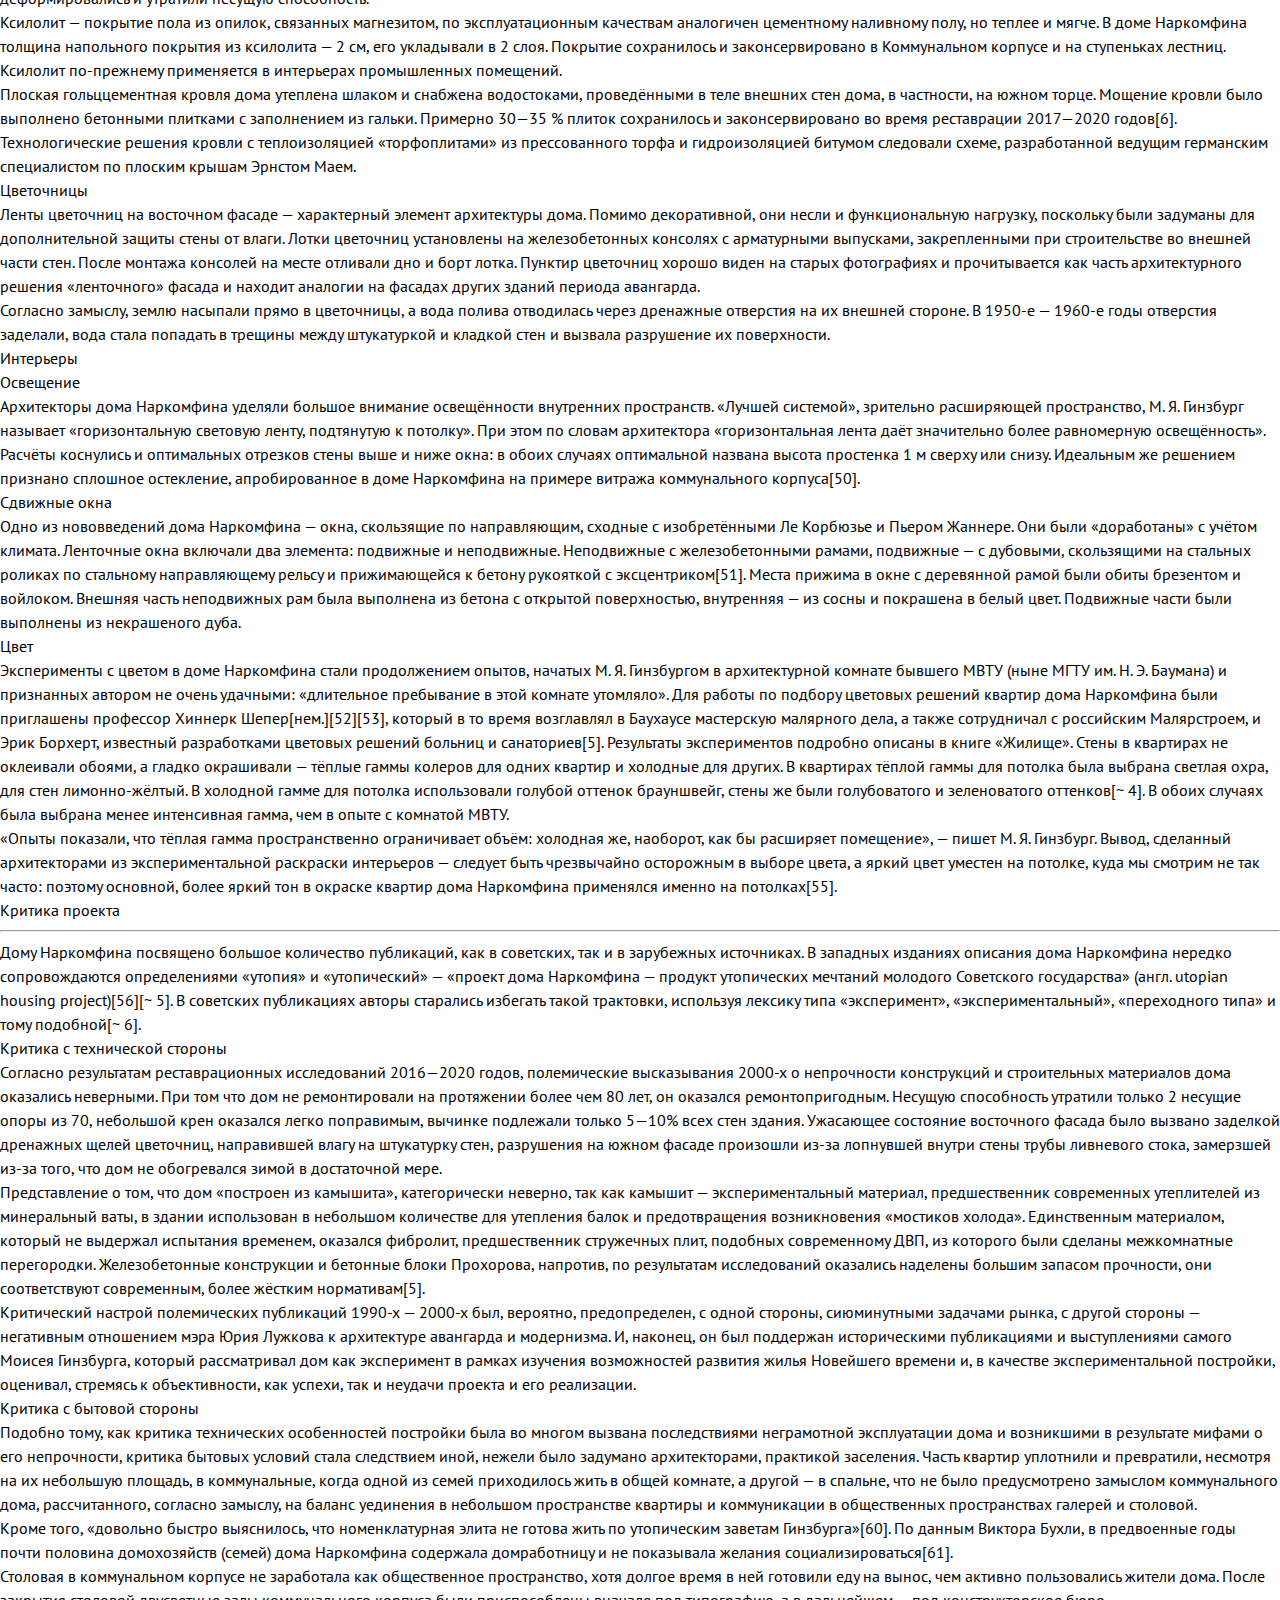
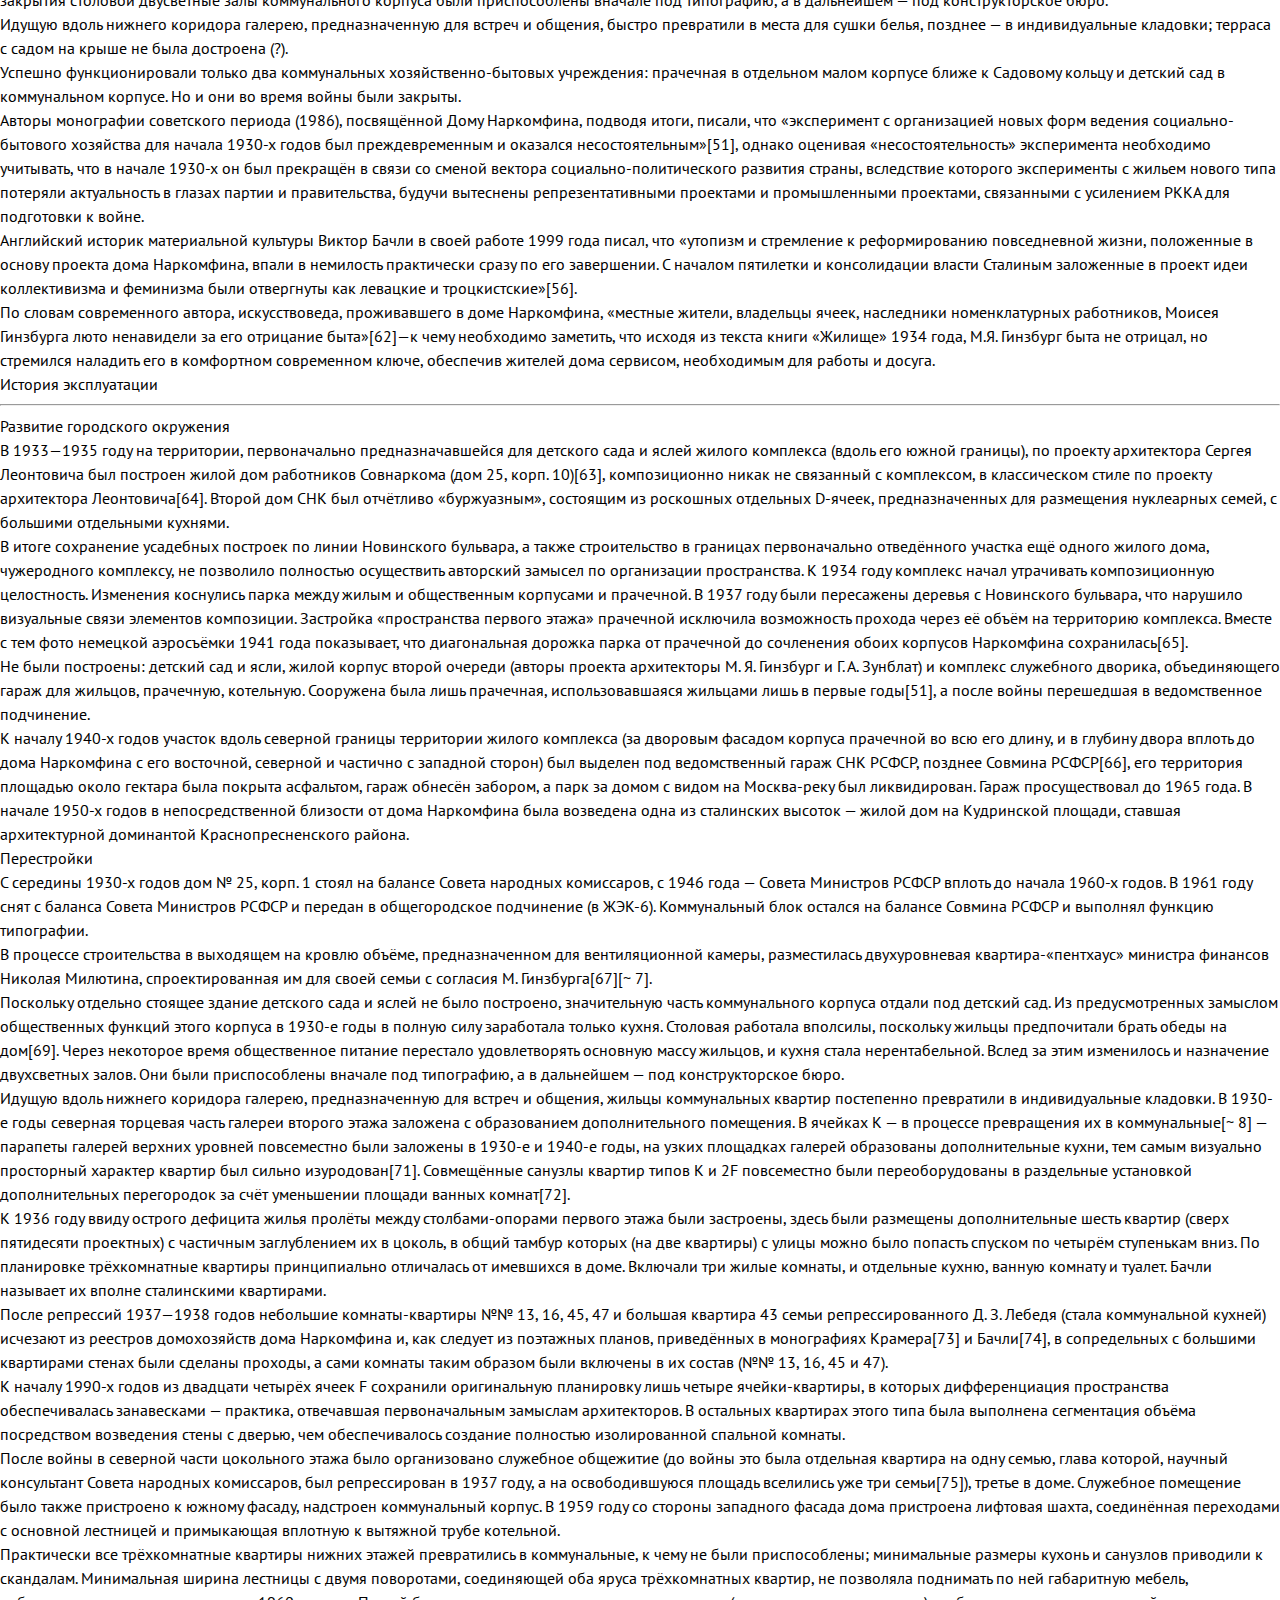
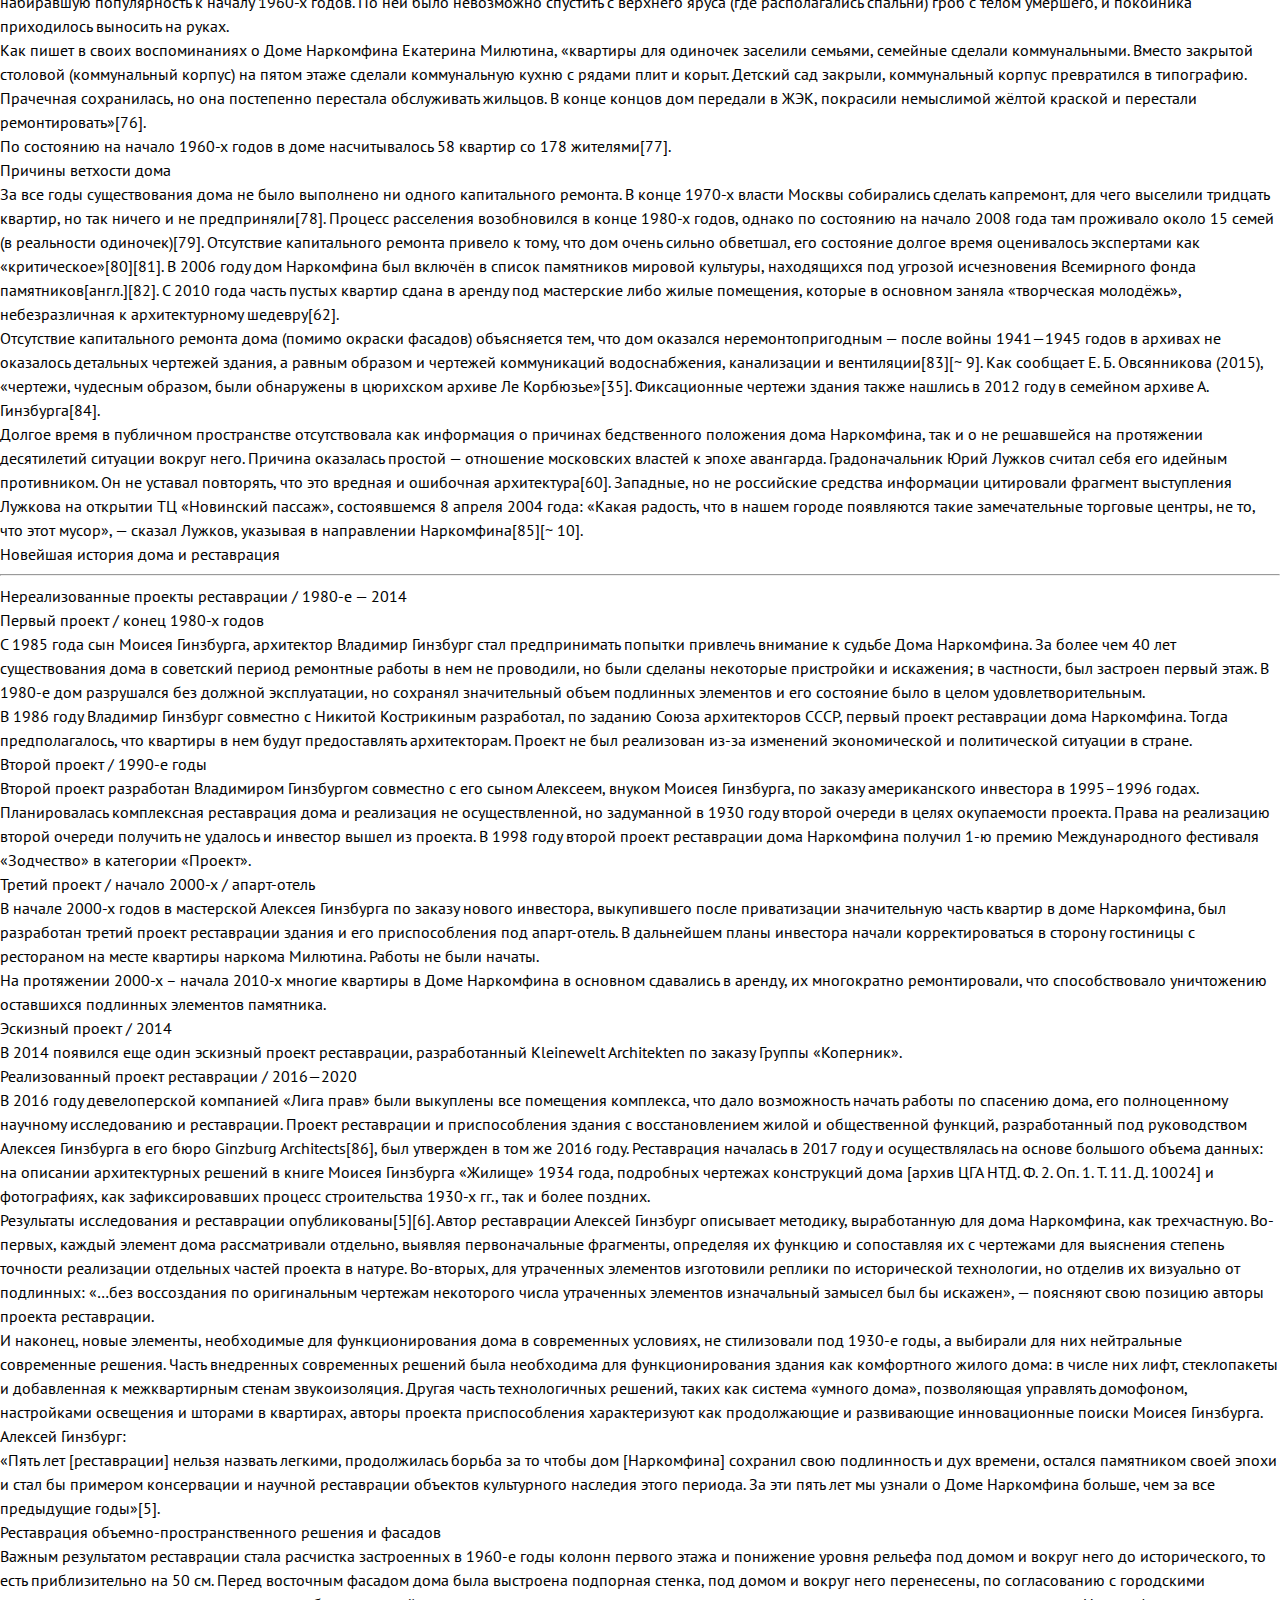
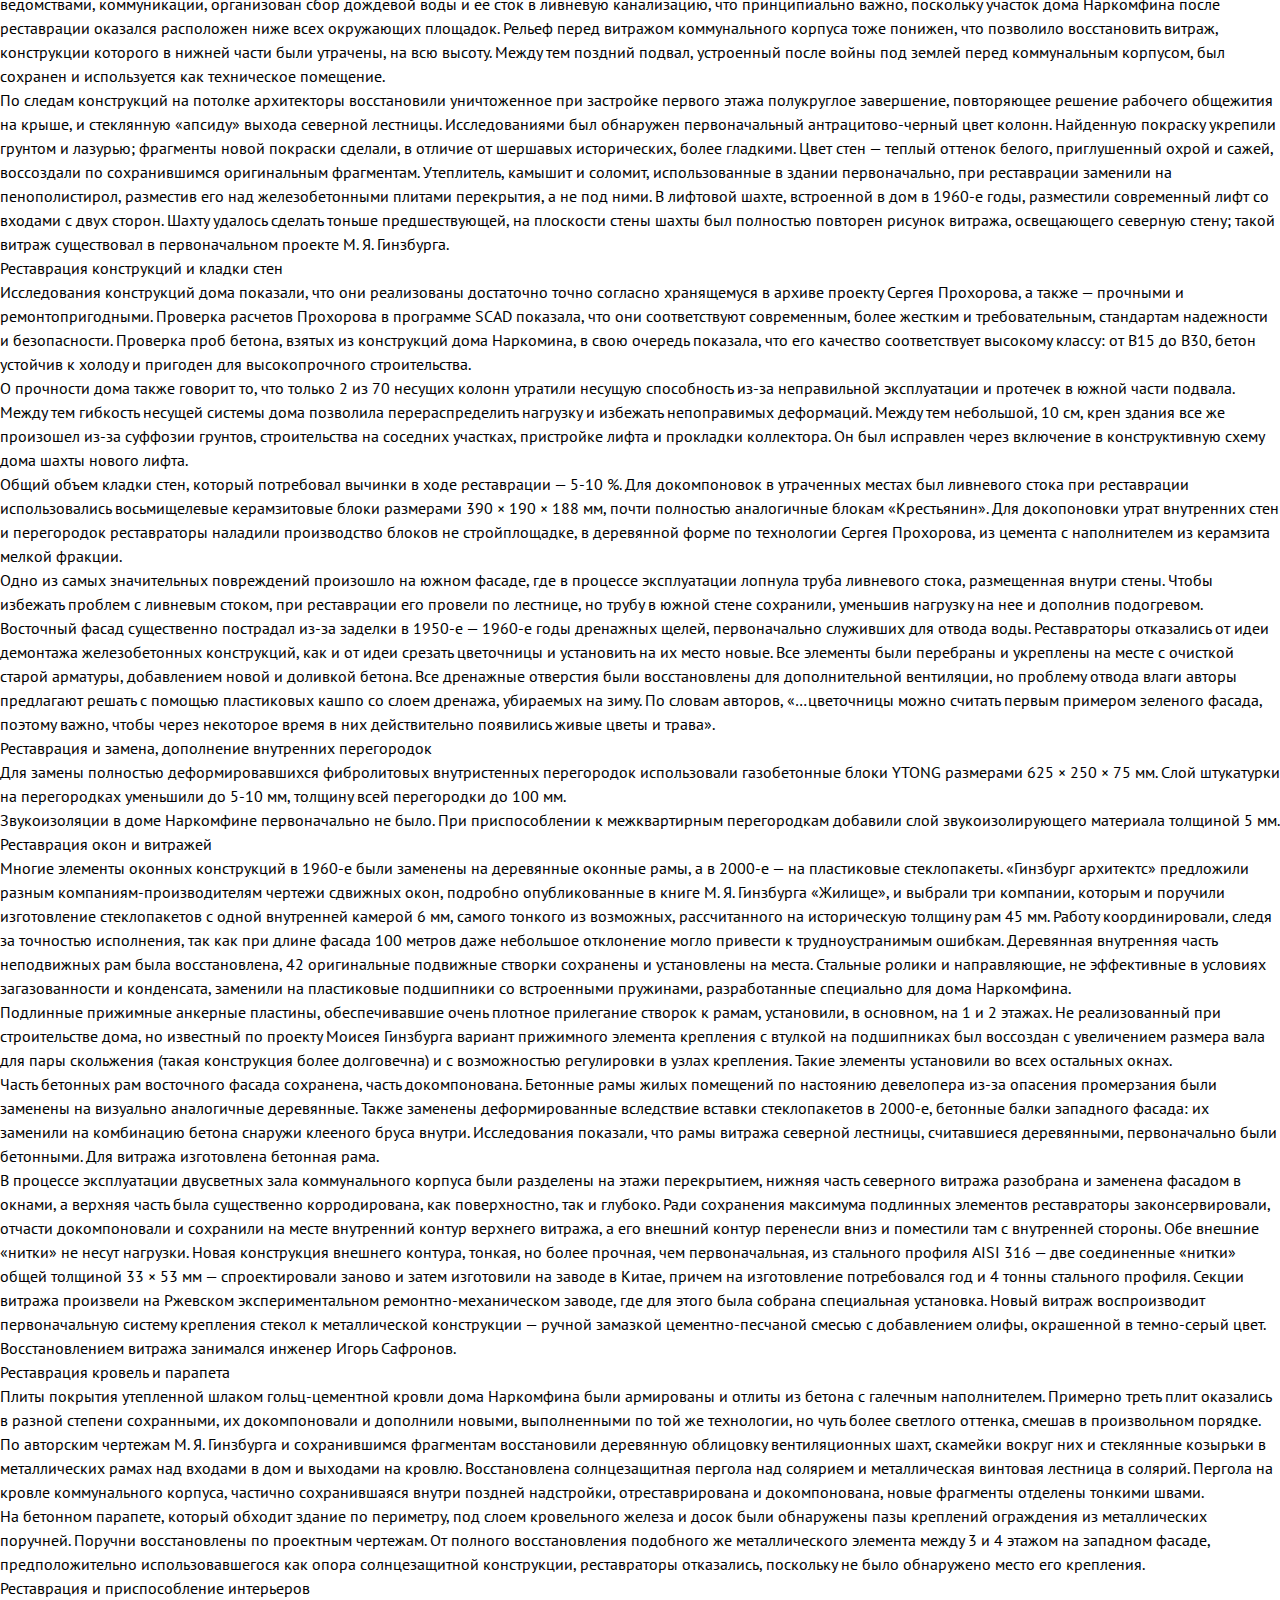
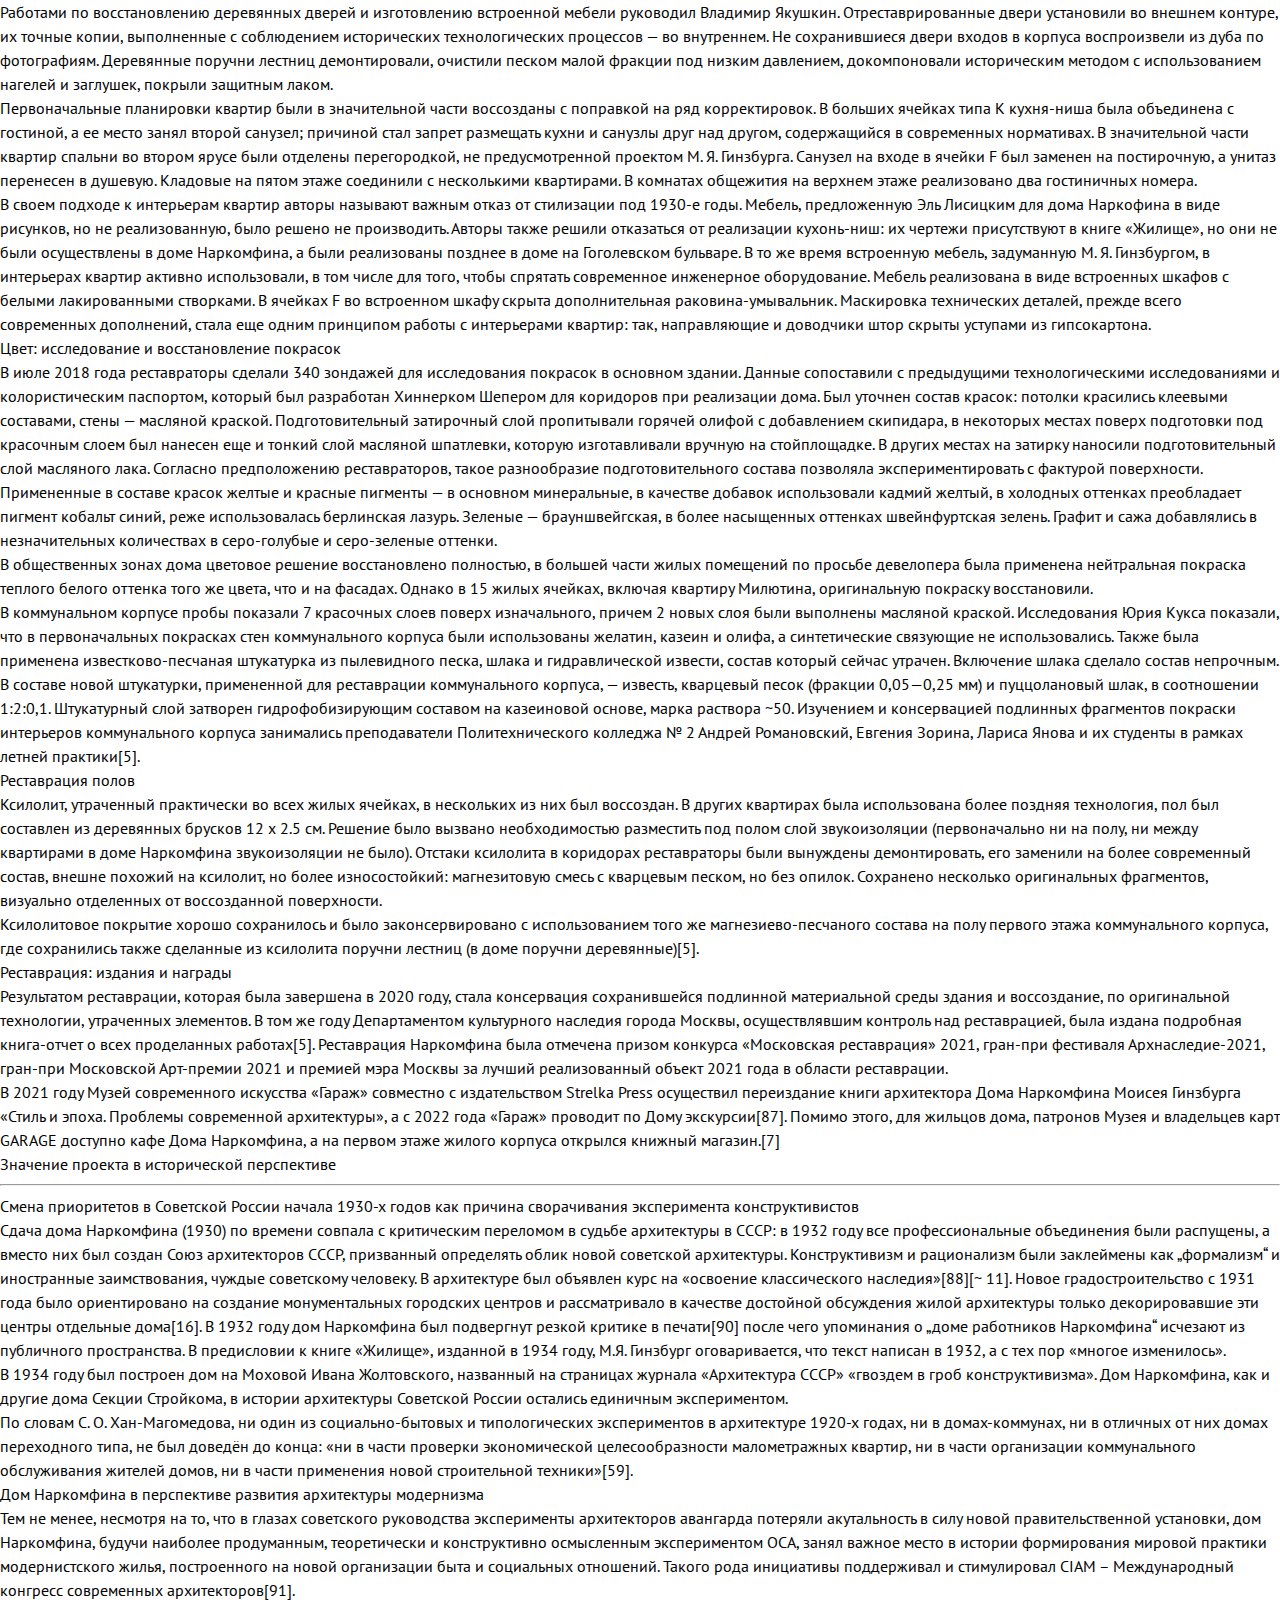
<file: dom-narkomhina.html>
<!DOCTYPE html>
<html lang="en">
  <head>
    <meta charset="UTF-8" />
    <meta name="viewport" content="width=device-width, initial-scale=1.0" />
    <title>Дом Наркомфина</title>
    <link rel="stylesheet" href="stylesheets/style.css" />
  </head>
  <body>
    <h1>Дом Наркомфина</h1>
    <hr />
    <p class="lizz1">
      <b>Дом Наркомфи́на</b> — один из знаковых памятников архитектуры советского
      <a href="https://ru.wikipedia.org/wiki/Авангард_(искусство)">авангарда</a>
      и
      <a href="https://ru.wikipedia.org/wiki/Конструктивизм_(искусство)"
        >конструктивизма</a
      >. Построен в <a href="https://ru.wikipedia.org/wiki/1928_год">1928</a>—
      <a href="https://ru.wikipedia.org/wiki/1930_год">1930годах</a> по проекту
      архитекторов
      <a href="https://ru.wikipedia.org/wiki/Гинзбург,_Моисей_Яковлевич"
        >Моисея Гинзбурга</a
      >,
      <a href="https://ru.wikipedia.org/wiki/Милинис,_Игнатий_Францевич"
        >Игнатия Милиниса</a
      >
      и инженера
      <a href="https://ru.wikipedia.org/wiki/Прохоров,_Сергей_Львович"
        >Сергея Прохорова[2]</a
      >
      для работников
      <a href="https://ru.wikipedia.org/wiki/Народный_комиссариат_финансов_СССР"
        >Народного комиссариата финансов СССР</a
      >
      (Наркомфина). Автор замысла дома Наркомфина М. Я. Гинзбург определял его
      как «опытный дом переходного типа»[3]. Дом находится в
      <a href="https://ru.wikipedia.org/wiki/Москва">Москве</a> по адресу:
      <a href="https://ru.wikipedia.org/wiki/Новинский_бульвар"
        >Новинский бульвар</a
      >, дом 25, корпус 1.
    </p>

    <p>
      С 1980-х годов дом находился в аварийном состоянии, был трижды включён в
      список «100 главных зданий мира, которым грозит уничтожение»[4]. В 1986
      начато исследование и работа над проектом реставрации дома по инициативе
      <a href="https://ru.wikipedia.org/wiki/Гинзбург,_Владимир_Моисеевич"
        >Владимира Гинзбурга;</a
      >
      в 1998 году проект отмечен первой премией фестиваля «Зодчество». В
      2016—2020 годах дом отреставрирован по проекту
      <a href="https://ru.wikipedia.org/wiki/Архитектурное_бюро">АБ</a>
      «Гинзбург Архитектс». Результаты исследования и реставрации
      опубликованы[5][6]. Сейчас Дом Наркомфина — и памятник архитектуры, и
      жилой дом.
    </p>

    <p class="liz">
      В 2021 году Музей современного искусства «Гараж» инициировал масштабное
      исследование Дома Наркомфина, в том числе истории жизни его создателей и
      обитателей на протяжении почти ста лет. Полученное знание становится
      основой экскурсионных маршрутов, публикаций, разнообразных публичных и
      просветительских проектов, выстроенных вокруг легендарного дома. Помимо
      этого, для жильцов дома, патронов Музея и владельцев карт GARAGE доступно
      кафе Дома Наркомфина, а на первом этаже жилого корпуса открылся книжный
      магазин.[7]
    </p>

    <img src="images/narkomfin.jpg" alt="Дом Наркомфина" />

    <h2>Содержание</h2>

    <ol>
      <li>
        <a href="">История создания дома Наркомфина</a>
        <ol>
          <li><a href="">1.1 ОСА и Стройком</a></li>
          <li>
            <a href="">1.2 Сотрудничество М. Я. Гинзбурга и Н. А. Милютина </a>
          </li>
        </ol>
      </li>

      <li>
        <a href=""
          >2 Идеология «опытного коммунального дома переходного типа»</a
        >
      </li>
      <li><a href="">3 Участок</a></li>
      <li><a href="">4 Состав жилого комплекса</a></li>
      <li>
        <a href="">5 Архитектура</a>
        <ol>
          <li><a href="">5.1 Пространственная организация комплекса</a></li>
          <li>
            <a href="">5.2 Дом Наркомфина и 5 принципов Ле Корбюзье</a>
            <ol>
              <li><a href="">5.2.1 Парк и открытый первый этаж</a></li>
              <li><a href="">5.2.2 Внутренняя структура</a></li>
              <li>
                <a href="">5.2.3 Типы ячеек-квартир и их распределение</a>
              </li>
              <li><a href="">5.2.4 Архитектура коммунального корпуса</a></li>
              <li><a href="">5.2.5 Фасады</a></li>
            </ol>
          </li>
        </ol>
      </li>
      <ol>
        <li>
          <a href="">5.3 Конструкции и материалы</a>
          <ol>
            <li><a href="">5.3.1 Железобетонный каркас</a></li>
            <li><a href="">5.3.2 Блоки Прохорова</a></li>
            <li><a href="">5.3.3 Инженерные коммуникации</a></li>
            <li><a href="">5.3.4 Внешние стены</a></li>
            <li><a href="">5.3.5 Другие экспериментальные материалы</a></li>
            <li><a href="">5.3.6 Цветочницы</a></li>
          </ol>
        </li>
        <li>
          <a href="">5.4 Интерьеры</a>
          <ol>
            <li><a href="">5.4.1 Освещение</a></li>
            <li><a href="">5.4.2 Сдвижные окна</a></li>
            <li><a href="">5.4.3 Цвет</a></li>
          </ol>
        </li>
      </ol>

      <li>
        <a href="">6 Критика проекта</a>
        <ol>
          <li><a href="">6.1 Критика с технической стороны</a></li>
          <li><a href="">6.2 Критика с бытовой стороны</a></li>
        </ol>
      </li>

      <li>
        <a href="">7 История эксплуатации</a>
        <ol>
          <li><a href="">7.1 Развитие городского окружения</a></li>
          <li><a href="">7.2 Перестройки</a></li>
          <li><a href="">7.3 Причины ветхости дома</a></li>
        </ol>
      </li>

      <li>
        <a href="">8 Новейшая история дома и реставрация</a>
        <ol>
          <li>
            <a href=""
              >8.1 Нереализованные проекты реставрации / 1980-е — 2014</a
            >
            <ol>
              <li><a href="">8.1.1 Первый проект / конец 1980-х годов</a></li>
              <li><a href="">8.1.2 Второй проект / 1990-е годы</a></li>
              <li>
                <a href="">8.1.3 Третий проект / начало 2000-х / апарт-отель</a>
              </li>
              <li><a href="">8.1.4 Эскизный проект / 2014</a></li>
            </ol>
          </li>
          <li>
            <a href="">8.2 Реализованный проект реставрации / 2016—2020</a>
            <ol>
              <li>
                <a href=" "
                  >8.2.1 Реставрация объемно-пространственного решения и
                  фасадов</a
                >
              </li>
              <li>
                <a href="">8.2.2 Реставрация конструкций и кладки стен</a>
              </li>
              <li>
                <a href=""
                  >8.2.3 Реставрация и замена, дополнение внутренних
                  перегородок</a
                >
              </li>
              <li><a href="">8.2.4 Реставрация окон и витражей</a></li>
              <li><a href="">8.2.5 Реставрация кровель и парапета</a></li>
              <li>
                <a href="">8.2.6 Реставрация и приспособление интерьеров</a>
              </li>
              <li>
                <a href=""
                  >8.2.7 Цвет: исследование и восстановление покрасок</a
                >
              </li>
              <li><a href="">8.2.8 Реставрация полов</a></li>
              <li><a href="">8.2.9 Реставрация: издания и награды</a></li>
            </ol>
          </li>
        </ol>
      </li>
      <li>
        <a href="">9 Значение проекта в исторической перспективе</a>
        <ol>
          <li>
            <a href=""
              >9.1 Смена приоритетов в Советской России начала 1930-х годов как
              причина сворачивания эксперимента конструктивистов</a
            >
          </li>
          <li>
            <a href=""
              >9.2 Дом Наркомфина в перспективе развития архитектуры
              модернизма</a
            >
          </li>
        </ol>
      </li>
      <li>
        <a href="">10 Реальная жизнь в доме Наркомфина</a>
        <ol>
          <li><a href="">10.1 Известные жители</a></li>
        </ol>
      </li>
    </ol>

    <h2>История создания дома Наркомфина</h2>
    <hr />
    <h3>ОСА и Стройком</h3>

    <p>
      Дом Наркомфина, или 2-й дом Совнаркома (СНК) РСФСР, стал одним из
      экспериментальных домов, построенных по результатам теоретических
      исследований Секции типизации Стройкома РСФСР, созданной по инициативе М.
      Я. Гинзбурга и работавшей под его руководством в 1928—1929 годы (в работе
      также участвовали входившие в объединение ОСА М. О. Барщ, В. Н.
      Владимиров, А. Л. Пастернак, Г. Р. Сум-Шик). Как сказано в монографии
      Йоганнеса Крамера[нем.] «Das Narkomfin Kommunehaus In Moskau 1928—2012»,
      «аналогичные устремления существовали в то же время и в Германии, где
      этими вопросами занимался Исследовательский институт экономической
      эффективности в строительстве и жилищном хозяйстве (RfG[нем.]), хотя
      полученные им результаты были менее радикальными и менее призрачными»[8].
    </p>

    <p>
      Учреждению секции предшествовала работа в 1928 году комиссии Стройкома по
      отбору типовых проектов жилья для строительства. Комиссия пришла к выводу,
      что большинство известных на тот момент проектов не может быть
      использовано как типовые, поэтому для разработки типовых проектов была
      создана Секция типизации[9]. Подготовкой для работы над новым форматом
      жилья также стала работа над домом Госстраха на Малой Бронной (1926—1927,
      М. Я. Гинзбург и В. Н. Владимиров) и конкурс на «эскизный проект жилого
      дома трудящихся», проведённый журналом «Современная архитектура» (Гинзбург
      подал на конкурс проект «Коммунального дома А-1»). Выставка проектов
      конкурса состоялась в июне 1927 года[10].
    </p>

    <p>
      Результаты исследования секции М. Я. Гинзбург доложил на пленуме Стройкома
      РСФСР, где было принято постановление, рекомендовавшее несколько
      разработанных жилых ячеек к массовому строительству, а остальные — к
      опытно-показательному, начиная с 1928 года. Согласно этому постановлению
      было построено шесть «экспериментальных коммунальных домов переходного
      типа» в Москве, Свердловске и Саратове. Все они служили для проверки
      результатов теоретических исследований Секции типизации и были созданы в
      рамках финансировавшейся государством программы экспериментального
      строительства 1929 года. Проект дома Наркомфина создан в 1928—1929 годы,
      строительство велось в 1929—1930 годы.
    </p>

    <p>
      С. О. Хан-Магомедов называет дом Наркомата финансов самым интересным из
      шести экспериментальных домов[2].
    </p>

    <h3>Сотрудничество М. Я. Гинзбурга и Н. А. Милютина</h3>

    <p>
      Заказчиком жилого комплекса выступал нарком финансов РСФСР (1924—1929) Н.
      А. Милютин, известный как автор схем социалистического расселения и
      градостроительных концепций соцгорода[11], он же определил функциональные
      характеристики будущего здания[12]. Сотрудничество наркома Н. А. Милютина
      и архитектора М. Я. Гинзбурга началось несколько раньше, на строительстве
      дома Госстраха (1926—1927), — Милютин был инициатором строительства двух
      домов Госстраха в Москве. Идеи Н. А. Милютина об устройстве жилища
      воплотились при создании дома Наркомфина (Дома-парохода, или 2-го дома
      СНК).
    </p>

    <p>
      По теории Милютина[13], «значительное повышение жизненного уровня рабочих
      и развитие обобществлённых форм обслуживания бытовых нужд трудящихся
      (общественное питание, ясли, детские сады, клубы и т. п.) постепенно
      уничтожают значение семьи как хозяйственного соединения. Этот процесс
      неизбежно приведёт, в конечном счёте, к полной переделке семейных форм
      общежития.<…>Задача раскрепощения женщины от мелкого домашнего хозяйства и
      вовлечение её в производство заставляет нас ставить вопрос о всемерном
      содействии этому процессу
    </p>

    <p>
      Задача реализации этих принципов и была поставлена перед авторами проекта.
      Согласно Е. Милютиной, это был дом «нового быта»[15].
    </p>

    <p>
      Сметная стоимость строительства составила 10 млн рублей[16]. Строительство
      жилого корпуса осуществлялось под наблюдением комиссии, возглавлявшейся Н.
      А. Милютиным. Коммунальный корпус и корпус прачечной строились без
      утверждённых чертежей[17].
    </p>

    <h3>Идеология «опытного коммунального дома переходного типа»</h3>
    <hr />

    <p>
      Идеи, связанные с планировочной и объёмной структурой, так же как и с
      функциональным наполнением дома, изложены в публикациях журнала
      «Современная архитектура», докладе М. Я. Гинзбурга на пленуме
      Стройкома[2], а также в его книге «Жилище»[18].
    </p>

    <p>
      Секция типизации Стройкома РСФСР ставила перед собой задачи разработки
      экономичного решения проблемы жилья без потери его качества и даже с
      повышением комфорта, в частности, благодаря естественному освещению не
      только жилых, но и подсобных зон, в т. ч. коридоров[19].
    </p>

    <p>
      Гинзбург критически оценивал так называемое моссоветовское строительство
      («массовое жилищное строительство Москвы первых лет после революции»),
      считал «экономический эффект» доходного дома более высоким. Поэтому работа
      Секции нач алась с анализа типологии «дореволюционного «доходного дома» и
      её оптимизации.
    </p>

    <p>Так М.Я. Гинзбург писал об этой работе в свой книге «Жилище»:</p>

    <blockquote>
      Работа была начата с анализа ряда типов жилья в дореволюционном, так
      называемом «доходном доме». Анализ показал, что этот тип жилья при всем
      своем культурном убожестве и известной степени удовлетворял интересам
      средней и мелкой буржуазии и притом давал экономический эффект более
      высокий, чем например массовое жилищное строительство Москвы первых лет
      после революции.
    </blockquote>

    <p>
      По словам Виктора Бухли, дом Наркомфина был домом переходного типа от
      «буржуазного дома» к «социалистической коммуне», и, хотя содержал в себе
      ранее существовавшие «буржуазные» квартиры (ячейки K и 2F), был
      структурирован таким образом, чтобы облегчить переход индивида к полностью
      социализированной жизни (в ячейках F)[20].
    </p>

    <p>
      Авторы сохраняли объём и высоту жилых помещений, урезая как площадь, так и
      высоту подсобных. Были удалены вторые лестницы и комнаты домработниц,
      уменьшены передние, ванные, спальни и кухни, причём последние — как по
      площади, так и в высоту. «Уплотнение» подсобных зон компенсировалось
      большей высотой хорошо освещённых гостиных. Рассчитывались пропорции
      квартир, оптимальные траектории движения человека внутри и схемы
      эффективной расстановки мебели. Приведённые в книге расчёты эффективности
      использования жилого пространства построены на рассмотрении отношения
      кубатуры к жилой площади квартир и параметра k (k=W/P, соотношение общей
      кубатуры здания к полезной площади жилых ячеек).
    </p>

    <p>
      Секция Стройкома разработала несколько типов квартир-ячеек разного
      размера, названных буквами от A до F, причём в маленьких ячейках F
      размещалась душевая кабина, в больших ячейках А — ванна. Также был
      разработан «кухонный элемент» сокращённой площади, закрывающийся складной
      дверью-ширмой[21]. Кухонные элементы были реализованы в доме на
      Гоголевском бульваре[22]. Почти все созданные тематические жилые дома так
      называемого «переходного типа» предусматривали наличие завершённых
      индивидуальных квартир-ячеек и коммунальных зон для постепенного перехода
      к новому коллективному образу жизни.
    </p>

    <p>
      Одной из ключевых позиций М. Я. Гинзбурга было создание изолированных
      квартир для отдельных семей: «Архитекторы Секции типизации пришли к
      выводу, что в условиях тех лет решение жилищной проблемы неотделимо от
      разработки типовых проектов экономичной малометражной (в первую очередь
      однокомнатной) квартиры для отдельных семей[23]. Гинзбург рассматривал
      жилую ячейку будущего как предельно ужатую и экономную, но традиционную по
      структуре квартиру на одну семью. Пусть даже однокомнатную, но с
      индивидуальными кухней и ванной. В этом Гинзбург и его
      сотрудники-единомышленники были согласны с европейскими архитекторами,
      решавшими те же задачи, — Ле Корбюзье, Эрнстом Маем, Бруно Таутом,
      Ханнесом Майером[24].
    </p>

    <p>
      В работе Секции Стройкома, как и в выступлениях М. Я. Гинзбурга,
      отразилась борьба идеи экономичного, но комфортного дома с отдельными
      квартирами и общественным сервисом — с развивавшейся параллельно в тот же
      период идеей дома-коммуны (того же Стройкома) с полным обобществлением
      быта. М. Я. Гинзбург противопоставлял свой «коммунальный дом переходного
      типа» практике домов-коммун и жёстко критиковал последнюю[25]. По словам
      М. Я. Гинзбурга, «коммунальный дом» должен «способствовать быстрейшему
      безболезненному переходу к более высоким формам хозяйства». Именно для
      этого был запланирован развитый коммунальный блок с функциями
      общественного питания, стирки, уборки и присмотра за детьми — так же, как
      и минимальный размер кухонь в квартирах[25]. Между тем М. Я. Гинзбург
      подчёркивает:
    </p>

    <blockquote>
      «мы сочли совершенно необходимым создание ряда моментов, стимулирующих
      переход на более высокую форму социально-бытового уклада, но не
      декретирующих этот переход»[26].
    </blockquote>

    <p>
      Таким образом, называть «коммунальный дом» Наркомфина «домом-коммуной»
      принципиально неверно, так как дом Наркомфина был примером реализации идей
      противников идеологии дома-коммуны и принудительного обобществления быта.
    </p>

    <p>
      Идеологическое объяснение неизбежности массового коммунального жилья было
      уже давно придумано в виде идеи «обобществления быта» и принципиального
      отказа от индивидуальной квартиры как символа мещанского, буржуазного и
      индивидуалистического хозяйства. Новым стало то, что именно во второй
      половине 1929 года отказ от семейной квартиры был декларирован на
      относительно высоком административном уровне (Совнарком РСФСР) и жильё с
      «обобществлённым бытом» начало в идеологическом смысле официально
      приобретать характер единственно возможного[27]. Речь теперь могла идти не
      о коммунальных квартирах с кухнями на несколько семей, а только об
      общежитиях с общими кухнями и ванными[~ 1].
    </p>

    <p>
      Однако существование концепции коммунального дома архитекторов ОСА в
      контексте идеологии советского государства, в конце 1920-х — начале 1930-х
      всё более трансформирующейся под влиянием повестки сталинской
      индустриализации и риска репрессий, потребовало от архитекторов максимума
      гибкости в озвучивании и продвижении своих идей, что приводит к ряду
      противоречий в выступлениях разного времени. В частности, уже в 1929 году
      М. Я. Гинзбург говорит о необходимости «100-процентного обобществления
      производственных процессов жилья» и называет исполненную в доме НКФ задачу
      расселения 50 семейств, «всё ещё семейств», — «узкой»[~ 2].
    </p>

    <p>
      Основной акцент архитекторы сделали на встроенную мебель и компактные
      сантехнические ячейки. Именно отсюда берёт начало практика совмещения
      ванной комнаты с туалетом, реализованная во всех семейных квартирах дома
      Наркомфина и знакомая нескольким поколениям советских людей. «Они пытались
      сократить лишние движения обитателей квартир, а также считали необходимым
      предложить им питаться в общественных столовых, мыться в общественных
      банях, сдавать бельё в механические прачечные, читать и отдыхать в
      библиотеках и клубах»[30].
    </p>

    <p>
      Рассматривая дом Наркомфина как опытный, М. Я. Гинзбург не считал его
      типовым и настаивал на том, что создание типовых проектов жилых домов —
      путь неправильный, ведущий к «однообразию жилой застройки». Гинзбург
      считал важной «максимальную гибкость» стандартов и разработку таких
      стандартных элементов, «которые можно было бы всячески комбинировать <…>
      варьировать типы жилья, используя одни и те же стандартные
      элементы»[31][32][уточнить].
    </p>

    <h3>Участок</h3>

    <hr />

    <p>
      Под строительство дома для работников Наркомата финансов в апреле 1929
      года была отведена территория огородов, ранее принадлежавших двум
      усадьбам, жилые дома которых были выстроены в XIX веке по красной линии
      Новинского бульвара; в одном из этих домов в 1910—1922 годы жил Ф. И.
      Шаляпин и сейчас располагается его дом-музей. Территория полого спускается
      к Пресненскому пруду, который к 1925 году был осушен и засыпан, а питавшая
      его река Пресня забрана на этом отрезке в трубу[11
    </p>

    <h3>Состав жилого комплекса</h3>
    <hr />
    <p>
      В проектной документации дом именовался 2-м домом СНК. Согласно проекту,
      комплекс должен был состоять из четырёх корпусов:
    </p>

    <ol>
      <li>жилого, на 50 семей и приблизительно 200 человек (построен);</li>
      <li>
        коммунального с кухней, двумя столовыми — крытой внутри и летней на
        крыше, а также спортзалом и библиотекой (построен, кухня работала в
        1930-е годы, продавая еду на вынос; столовая не заработала);
      </li>
      <li>
        отдельное круглое в плане здание детского сада с яслями планировалось в
        центральной части парка (не реализовано; к 1934 году детский сад
        разместился в коммунальном корпусе; в книге «Жилище» Гинзбург писал:
        «вся свободная площадь коммунального корпуса занята детским садом»[33];
        просуществовал до 1941 года);
      </li>
      <li>
        «служебный двор», включающий механическую прачечную, сушилку и гараж,
        был обращён к Новинскому бульвару (реализован; прачечная
        функционировала, она обслуживала жильцов в 1930-е годы).
      </li>
    </ol>

    <h3>Архитектура</h3>
    <hr />
    <h4><b>Пространственная организация комплекса</b></h4>

    <p>
      Основной (жилой) корпус вытянут с севера на юг с небольшим отклонением от
      меридиональной оси, в глубине участка, в 165 м от Новинского бульвара
      (Садового кольца). Коммунальный (общественный) корпус расположен под углом
      90° к жилому корпусу в его южной части и соединён с ним крытым навесным
      переходом в уровне второго этажа. Объём прачечной находится в
      северо-восточной части территории, ближе к Новинскому бульвару и
      композиционно связывает ансамбль с городом. Согласно первоначальному плану
      парка, прачечную и коммунальный корпус объединяла диагональная дорожка.
      Пройдя под жилым корпусом, можно было попасть на видовую площадку[17].
    </p>

    <h4><b>Дом Наркомфина и 5 принципов Ле Корбюзье</b></h4>
    <p>
      С. О. Хан-Магомедов отмечает созвучие дома Наркомфина 5 принципам Ле
      Корбюзье в целом: «здесь есть и столбы, и плоская крыша, и горизонтальные
      окна, и т. д.» и подчёркивает, что пять принципов были опубликованы в № 1
      журнала «Современная архитектура» за 1928 год и взяты «на вооружение
      сторонниками конструктивизма, в том числе руководителями ОСА»[34], ср.:
      «Дом Наркомфина стал одной из первых реализаций всех пяти принципов
      современной архитектуры, выдвинутых европейским мастером»[35]. Общение М.
      Я. Гинзбурга, ОСА и редакции СА с Ле Корбюзье во второй половине 1920-х
      годов было достаточно интенсивным[36].
    </p>

    <h5><b>Парк и открытый первый этаж</b></h5>

    <p>
      Важной частью ансамбля М. Я. Гинзбург считал парк, спроектированный на
      прямоугольном участке между объёмом прачечной и жилого корпуса («Весь дом
      расположен в парке»[37]). Открытый первый этаж, приподнятый на 2,5 м от
      земли на круглых опорах, М. Я. Гинзбург объяснял, в числе прочего,
      стремлением «не разрезать домом территории парка»[37].
    </p>
    <p>
      Помимо парка, М. Я. Гинзбург объясняет открытый первый этаж
      экономичностью, возможностью преодолеть таким образом неровность участка,
      а также наименьшей пригодностью первого этажа для жизни и «возможностью
      оторвать здание от земли, … поднести восприятию человека пространственно
      чистым и ясным»[37].
    </p>

    <h5><b>Внутренняя структура</b></h5>

    <p>
      Жилой корпус — шестиэтажное здание длиной 82,5 м и высотой 17 м, Вдоль
      восточного фасада сгруппированы спальни и коридоры, вдоль западного
      гостиные, соответственно спальни получают утреннее солнце, гостиные —
      вечернее. Ближе к торцам расположены две лестничные клетки, связанные
      между собой и с квартирами двумя широкими коридорами (4 м в ширину и 2,3 м
      в высоту) на втором и пятом этажах. Коридоры М. Я. Гинзбург называет
      горизонтальными артериями и противопоставляет их вертикальным лестницам:
      коридоры должны были упростить жителям квартир связь с помещениями
      коммунальных сервисов, а тот факт, что коридоров в доме всего два,
      позволил сэкономить на нежилых пространствах в противовес жилым. С другой
      стороны, архитектор трактовал коридоры как общественные пространства
      («место общественного пребывания»)[26].
    </p>

    <p>
      Жилой корпус разделён по горизонтали на две части: в нижней половине было
      предусмотрено размещение семей, которые полностью сохранили свою старую
      хозяйственно-бытовую структуру, в верхней запланированы квартиры для
      малосемейных: одного человека или супружескую пару без детей.
      Соответственно, предполагалось, что нижняя половина корпуса будет
      постепенно удаляться от индивидуального хозяйства; поэтому в квартирах
      типа K есть крошечные (4 м²) кухни, которые при необходимости позволяют
      индивидуально готовить пищу, но которые в своём воплощении уже являются
      вариантом замены, компромиссного решения.
    </p>

    <p>
      Верхняя половина с ячейками F имеет подведённый к жилому помещению газ на
      случай, если здесь также потребуется подключить небольшой кухонный
      элемент. Кроме того, в конце коридора, соединяющего квартиры этого типа,
      есть эрзац-кухня, организованная уже в годы войны, где, хотя и в общей
      зоне, каждая семья может самостоятельно готовить или разогревать еду[38].
      Для обеспечения быстрого и безболезненного перехода к более высоким
      социальным формам домашнего хозяйства, обитателям предлагалось не
      обязательное, но возможное питание в столовой, стирка белья в прачечной,
      досуг в библиотеке и воспитание детей в детском саду[38].
    </p>

    <h5><b>Типы ячеек-квартир и их распределение</b></h5>

    <p>
      В доме Наркомфина по трактовке М. Я. Гинзбурга использованы три типа
      квартир-«ячеек», основанных на разработках Секции типизации Стройкома
      РСФСР. На втором и третьем этажах расположены 9 двухъярусных квартир типа
      К площадью 78 м², предназначенные для больших семей. Войти в квартиры типа
      К можно из коридора в уровне 2 этажа. Коридор соединяет две лестничные
      клетки и продолжается в том же уровне переходом в коммунальный корпус. С
      востока к коридору 2 этажа примыкает открытая терраса той же ширины. В
      ячейках K площадь гостиной, или «жилой комнаты» — 25 м², её высота 5 м. В
      части, разделённой на два яруса высотой по 2,3 м, внизу расположены:
      соединённая с коридором терраса, передняя и кухня площадью 4,3 м², вверху
      две спальни 19,88 и 12,1 м² с ванной и туалетом (совмещёнными). Жилая
      площадь ячеек K 57—60 м², общая площадь 82—83 м², (площадь квартиры № 11
      составляет 100 м²). С момента заселения дома этот тип квартир
      предназначался для наиболее элитных семей по причине их вместительности,
      удобства и большей «жилплощади»[39].
    </p>

    <p>
      Три этажа с 4 по 6 заняли 24 ячейки <b>типа F</b> площадью 35—36 м²,
      рассчитанные на одного человека или на семейную пару без детей. По замыслу
      архитекторов ячейки F обеспечивают лишь самые основные функции
      повседневной социализированной жизни: сон в спальных нишах, личная гигиена
      в душевой кабине и приватные занятия в просторной, высотой 5 м, гостиной.
      Приготовление и приём пищи, уход за детьми, отдых и развлечения, ранее
      осуществлявшиеся в дореволюционных формах жилища, были вынесены в
      коммунальные пространства комплекса. Ячейка F состоит из гостиной высотой
      3,6 м, прихожей и санузла при входе и спальной ниши со встроенным шкафом,
      душевой кабиной и раковиной; высота всех помещений, кроме гостиной, 2,3 м.
      Ячейки выстроены в два яруса: на западный фасад выходят окна гостиных, на
      восточный фасад между двумя лентами окон спален в уровне пятого этажа
      выходит галерея, соединяющая входы всех ячеек типа F, расположенных между
      лестничными клетками. При выбранной планировке гостиная и спальная ниша
      открыты друг другу, визуально и пространственно, чем обеспечивалось
      двухстороннее освещение и проветривание. Единственными закрытыми
      пространствами квартиры являлись душевая кабина с умывальником и туалет.
      При необходимости визуальное и физическое разделение спальной ниши и
      гостиной достигалось карнизом с занавеской, как и предусматривалось одним
      из вариантов ячейки типа F. В малометражных квартирах F нет кухонь.
      Отсутствие кухонь, по В. Бачли, служит предельным выражением
      социализированной жизни и нового быта[40]. Жилая комната оборудована
      небольшим «кухонным элементом» для подогрева пищи (фактически газовая
      плита, установленная в жилой комнате).
    </p>

    <p>
      В торцах дома расположены ячейки 2F: сдвоенные ячейки типа F с ванной
      вместо душевой кабины и квартиры большего размера, а в южном торце, две
      увеличенные ячейки K площадью более 100 м², отмеченные на фасаде
      полукруглыми балконами. Ячейки 2F в целом дублируют структуру ячеек F. В
      них две гостиных высотой 3,6 м, а также столовая, передняя, ванная, туалет
      и кухня высотой 2,3 м. М. Я. Гинзбург называет ячейки 2F «в
      социально-бытовом отношении <…> обычными квартирами с более рациональным
      распределением высот, а потому и с более интересным пространственным
      решением», однако ничего не говорит ни о количестве ячеек 2F в доме, их
      площади, и количестве комнат в них. Виктор Бачли приводит следующие
      данные[41]. Вдоль каждой лестничной клетки расположены ячейки 2F двух
      типов: двухуровневые (три квартиры на 6-м этаже), остальные одноуровневые
      (три квартиры на 4-м этаже). Все комнаты ячеек, по аналогии с
      дореволюционными квартирами визуально и физически отделены друг от друга
      стенами и дверными проёмами. Вдоль южной лестничной клетки находятся две
      «сочленённые ячейки К» (англ. articulated K-units — определение Бачли).
      Этот тип квартир никогда не упоминался ни в рекомендациях Стройкома РСФСР,
      ни в работах Гинзбурга, его учеников и комментаторов. Отличается от ячеек
      К существенно большей площадью, наличием дополнительного туалета и
      столовой на нижнем уровне, а также большими полукруглыми балконами. Общая
      площадь торцевых ячеек 2F составляла от 77 (кв. № 14) до 114 м² (кв. № 18,
      пять комнат[42]).
    </p>

    <p>
      В южной части дома на уровне плоской кровли, в седьмом ярусе,
      располагались комнаты типа общежития, где были реализованы опубликованные
      Николаем Милютиным в «Соцгороде» жилые ячейки на одного человека. Часть из
      них — на одного человека, часть — на двух, площадью соответственно 9 и 15
      м², высотой 2,6 м, объединённые общим санузлом и душем между каждыми двумя
      комнатами[43]. Во второй половине 1930-х годов это были уже вполне
      обособленные квартиры №№ 50 и 51 Наркома земледелия РСФСР Лисицина Н. В. и
      Управделами СНК Герасимова И. С.
    </p>

    <p>
      В доме НКФ планировалось не только опробовать новые методы строительства и
      изучить их эффективность — «в доме Наркомфина сами люди должны были стать
      частью архитектурных экспериментов. Только так можно понять на самом деле
      бессмысленное с экономической и организационной точек зрения многообразие
      различных типов квартир с многочисленными вариантами их исполнения»[8].
    </p>

    <p>
      По данным Архнадзора, Гинзбург никогда не публиковал осуществлённый
      вариант планов дома и не упоминал о наличии в нём квартиры Милютина[44].
      Поэтому ни в одном из источников времён СССР, как и в российских
      источниках двух последующих десятилетий не найти достоверных данных о
      количествах квартир-ячеек F, K и 2F в доме НКФ. Нет таких данных и в
      монографии Овсянниковой Е. Б. и Милютиной Е. Н. «Жилой комплекс „Дом
      Наркомфина“, Москва, Новинский бульвар, 25», 2015. Впервые данные по
      количественному составу разнотипных квартир приведены в монографии Виктора
      Бачли 1999 года[45].
    </p>

    <p>
      Обследование дома Наркомфина, проведённое в 1994 году профессором МАрхИ
      Еленой Овсянниковой и швейцарскими студентами из Женевы, которыми
      руководил Жан-Клод Люди (фр. Jean-Claude Ludi[~ 3]), показало, что его
      внутренняя структура оказалась ещё сложнее, чем было заявлено в проекте.
      Нестандартные квартиры, как оказалось, были на каждом этаже, хотя
      большинство их — типовые. Общее число вариантов жилых ячеек могло доходить
      до одиннадцати (включая помещение для консьержа, «студию» на верхнем
      этаже, общежитие на кровле, пентхаус самого Милютина и обозначенные
      квартирами комнаты для прислуги площадью 10—11 м² в торцах жилого корпуса
      на 4 и 6 этажах, радом с большими квартирами начальства — №№ 13, 16, 45 и
      47). В конце коридора пятого этажа (на месте кв. 43) находилась общая
      кухня, организованная уже в 1940-е годы, а из самого коридора был доступ в
      чуланы для хранения вещей, не всегда помещавшихся в ячейки «F».
    </p>

    <p>
      В обстоятельной монографии Йоганнеса Крамера[нем.] (профессор ТУ Берлин;
      2013), содержащей наиболее полные результаты исследований внутренней
      структуры и компоновочных решений дома Наркомфина отмечено: «Неоднократно
      упомянутая противоречивость проекта заключается в том, что Гинзбург и
      Милинис очевидно не могли или не хотели выбрать единую последовательную
      концепцию организации жилого пространства. Напротив различные типы квартир
      не только скомпонованы и оборудованы совершенно различно, но и
      спроектированы для совершенно различных групп пользователей так, что в
      целом возникла своего рода энциклопедия нового жилья с четырьмя
      принципиально различными типами квартир, каждая из которых, в свою
      очередь, имеет собственные варианты исполнения»[46].
    </p>

    <h5><b>Архитектура коммунального корпуса</b></h5>

    <p>
      «Обобществлённый», или коммунальный, корпус состоит из объёма лестницы —
      лаконичного белого параллелепипеда, в западной части, и расположенного за
      ним основного функционального объёма. В уровне второго этажа к лестнице
      примыкает навесной переход к жилому корпусу; лестничный объём в своей
      верхней части выше основного, поскольку кровля решена как эксплуатируемая
      и лестница обеспечивает выход на неё. Лестница освещена вертикальным окном
      в её южной стене. Внутреннее пространство основного объёма разделено по
      высоте на 2 яруса высотой 4,9 и 5,1 м, северный фасад на всю высоту закрыт
      сплошным витражом, причём контур остекления вынесен вперёд и межярусное
      перекрытие к стеклу не примыкает. Южная часть коммунального корпуса,
      приблизительно на треть его глубины разделена на 4 яруса, причём 2 и 4
      этажи выходят в примыкающие к ним двухсветные пространства северной части
      как балконы.
    </p>

    <h5><b>Фасады</b></h5>
    <p>
      Лаконичные фасады сочетают белый цвет стен, большие плоскости остекления и
      открытые в некоторых частях для обозрения круглые колонны чёрного цвета.
      Фасады отражают внутреннюю структуру дома. На восточном фасаде окна
      спален, коридора 5 этажа и углубление террасы 2 этажа складываются в
      горизонтальные ленты. В основании каждой ленты остекления расположены
      вынесенные вперёд протяжённые «полочки» подставок для цветов с тонкими
      прорезями водостоков.
    </p>
    <p>
      На западном фасаде окна гостиных ячеек F складываются в верхней части в
      две крупные ленты. Несколько более сложную геометрию нижней части
      определяет структура ячеек K, чередующих большие окна гостиных и окна
      кухонь меньшего размера. Обе лестничные клетки выходили на западный фасад
      вертикальными окнами. Северный торцевой фасад лишён окон и оживлён лишь
      выступом балкона, хорошо освещённый южный решён пластичнее — три выступа
      полукруглых балконов размещены в уровне третьего, пятого и шестого этажей.
    </p>

    <h4><b>Конструкции и материалы</b></h4>

    <p>
      Строительство Дома Наркомфина стало площадкой для опытов с передовыми
      строительными технологиями своего времени, многие из которых уже были
      известны на Западе, но были адаптированы к реалиям Советской России,
      прежде всего, в результате экспериментов компании Технобетон, основанной в
      1925 году и возглавлявшейся С. Л. Прохоровым, который обладал опытом
      работы как в России, так и в Германии[6].
    </p>

    <p>
      По словам И. А. Казуся, «Кроме «Техбетона», в стране тогда не было другого
      коллектива, готового к реализации замысла Гинзбурга»[47].
    </p>

    <p>
      Конструктивная схема дома включает несущий монолитный железобетонный
      каркас, самонесущие наружные и внутренние стены из бетонитовых камней и
      перекрытия из монолитного железобетона с заполнением из пустотелых
      бетонитовых камней. Жилой корпус разделен на три блока двумя
      деформационными швами. Монолитные ленточные фундаменты имеют различную
      глубину заложения, разное сечение и армирование в зависимости от состояния
      грунтов на конкретных участках[6].
    </p>

    <h5><b>Железобетонный каркас</b></h5>

    <p>
      Несущая конструкция всех корпусов — монолитный железобетонный каркас. Для
      армирования применялась гладкая сталь со спиральной обмоткой[5].
    </p>

    <blockquote>
      «Статическую нагрузку несут круглые железобетонные столбы с арматурой
      Консидера. В поперечном направлении расстояние между осями 3,50 и 4,50 м.
      В продольном направлении — 3,75 м. Столбы в продольном и поперечном
      направлении связаны железобетонными прогонами. В поперечном направлении
      имеются консоли по обе стороны, дающие общую глубину корпуса 10,15 м.
      Таким образом почти все столбы оказываются внутри архитектурного
      пространства, и наружные стены по каждому этажу передают нагрузку столбам
      через консоли. Толщина столбов 35 см. Наружные стены выполнены из
      пустотелых шлакобетонных камней типа „Крестьянин“ в полтора камня с
      засыпкой между камнями 6 см шлака. Общая толщина наружных стен 36 см»[48].
    </blockquote>

    <h5><b>Блоки Прохорова</b></h5>

    <p>
      Важным нововведением С. Л. Прохорова стало использование блоков
      «холодного» бетонитового камня с двумя крупными отверстиями: для
      междуэтажных перекрытий и внутри вертикальных стен между квартирами и в
      ограждении лестничных клеток. Пустоты блоков использовали для прокладки
      канализационных, водосточных и вентиляционных каналов, размещённых внутри
      здания.
    </p>
    <p>
      «Холодные» блоки с двумя отверстиями М. Я. Гинзбург называет «обычными для
      немецкого бетонного строительства» (действительно, они известны, в
      частности, в практике Баухауса). С. Л. Прохоров организовал производство
      похожих блоков с крупными отверстиями прямо на стройплощадке дома
      Наркомфина с использованием станков для производства блоков «Крестьянин»,
      куда подкладывались деревянные вкладыши для изготовления отверстий[48].
      Впоследствии они получили название «блоков Прохорова».
    </p>
    <p>
      В составе межэтажных перекрытий бетонитовые блоки чередовались с балками
      из армированного бетона. Ширина основных армированных балок, соединяющих
      колонны, — 40 см, между ними на расстоянии 50—60 см отливались
      дополнительные балки шириной 10—15 см; между ними с помощью досок
      специальной опалубки (без гвоздей) укладывали бетонитовые блоки с
      отверстиями внутри. Перекрытие получалось прочным и лёгким. Такая
      технология позволяла экономить до 20 процентов бетона по сравнению с
      монолитной железобетонной плитой[6].
    </p>

    <h5><b>Инженерные коммуникации</b></h5>
    <p>
      Блоки Прохорова позволили спрятать каналы канализации, водоснабжения,
      вентиляции, а на южном фасаде ливневого стока, в стены и перекрытия,
      освободив пространство квартир (поверху была проложена только
      электропроводка). Часть чугунных канализационных труб была проложена в
      составе перекрытий, в местах стыковки больших и малых квартир-«ячеек» для
      прокладки канализации использовались сдвоенные балки. Поскольку трубы
      заливали бетоном вместе с блоками и с арматурой, это повлекло отложенные
      проблемы с доступом к ним для ремонта во время эксплуатации, который по
      этой причине не осуществлялся, протечкам и последующей необходимости в
      разборке и замене части стен во время реставрации[6].
    </p>

    <h5><b>Внешние стены</b></h5>

    <p>
      Каркас колонн позволил снять конструктивную нагрузку с внешних стен,
      сделав их самонесущими, и позволил использовать ленточные окна,
      отказавшись от вертикальных простенков. Данный материал напоминает
      поризованные керамические блоки-«камни» со щелевидными пустотами внутри,
      широко используемые в современном строительстве, по размерам и другим
      параметрам. В составе внешних стен блоки укладывали вперевязку в три слоя:
      снаружи целый блок, затем теплоизоляционный слой шлака толщиной ок. 6 см и
      кладка в полблока в внутренней стороны. Стена получалась тонкой, 36 см,
      лёгкой и тёплой. С. Л. Прохоров подчёркивал, что такая конструкция стены
      позволяет экономить до 25 % бетона, а её теплоизоляционный эффект лучше,
      чем у кирпичной стены в 2,5 кирпича[49].
    </p>

    <h5><b>Другие экспериментальные материалы</b></h5>
    <p>
      Камышит и соломит, материалы, нередко упоминаемые в связи с Домом
      Наркомфина и строительством периода авангарда в целом, представляют собой
      теплоизоляционные материалы — аналог современной минеральной ваты
      органического происхождения, — из сухой травы или соломы. В доме
      Наркомфина камышит и соломит были использованы в небольшом количестве,
      преимущественно для теплоизоляции мест, в которых балки основного каркаса
      выходят на внешний контур, ради того, чтобы избежать возникновения
      «мостиков холода».
    </p>

    <p>
      Фибролит — прессованные плиты из деревянной стружки и опилок, можно
      считать предтечей современного ДСП[уточнить] или ДВП. В доме Наркомфина
      фибролит использовался только для межкомнатных перегородок в виде плит 600
      х 300 х 60 мм, покрытых слоем штукатурки 15-20 мм. Этот материал не
      выдержал испытания временем, плиты деформировались и утратили несущую
      способность.
    </p>

    <p>
      Ксилолит — покрытие пола из опилок, связанных магнезитом, по
      эксплуатационным качествам аналогичен цементному наливному полу, но теплее
      и мягче. В доме Наркомфина толщина напольного покрытия из ксилолита — 2
      см, его укладывали в 2 слоя. Покрытие сохранилось и законсервировано в
      Коммунальном корпусе и на ступеньках лестниц. Ксилолит по-прежнему
      применяется в интерьерах промышленных помещений.
    </p>

    <p>
      Плоская гольццементная кровля дома утеплена шлаком и снабжена водостоками,
      проведёнными в теле внешних стен дома, в частности, на южном торце.
      Мощение кровли было выполнено бетонными плитками с заполнением из гальки.
      Примерно 30—35 % плиток сохранилось и законсервировано во время
      реставрации 2017—2020 годов[6].
    </p>
    <p>
      Технологические решения кровли с теплоизоляцией «торфоплитами» из
      прессованного торфа и гидроизоляцией битумом следовали схеме,
      разработанной ведущим германским специалистом по плоским крышам Эрнстом
      Маем.
    </p>

    <h5><b>Цветочницы</b></h5>

    <p>
      Ленты цветочниц на восточном фасаде — характерный элемент архитектуры
      дома. Помимо декоративной, они несли и функциональную нагрузку, поскольку
      были задуманы для дополнительной защиты стены от влаги. Лотки цветочниц
      установлены на железобетонных консолях с арматурными выпусками,
      закрепленными при строительстве во внешней части стен. После монтажа
      консолей на месте отливали дно и борт лотка. Пунктир цветочниц хорошо
      виден на старых фотографиях и прочитывается как часть архитектурного
      решения «ленточного» фасада и находит аналогии на фасадах других зданий
      периода авангарда.
    </p>

    <p>
      Согласно замыслу, землю насыпали прямо в цветочницы, а вода полива
      отводилась через дренажные отверстия на их внешней стороне. В 1950-е —
      1960-е годы отверстия заделали, вода стала попадать в трещины между
      штукатуркой и кладкой стен и вызвала разрушение их поверхности.
    </p>

    <h4><b>Интерьеры</b></h4>

    <h5><b>Освещение</b></h5>
    <p>
      Архитекторы дома Наркомфина уделяли большое внимание освещённости
      внутренних пространств. «Лучшей системой», зрительно расширяющей
      пространство, М. Я. Гинзбург называет «горизонтальную световую ленту,
      подтянутую к потолку». При этом по словам архитектора «горизонтальная
      лента даёт значительно более равномерную освещённость». Расчёты коснулись
      и оптимальных отрезков стены выше и ниже окна: в обоих случаях оптимальной
      названа высота простенка 1 м сверху или снизу. Идеальным же решением
      признано сплошное остекление, апробированное в доме Наркомфина на примере
      витража коммунального корпуса[50].
    </p>

    <h5><b>Сдвижные окна</b></h5>
    <p>
      Одно из нововведений дома Наркомфина — окна, скользящие по направляющим,
      сходные с изобретёнными Ле Корбюзье и Пьером Жаннере. Они были
      «доработаны» с учётом климата. Ленточные окна включали два элемента:
      подвижные и неподвижные. Неподвижные с железобетонными рамами, подвижные —
      с дубовыми, скользящими на стальных роликах по стальному направляющему
      рельсу и прижимающейся к бетону рукояткой с эксцентриком[51]. Места
      прижима в окне с деревянной рамой были обиты брезентом и войлоком. Внешняя
      часть неподвижных рам была выполнена из бетона с открытой поверхностью,
      внутренняя — из сосны и покрашена в белый цвет. Подвижные части были
      выполнены из некрашеного дуба.
    </p>
    <h5><b>Цвет</b></h5>
    <p>
      Эксперименты с цветом в доме Наркомфина стали продолжением опытов, начатых
      М. Я. Гинзбургом в архитектурной комнате бывшего МВТУ (ныне МГТУ им. Н. Э.
      Баумана) и признанных автором не очень удачными: «длительное пребывание в
      этой комнате утомляло». Для работы по подбору цветовых решений квартир
      дома Наркомфина были приглашены профессор Хиннерк Шепер[нем.][52][53],
      который в то время возглавлял в Баухаусе мастерскую малярного дела, а
      также сотрудничал с российским Малярстроем, и Эрик Борхерт, известный
      разработками цветовых решений больниц и санаториев[5]. Результаты
      экспериментов подробно описаны в книге «Жилище». Стены в квартирах не
      оклеивали обоями, а гладко окрашивали — тёплые гаммы колеров для одних
      квартир и холодные для других. В квартирах тёплой гаммы для потолка была
      выбрана светлая охра, для стен лимонно-жёлтый. В холодной гамме для
      потолка использовали голубой оттенок брауншвейг, стены же были
      голубоватого и зеленоватого оттенков[~ 4]. В обоих случаях была выбрана
      менее интенсивная гамма, чем в опыте с комнатой МВТУ.
    </p>

    <p>
      «Опыты показали, что тёплая гамма пространственно ограничивает объём:
      холодная же, наоборот, как бы расширяет помещение», — пишет М. Я.
      Гинзбург. Вывод, сделанный архитекторами из экспериментальной раскраски
      интерьеров — следует быть чрезвычайно осторожным в выборе цвета, а яркий
      цвет уместен на потолке, куда мы смотрим не так часто: поэтому основной,
      более яркий тон в окраске квартир дома Наркомфина применялся именно на
      потолках[55].
    </p>

    <h3>Критика проекта</h3>
    <hr />
    <p>
      Дому Наркомфина посвящено большое количество публикаций, как в советских,
      так и в зарубежных источниках. В западных изданиях описания дома
      Наркомфина нередко сопровождаются определениями «утопия» и «утопический» —
      «проект дома Наркомфина — продукт утопических мечтаний молодого Советского
      государства» (англ. utopian housing project)[56][~ 5]. В советских
      публикациях авторы старались избегать такой трактовки, используя лексику
      типа «эксперимент», «экспериментальный», «переходного типа» и тому
      подобной[~ 6].
    </p>

    <h4><b>Критика с технической стороны</b></h4>

    <p>
      Согласно результатам реставрационных исследований 2016—2020 годов,
      полемические высказывания 2000-х о непрочности конструкций и строительных
      материалов дома оказались неверными. При том что дом не ремонтировали на
      протяжении более чем 80 лет, он оказался ремонтопригодным. Несущую
      способность утратили только 2 несущие опоры из 70, небольшой крен оказался
      легко поправимым, вычинке подлежали только 5—10% всех стен здания.
      Ужасающее состояние восточного фасада было вызвано заделкой дренажных
      щелей цветочниц, направившей влагу на штукатурку стен, разрушения на южном
      фасаде произошли из-за лопнувшей внутри стены трубы ливневого стока,
      замерзшей из-за того, что дом не обогревался зимой в достаточной мере.
    </p>

    <p>
      Представление о том, что дом «построен из камышита», категорически
      неверно, так как камышит — экспериментальный материал, предшественник
      современных утеплителей из минеральный ваты, в здании использован в
      небольшом количестве для утепления балок и предотвращения возникновения
      «мостиков холода». Единственным материалом, который не выдержал испытания
      временем, оказался фибролит, предшественник стружечных плит, подобных
      современному ДВП, из которого были сделаны межкомнатные перегородки.
      Железобетонные конструкции и бетонные блоки Прохорова, напротив, по
      результатам исследований оказались наделены большим запасом прочности, они
      соответствуют современным, более жёстким нормативам[5].
    </p>

    <p>
      Критический настрой полемических публикаций 1990-х — 2000-х был, вероятно,
      предопределен, с одной стороны, сиюминутными задачами рынка, с другой
      стороны — негативным отношением мэра Юрия Лужкова к архитектуре авангарда
      и модернизма. И, наконец, он был поддержан историческими публикациями и
      выступлениями самого Моисея Гинзбурга, который рассматривал дом как
      эксперимент в рамках изучения возможностей развития жилья Новейшего
      времени и, в качестве экспериментальной постройки, оценивал, стремясь к
      объективности, как успехи, так и неудачи проекта и его реализации.
    </p>

    <h4><b>Критика с бытовой стороны</b></h4>

    <p>
      Подобно тому, как критика технических особенностей постройки была во
      многом вызвана последствиями неграмотной эксплуатации дома и возникшими в
      результате мифами о его непрочности, критика бытовых условий стала
      следствием иной, нежели было задумано архитекторами, практикой заселения.
      Часть квартир уплотнили и превратили, несмотря на их небольшую площадь, в
      коммунальные, когда одной из семей приходилось жить в общей комнате, а
      другой — в спальне, что не было предусмотрено замыслом коммунального дома,
      рассчитанного, согласно замыслу, на баланс уединения в небольшом
      пространстве квартиры и коммуникации в общественных пространствах галерей
      и столовой.
    </p>

    <p>
      Кроме того, «довольно быстро выяснилось, что номенклатурная элита не
      готова жить по утопическим заветам Гинзбурга»[60]. По данным Виктора
      Бухли, в предвоенные годы почти половина домохозяйств (семей) дома
      Наркомфина содержала домработницу и не показывала желания
      социализироваться[61].
    </p>

    <p>
      Столовая в коммунальном корпусе не заработала как общественное
      пространство, хотя долгое время в ней готовили еду на вынос, чем активно
      пользовались жители дома. После закрытия столовой двусветные залы
      коммунального корпуса были приспособлены вначале под типографию, а в
      дальнейшем — под конструкторское бюро.
    </p>

    <p>
      Идущую вдоль нижнего коридора галерею, предназначенную для встреч и
      общения, быстро превратили в места для сушки белья, позднее — в
      индивидуальные кладовки; терраса с садом на крыше не была достроена (?).
    </p>

    <p>
      Успешно функционировали только два коммунальных хозяйственно-бытовых
      учреждения: прачечная в отдельном малом корпусе ближе к Садовому кольцу и
      детский сад в коммунальном корпусе. Но и они во время войны были закрыты.
    </p>

    <p>
      Авторы монографии советского периода (1986), посвящённой Дому Наркомфина,
      подводя итоги, писали, что «эксперимент с организацией новых форм ведения
      социально-бытового хозяйства для начала 1930-х годов был преждевременным и
      оказался несостоятельным»[51], однако оценивая «несостоятельность»
      эксперимента необходимо учитывать, что в начале 1930-х он был прекращён в
      связи со сменой вектора социально-политического развития страны,
      вследствие которого эксперименты с жильем нового типа потеряли
      актуальность в глазах партии и правительства, будучи вытеснены
      репрезентативными проектами и промышленными проектами, связанными с
      усилением РККА для подготовки к войне.
    </p>

    <blockquote>
      Английский историк материальной культуры Виктор Бачли в своей работе 1999
      года писал, что «утопизм и стремление к реформированию повседневной жизни,
      положенные в основу проекта дома Наркомфина, впали в немилость практически
      сразу по его завершении. С началом пятилетки и консолидации власти
      Сталиным заложенные в проект идеи коллективизма и феминизма были
      отвергнуты как левацкие и троцкистские»[56].
    </blockquote>
    <p>
      По словам современного автора, искусствоведа, проживавшего в доме
      Наркомфина, «местные жители, владельцы ячеек, наследники номенклатурных
      работников, Моисея Гинзбурга люто ненавидели за его отрицание быта»[62]—к
      чему необходимо заметить, что исходя из текста книги «Жилище» 1934 года,
      М.Я. Гинзбург быта не отрицал, но стремился наладить его в комфортном
      современном ключе, обеспечив жителей дома сервисом, необходимым для работы
      и досуга.
    </p>

    <h3>История эксплуатации</h3>

    <hr />

    <h4><b>Развитие городского окружения</b></h4>

    <p>
      В 1933—1935 году на территории, первоначально предназначавшейся для
      детского сада и яслей жилого комплекса (вдоль его южной границы), по
      проекту архитектора Сергея Леонтовича был построен жилой дом работников
      Совнаркома (дом 25, корп. 10)[63], композиционно никак не связанный с
      комплексом, в классическом стиле по проекту архитектора Леонтовича[64].
      Второй дом СНК был отчётливо «буржуазным», состоящим из роскошных
      отдельных D-ячеек, предназначенных для размещения нуклеарных семей, с
      большими отдельными кухнями.
    </p>

    <p>
      В итоге сохранение усадебных построек по линии Новинского бульвара, а
      также строительство в границах первоначально отведённого участка ещё
      одного жилого дома, чужеродного комплексу, не позволило полностью
      осуществить авторский замысел по организации пространства. К 1934 году
      комплекс начал утрачивать композиционную целостность. Изменения коснулись
      парка между жилым и общественным корпусами и прачечной. В 1937 году были
      пересажены деревья с Новинского бульвара, что нарушило визуальные связи
      элементов композиции. Застройка «пространства первого этажа» прачечной
      исключила возможность прохода через её объём на территорию комплекса.
      Вместе с тем фото немецкой аэросъёмки 1941 года показывает, что
      диагональная дорожка парка от прачечной до сочленения обоих корпусов
      Наркомфина сохранилась[65].
    </p>

    <p>
      Не были построены: детский сад и ясли, жилой корпус второй очереди (авторы
      проекта архитекторы М. Я. Гинзбург и Г. А. Зунблат) и комплекс служебного
      дворика, объединяющего гараж для жильцов, прачечную, котельную. Сооружена
      была лишь прачечная, использовавшаяся жильцами лишь в первые годы[51], а
      после войны перешедшая в ведомственное подчинение.
    </p>

    <p>
      К началу 1940-х годов участок вдоль северной границы территории жилого
      комплекса (за дворовым фасадом корпуса прачечной во всю его длину, и в
      глубину двора вплоть до дома Наркомфина с его восточной, северной и
      частично с западной сторон) был выделен под ведомственный гараж СНК РСФСР,
      позднее Совмина РСФСР[66], его территория площадью около гектара была
      покрыта асфальтом, гараж обнесён забором, а парк за домом с видом на
      Москва-реку был ликвидирован. Гараж просуществовал до 1965 года. В начале
      1950-х годов в непосредственной близости от дома Наркомфина была возведена
      одна из сталинских высоток — жилой дом на Кудринской площади, ставшая
      архитектурной доминантой Краснопресненского района.
    </p>

    <h4><b>Перестройки</b></h4>
    <p>
      С середины 1930-х годов дом № 25, корп. 1 стоял на балансе Совета народных
      комиссаров, с 1946 года — Совета Министров РСФСР вплоть до начала 1960-х
      годов. В 1961 году снят с баланса Совета Министров РСФСР и передан в
      общегородское подчинение (в ЖЭК-6). Коммунальный блок остался на балансе
      Совмина РСФСР и выполнял функцию типографии.
    </p>

    <p>
      В процессе строительства в выходящем на кровлю объёме, предназначенном для
      вентиляционной камеры, разместилась двухуровневая квартира-«пентхаус»
      министра финансов Николая Милютина, спроектированная им для своей семьи с
      согласия М. Гинзбурга[67][~ 7].
    </p>

    <p>
      Поскольку отдельно стоящее здание детского сада и яслей не было построено,
      значительную часть коммунального корпуса отдали под детский сад. Из
      предусмотренных замыслом общественных функций этого корпуса в 1930-е годы
      в полную силу заработала только кухня. Столовая работала вполсилы,
      поскольку жильцы предпочитали брать обеды на дом[69]. Через некоторое
      время общественное питание перестало удовлетворять основную массу жильцов,
      и кухня стала нерентабельной. Вслед за этим изменилось и назначение
      двухсветных залов. Они были приспособлены вначале под типографию, а в
      дальнейшем — под конструкторское бюро.
    </p>

    <p>
      Идущую вдоль нижнего коридора галерею, предназначенную для встреч и
      общения, жильцы коммунальных квартир постепенно превратили в
      индивидуальные кладовки. В 1930-е годы северная торцевая часть галереи
      второго этажа заложена с образованием дополнительного помещения. В ячейках
      К — в процессе превращения их в коммунальные[~ 8] — парапеты галерей
      верхних уровней повсеместно были заложены в 1930-е и 1940-е годы, на узких
      площадках галерей образованы дополнительные кухни, тем самым визуально
      просторный характер квартир был сильно изуродован[71]. Совмещённые санузлы
      квартир типов К и 2F повсеместно были переоборудованы в раздельные
      установкой дополнительных перегородок за счёт уменьшении площади ванных
      комнат[72].
    </p>

    <p>
      К 1936 году ввиду острого дефицита жилья пролёты между столбами-опорами
      первого этажа были застроены, здесь были размещены дополнительные шесть
      квартир (сверх пятидесяти проектных) с частичным заглублением их в цоколь,
      в общий тамбур которых (на две квартиры) с улицы можно было попасть
      спуском по четырём ступенькам вниз. По планировке трёхкомнатные квартиры
      принципиально отличалась от имевшихся в доме. Включали три жилые комнаты,
      и отдельные кухню, ванную комнату и туалет. Бачли называет их вполне
      сталинскими квартирами.
    </p>

    <p>
      После репрессий 1937—1938 годов небольшие комнаты-квартиры №№ 13, 16, 45,
      47 и большая квартира 43 семьи репрессированного Д. З. Лебедя (стала
      коммунальной кухней) исчезают из реестров домохозяйств дома Наркомфина и,
      как следует из поэтажных планов, приведённых в монографиях Крамера[73] и
      Бачли[74], в сопредельных с большими квартирами стенах были сделаны
      проходы, а сами комнаты таким образом были включены в их состав (№№ 13,
      16, 45 и 47).
    </p>

    <p>
      К началу 1990-х годов из двадцати четырёх ячеек F сохранили оригинальную
      планировку лишь четыре ячейки-квартиры, в которых дифференциация
      пространства обеспечивалась занавесками — практика, отвечавшая
      первоначальным замыслам архитекторов. В остальных квартирах этого типа
      была выполнена сегментация объёма посредством возведения стены с дверью,
      чем обеспечивалось создание полностью изолированной спальной комнаты.
    </p>

    <p>
      После войны в северной части цокольного этажа было организовано служебное
      общежитие (до войны это была отдельная квартира на одну семью, глава
      которой, научный консультант Совета народных комиссаров, был репрессирован
      в 1937 году, а на освободившуюся площадь вселились уже три семьи[75]),
      третье в доме. Служебное помещение было также пристроено к южному фасаду,
      надстроен коммунальный корпус. В 1959 году со стороны западного фасада
      дома пристроена лифтовая шахта, соединённая переходами с основной
      лестницей и примыкающая вплотную к вытяжной трубе котельной.
    </p>

    <p>
      Практически все трёхкомнатные квартиры нижних этажей превратились в
      коммунальные, к чему не были приспособлены; минимальные размеры кухонь и
      санузлов приводили к скандалам. Минимальная ширина лестницы с двумя
      поворотами, соединяющей оба яруса трёхкомнатных квартир, не позволяла
      поднимать по ней габаритную мебель, набиравшую популярность к началу
      1960-х годов. По ней было невозможно спустить с верхнего яруса (где
      располагались спальни) гроб с телом умершего, и покойника приходилось
      выносить на руках.
    </p>

    <p>
      Как пишет в своих воспоминаниях о Доме Наркомфина Екатерина Милютина,
      «квартиры для одиночек заселили семьями, семейные сделали коммунальными.
      Вместо закрытой столовой (коммунальный корпус) на пятом этаже сделали
      коммунальную кухню с рядами плит и корыт. Детский сад закрыли,
      коммунальный корпус превратился в типографию. Прачечная сохранилась, но
      она постепенно перестала обслуживать жильцов. В конце концов дом передали
      в ЖЭК, покрасили немыслимой жёлтой краской и перестали ремонтировать»[76].
    </p>

    <p>
      По состоянию на начало 1960-х годов в доме насчитывалось 58 квартир со 178
      жителями[77].
    </p>

    <h4><b>Причины ветхости дома</b></h4>
    <p>
      За все годы существования дома не было выполнено ни одного капитального
      ремонта. В конце 1970-х власти Москвы собирались сделать капремонт, для
      чего выселили тридцать квартир, но так ничего и не предприняли[78].
      Процесс расселения возобновился в конце 1980-х годов, однако по состоянию
      на начало 2008 года там проживало около 15 семей (в реальности
      одиночек)[79]. Отсутствие капитального ремонта привело к тому, что дом
      очень сильно обветшал, его состояние долгое время оценивалось экспертами
      как «критическое»[80][81]. В 2006 году дом Наркомфина был включён в список
      памятников мировой культуры, находящихся под угрозой исчезновения
      Всемирного фонда памятников[англ.][82]. С 2010 года часть пустых квартир
      сдана в аренду под мастерские либо жилые помещения, которые в основном
      заняла «творческая молодёжь», небезразличная к архитектурному шедевру[62].
    </p>

    <p>
      Отсутствие капитального ремонта дома (помимо окраски фасадов) объясняется
      тем, что дом оказался неремонтопригодным — после войны 1941—1945 годов в
      архивах не оказалось детальных чертежей здания, а равным образом и
      чертежей коммуникаций водоснабжения, канализации и вентиляции[83][~ 9].
      Как сообщает Е. Б. Овсянникова (2015), «чертежи, чудесным образом, были
      обнаружены в цюрихском архиве Ле Корбюзье»[35]. Фиксационные чертежи
      здания также нашлись в 2012 году в семейном архиве А. Гинзбурга[84].
    </p>

    <p>
      Долгое время в публичном пространстве отсутствовала как информация о
      причинах бедственного положения дома Наркомфина, так и о не решавшейся на
      протяжении десятилетий ситуации вокруг него. Причина оказалась простой —
      отношение московских властей к эпохе авангарда. Градоначальник Юрий Лужков
      считал себя его идейным противником. Он не уставал повторять, что это
      вредная и ошибочная архитектура[60]. Западные, но не российские средства
      информации цитировали фрагмент выступления Лужкова на открытии ТЦ
      «Новинский пассаж», состоявшемся 8 апреля 2004 года: «Какая радость, что в
      нашем городе появляются такие замечательные торговые центры, не то, что
      этот мусор», — сказал Лужков, указывая в направлении Наркомфина[85][~ 10].
    </p>

    <h3>Новейшая история дома и реставрация</h3>
    <hr />
    <h4><b>Нереализованные проекты реставрации / 1980-е — 2014</b></h4>

    <h5><b>Первый проект / конец 1980-х годов</b></h5>
    <p>
      С 1985 года сын Моисея Гинзбурга, архитектор Владимир Гинзбург стал
      предпринимать попытки привлечь внимание к судьбе Дома Наркомфина. За более
      чем 40 лет существования дома в советский период ремонтные работы в нем не
      проводили, но были сделаны некоторые пристройки и искажения; в частности,
      был застроен первый этаж. В 1980-е дом разрушался без должной
      эксплуатации, но сохранял значительный объем подлинных элементов и его
      состояние было в целом удовлетворительным.
    </p>
    <p>
      В 1986 году Владимир Гинзбург совместно с Никитой Кострикиным разработал,
      по заданию Союза архитекторов СССР, первый проект реставрации дома
      Наркомфина. Тогда предполагалось, что квартиры в нем будут предоставлять
      архитекторам. Проект не был реализован из-за изменений экономической и
      политической ситуации в стране.
    </p>

    <h5><b>Второй проект / 1990-е годы</b></h5>
    <p>
      Второй проект разработан Владимиром Гинзбургом совместно с его сыном
      Алексеем, внуком Моисея Гинзбурга, по заказу американского инвестора в
      1995–1996 годах. Планировалась комплексная реставрация дома и реализация
      не осуществленной, но задуманной в 1930 году второй очереди в целях
      окупаемости проекта. Права на реализацию второй очереди получить не
      удалось и инвестор вышел из проекта. В 1998 году второй проект реставрации
      дома Наркомфина получил 1-ю премию Международного фестиваля «Зодчество» в
      категории «Проект».
    </p>
    <h5><b>Третий проект / начало 2000-х / апарт-отель</b></h5>
    <p>
      В начале 2000-х годов в мастерской Алексея Гинзбурга по заказу нового
      инвестора, выкупившего после приватизации значительную часть квартир в
      доме Наркомфина, был разработан третий проект реставрации здания и его
      приспособления под апарт-отель. В дальнейшем планы инвестора начали
      корректироваться в сторону гостиницы с рестораном на месте квартиры
      наркома Милютина. Работы не были начаты.
    </p>
    <p>
      На протяжении 2000-х – начала 2010-х многие квартиры в Доме Наркомфина в
      основном сдавались в аренду, их многократно ремонтировали, что
      способствовало уничтожению оставшихся подлинных элементов памятника.
    </p>

    <h5><b>Эскизный проект / 2014</b></h5>
    <p>
      В 2014 появился еще один эскизный проект реставрации, разработанный
      Kleinewelt Architekten по заказу Группы «Коперник».
    </p>

    <h4><b>Реализованный проект реставрации / 2016—2020</b></h4>
    <p>
      В 2016 году девелоперской компанией «Лига прав» были выкуплены все
      помещения комплекса, что дало возможность начать работы по спасению дома,
      его полноценному научному исследованию и реставрации. Проект реставрации и
      приспособления здания с восстановлением жилой и общественной функций,
      разработанный под руководством Алексея Гинзбурга в его бюро Ginzburg
      Architects[86], был утвержден в том же 2016 году. Реставрация началась в
      2017 году и осуществлялась на основе большого объема данных: на описании
      архитектурных решений в книге Моисея Гинзбурга «Жилище» 1934 года,
      подробных чертежах конструкций дома [архив ЦГА НТД. Ф. 2. Оп. 1. Т. 11. Д.
      10024] и фотографиях, как зафиксировавших процесс строительства 1930-х
      гг., так и более поздних.
    </p>
    <p>
      Результаты исследования и реставрации опубликованы[5][6]. Автор
      реставрации Алексей Гинзбург описывает методику, выработанную для дома
      Наркомфина, как трехчастную. Во-первых, каждый элемент дома рассматривали
      отдельно, выявляя первоначальные фрагменты, определяя их функцию и
      сопоставляя их с чертежами для выяснения степень точности реализации
      отдельных частей проекта в натуре. Во-вторых, для утраченных элементов
      изготовили реплики по исторической технологии, но отделив их визуально от
      подлинных: «…без воссоздания по оригинальным чертежам некоторого числа
      утраченных элементов изначальный замысел был бы искажен», — поясняют свою
      позицию авторы проекта реставрации.
    </p>

    <p>
      И наконец, новые элементы, необходимые для функционирования дома в
      современных условиях, не стилизовали под 1930-е годы, а выбирали для них
      нейтральные современные решения. Часть внедренных современных решений была
      необходима для функционирования здания как комфортного жилого дома: в
      числе них лифт, стеклопакеты и добавленная к межквартирным стенам
      звукоизоляция. Другая часть технологичных решений, таких как система
      «умного дома», позволяющая управлять домофоном, настройками освещения и
      шторами в квартирах, авторы проекта приспособления характеризуют как
      продолжающие и развивающие инновационные поиски Моисея Гинзбурга.
    </p>

    <p><b>Алексей Гинзбург:</b></p>

    <blockquote>
      «Пять лет [реставрации] нельзя назвать легкими, продолжилась борьба за то
      чтобы дом [Наркомфина] сохранил свою подлинность и дух времени, остался
      памятником своей эпохи и стал бы примером консервации и научной
      реставрации объектов культурного наследия этого периода. За эти пять лет
      мы узнали о Доме Наркомфина больше, чем за все предыдущие годы»[5].
    </blockquote>

    <h5><b>Реставрация объемно-пространственного решения и фасадов</b></h5>

    <p>
      Важным результатом реставрации стала расчистка застроенных в 1960-е годы
      колонн первого этажа и понижение уровня рельефа под домом и вокруг него до
      исторического, то есть приблизительно на 50 см. Перед восточным фасадом
      дома была выстроена подпорная стенка, под домом и вокруг него перенесены,
      по согласованию с городскими ведомствами, коммуникации, организован сбор
      дождевой воды и ее сток в ливневую канализацию, что принципиально важно,
      поскольку участок дома Наркомфина после реставрации оказался расположен
      ниже всех окружающих площадок. Рельеф перед витражом коммунального корпуса
      тоже понижен, что позволило восстановить витраж, конструкции которого в
      нижней части были утрачены, на всю высоту. Между тем поздний подвал,
      устроенный после войны под землей перед коммунальным корпусом, был
      сохранен и используется как техническое помещение.
    </p>

    <p>
      По следам конструкций на потолке архитекторы восстановили уничтоженное при
      застройке первого этажа полукруглое завершение, повторяющее решение
      рабочего общежития на крыше, и стеклянную «апсиду» выхода северной
      лестницы. Исследованиями был обнаружен первоначальный антрацитово-черный
      цвет колонн. Найденную покраску укрепили грунтом и лазурью; фрагменты
      новой покраски сделали, в отличие от шершавых исторических, более
      гладкими. Цвет стен — теплый оттенок белого, приглушенный охрой и сажей,
      воссоздали по сохранившимся оригинальным фрагментам. Утеплитель, камышит и
      соломит, использованные в здании первоначально, при реставрации заменили
      на пенополистирол, разместив его над железобетонными плитами перекрытия, а
      не под ними. В лифтовой шахте, встроенной в дом в 1960-е годы, разместили
      современный лифт со входами с двух сторон. Шахту удалось сделать тоньше
      предшествующей, на плоскости стены шахты был полностью повторен рисунок
      витража, освещающего северную стену; такой витраж существовал в
      первоначальном проекте М. Я. Гинзбурга.
    </p>
    <h5><b>Реставрация конструкций и кладки стен</b></h5>
    <p>
      Исследования конструкций дома показали, что они реализованы достаточно
      точно согласно хранящемуся в архиве проекту Сергея Прохорова, а также —
      прочными и ремонтопригодными. Проверка расчетов Прохорова в программе SCAD
      показала, что они соответствуют современным, более жестким и
      требовательным, стандартам надежности и безопасности. Проверка проб
      бетона, взятых из конструкций дома Наркомина, в свою очередь показала, что
      его качество соответствует высокому классу: от B15 до B30, бетон устойчив
      к холоду и пригоден для высокопрочного строительства.
    </p>
    <p>
      О прочности дома также говорит то, что только 2 из 70 несущих колонн
      утратили несущую способность из-за неправильной эксплуатации и протечек в
      южной части подвала. Между тем гибкость несущей системы дома позволила
      перераспределить нагрузку и избежать непоправимых деформаций. Между тем
      небольшой, 10 см, крен здания все же произошел из-за суффозии грунтов,
      строительства на соседних участках, пристройке лифта и прокладки
      коллектора. Он был исправлен через включение в конструктивную схему дома
      шахты нового лифта.
    </p>
    <p>
      Общий объем кладки стен, который потребовал вычинки в ходе реставрации —
      5-10 %. Для докомпоновок в утраченных местах был ливневого стока при
      реставрации использовались восьмищелевые керамзитовые блоки размерами 390
      × 190 × 188 мм, почти полностью аналогичные блокам «Крестьянин». Для
      докопоновки утрат внутренних стен и перегородок реставраторы наладили
      производство блоков не стройплощадке, в деревянной форме по технологии
      Сергея Прохорова, из цемента с наполнителем из керамзита мелкой фракции.
    </p>
    <p>
      Одно из самых значительных повреждений произошло на южном фасаде, где в
      процессе эксплуатации лопнула труба ливневого стока, размещенная внутри
      стены. Чтобы избежать проблем с ливневым стоком, при реставрации его
      провели по лестнице, но трубу в южной стене сохранили, уменьшив нагрузку
      на нее и дополнив подогревом.
    </p>

    <p>
      Восточный фасад существенно пострадал из-за заделки в 1950-е — 1960-е годы
      дренажных щелей, первоначально служивших для отвода воды. Реставраторы
      отказались от идеи демонтажа железобетонных конструкций, как и от идеи
      срезать цветочницы и установить на их место новые. Все элементы были
      перебраны и укреплены на месте с очисткой старой арматуры, добавлением
      новой и доливкой бетона. Все дренажные отверстия были восстановлены для
      дополнительной вентиляции, но проблему отвода влаги авторы предлагают
      решать с помощью пластиковых кашпо со слоем дренажа, убираемых на зиму. По
      словам авторов, «…цветочницы можно считать первым примером зеленого
      фасада, поэтому важно, чтобы через некоторое время в них действительно
      появились живые цветы и трава».
    </p>
    <h5><b>Реставрация и замена, дополнение внутренних перегородок</b></h5>
    <p>
      Для замены полностью деформировавшихся фибролитовых внутристенных
      перегородок использовали газобетонные блоки YTONG размерами 625 × 250 × 75
      мм. Слой штукатурки на перегородках уменьшили до 5-10 мм, толщину всей
      перегородки до 100 мм.
    </p>

    <p>
      Звукоизоляции в доме Наркомфине первоначально не было. При приспособлении
      к межквартирным перегородкам добавили слой звукоизолирующего материала
      толщиной 5 мм.
    </p>

    <h5><b>Реставрация окон и витражей</b></h5>
    <p>
      Многие элементы оконных конструкций в 1960-е были заменены на деревянные
      оконные рамы, а в 2000-е — на пластиковые стеклопакеты. «Гинзбург
      архитектс» предложили разным компаниям-производителям чертежи сдвижных
      окон, подробно опубликованные в книге М. Я. Гинзбурга «Жилище», и выбрали
      три компании, которым и поручили изготовление стеклопакетов с одной
      внутренней камерой 6 мм, самого тонкого из возможных, рассчитанного на
      историческую толщину рам 45 мм. Работу координировали, следя за точностью
      исполнения, так как при длине фасада 100 метров даже небольшое отклонение
      могло привести к трудноустранимым ошибкам. Деревянная внутренняя часть
      неподвижных рам была восстановлена, 42 оригинальные подвижные створки
      сохранены и установлены на места. Стальные ролики и направляющие, не
      эффективные в условиях загазованности и конденсата, заменили на
      пластиковые подшипники со встроенными пружинами, разработанные специально
      для дома Наркомфина.
    </p>
    <p>
      Подлинные прижимные анкерные пластины, обеспечивавшие очень плотное
      прилегание створок к рамам, установили, в основном, на 1 и 2 этажах. Не
      реализованный при строительстве дома, но известный по проекту Моисея
      Гинзбурга вариант прижимного элемента крепления с втулкой на подшипниках
      был воссоздан с увеличением размера вала для пары скольжения (такая
      конструкция более долговечна) и с возможностью регулировки в узлах
      крепления. Такие элементы установили во всех остальных окнах.
    </p>
    <p>
      Часть бетонных рам восточного фасада сохранена, часть докомпонована.
      Бетонные рамы жилых помещений по настоянию девелопера из-за опасения
      промерзания были заменены на визуально аналогичные деревянные. Также
      заменены деформированные вследствие вставки стеклопакетов в 2000-е,
      бетонные балки западного фасада: их заменили на комбинацию бетона снаружи
      клееного бруса внутри. Исследования показали, что рамы витража северной
      лестницы, считавшиеся деревянными, первоначально были бетонными. Для
      витража изготовлена бетонная рама.
    </p>
    <p>
      В процессе эксплуатации двусветных зала коммунального корпуса были
      разделены на этажи перекрытием, нижняя часть северного витража разобрана и
      заменена фасадом в окнами, а верхняя часть была существенно корродирована,
      как поверхностно, так и глубоко. Ради сохранения максимума подлинных
      элементов реставраторы законсервировали, отчасти докомпоновали и сохранили
      на месте внутренний контур верхнего витража, а его внешний контур
      перенесли вниз и поместили там с внутренней стороны. Обе внешние «нитки»
      не несут нагрузки. Новая конструкция внешнего контура, тонкая, но более
      прочная, чем первоначальная, из стального профиля AISI 316 — две
      соединенные «нитки» общей толщиной 33 × 53 мм — спроектировали заново и
      затем изготовили на заводе в Китае, причем на изготовление потребовался
      год и 4 тонны стального профиля. Секции витража произвели на Ржевском
      экспериментальном ремонтно-механическом заводе, где для этого была собрана
      специальная установка. Новый витраж воспроизводит первоначальную систему
      крепления стекол к металлической конструкции — ручной замазкой
      цементно-песчаной смесью с добавлением олифы, окрашенной в темно-серый
      цвет. Восстановлением витража занимался инженер Игорь Сафронов.
    </p>

    <h5><b>Реставрация кровель и парапета</b></h5>
    <p>
      Плиты покрытия утепленной шлаком гольц-цементной кровли дома Наркомфина
      были армированы и отлиты из бетона с галечным наполнителем. Примерно треть
      плит оказались в разной степени сохранными, их докомпоновали и дополнили
      новыми, выполненными по той же технологии, но чуть более светлого оттенка,
      смешав в произвольном порядке. По авторским чертежам М. Я. Гинзбурга и
      сохранившимся фрагментам восстановили деревянную облицовку вентиляционных
      шахт, скамейки вокруг них и стеклянные козырьки в металлических рамах над
      входами в дом и выходами на кровлю. Восстановлена солнцезащитная пергола
      над солярием и металлическая винтовая лестница в солярий. Пергола на
      кровле коммунального корпуса, частично сохранившаяся внутри поздней
      надстройки, отреставрирована и докомпонована, новые фрагменты отделены
      тонкими швами.
    </p>
    <p>
      На бетонном парапете, который обходит здание по периметру, под слоем
      кровельного железа и досок были обнаружены пазы креплений ограждения из
      металлических поручней. Поручни восстановлены по проектным чертежам. От
      полного восстановления подобного же металлического элемента между 3 и 4
      этажом на западном фасаде, предположительно использовавшегося как опора
      солнцезащитной конструкции, реставраторы отказались, поскольку не было
      обнаружено место его крепления.
    </p>

    <h5><b>Реставрация и приспособление интерьеров</b></h5>
    <p>
      Работами по восстановлению деревянных дверей и изготовлению встроенной
      мебели руководил Владимир Якушкин. Отреставрированные двери установили во
      внешнем контуре, их точные копии, выполненные с соблюдением исторических
      технологических процессов — во внутреннем. Не сохранившиеся двери входов в
      корпуса воспроизвели из дуба по фотографиям. Деревянные поручни лестниц
      демонтировали, очистили песком малой фракции под низким давлением,
      докомпоновали историческим методом с использованием нагелей и заглушек,
      покрыли защитным лаком.
    </p>

    <p>
      Первоначальные планировки квартир были в значительной части воссозданы с
      поправкой на ряд корректировок. В больших ячейках типа К кухня-ниша была
      объединена с гостиной, а ее место занял второй санузел; причиной стал
      запрет размещать кухни и санузлы друг над другом, содержащийся в
      современных нормативах. В значительной части квартир спальни во втором
      ярусе были отделены перегородкой, не предусмотренной проектом М. Я.
      Гинзбурга. Санузел на входе в ячейки F был заменен на постирочную, а
      унитаз перенесен в душевую. Кладовые на пятом этаже соединили с
      несколькими квартирами. В комнатах общежития на верхнем этаже реализовано
      два гостиничных номера.
    </p>
    <p>
      В своем подходе к интерьерам квартир авторы называют важным отказ от
      стилизации под 1930-е годы. Мебель, предложенную Эль Лисицким для дома
      Наркофина в виде рисунков, но не реализованную, было решено не
      производить. Авторы также решили отказаться от реализации кухонь-ниш: их
      чертежи присутствуют в книге «Жилище», но они не были осуществлены в доме
      Наркомфина, а были реализованы позднее в доме на Гоголевском бульваре. В
      то же время встроенную мебель, задуманную М. Я. Гинзбургом, в интерьерах
      квартир активно использовали, в том числе для того, чтобы спрятать
      современное инженерное оборудование. Мебель реализована в виде встроенных
      шкафов с белыми лакированными створками. В ячейках F во встроенном шкафу
      скрыта дополнительная раковина-умывальник. Маскировка технических деталей,
      прежде всего современных дополнений, стала еще одним принципом работы с
      интерьерами квартир: так, направляющие и доводчики штор скрыты уступами из
      гипсокартона.
    </p>

    <h5><b>Цвет: исследование и восстановление покрасок</b></h5>

    <p>
      В июле 2018 года реставраторы сделали 340 зондажей для исследования
      покрасок в основном здании. Данные сопоставили с предыдущими
      технологическими исследованиями и колористическим паспортом, который был
      разработан Хиннерком Шепером для коридоров при реализации дома. Был
      уточнен состав красок: потолки красились клеевыми составами, стены —
      масляной краской. Подготовительный затирочный слой пропитывали горячей
      олифой с добавлением скипидара, в некоторых местах поверх подготовки под
      красочным слоем был нанесен еще и тонкий слой масляной шпатлевки, которую
      изготавливали вручную на стойплощадке. В других местах на затирку наносили
      подготовительный слой масляного лака. Согласно предположению
      реставраторов, такое разнообразие подготовительного состава позволяла
      экспериментировать с фактурой поверхности. Примененные в составе красок
      желтые и красные пигменты — в основном минеральные, в качестве добавок
      использовали кадмий желтый, в холодных оттенках преобладает пигмент
      кобальт синий, реже использовалась берлинская лазурь. Зеленые —
      брауншвейгская, в более насыщенных оттенках швейнфуртская зелень. Графит и
      сажа добавлялись в незначительных количествах в серо-голубые и
      серо-зеленые оттенки.
    </p>
    <p>
      В общественных зонах дома цветовое решение восстановлено полностью, в
      большей части жилых помещений по просьбе девелопера была применена
      нейтральная покраска теплого белого оттенка того же цвета, что и на
      фасадах. Однако в 15 жилых ячейках, включая квартиру Милютина,
      оригинальную покраску восстановили.
    </p>

    <p>
      В коммунальном корпусе пробы показали 7 красочных слоев поверх
      изначального, причем 2 новых слоя были выполнены масляной краской.
      Исследования Юрия Кукса показали, что в первоначальных покрасках стен
      коммунального корпуса были использованы желатин, казеин и олифа, а
      синтетические связующие не использовались. Также была применена
      известково-песчаная штукатурка из пылевидного песка, шлака и
      гидравлической извести, состав который сейчас утрачен. Включение шлака
      сделало состав непрочным. В составе новой штукатурки, примененной для
      реставрации коммунального корпуса, — известь, кварцевый песок (фракции
      0,05—0,25 мм) и пуццолановый шлак, в соотношении 1:2:0,1. Штукатурный слой
      затворен гидрофобизирующим составом на казеиновой основе, марка раствора
      ~50. Изучением и консервацией подлинных фрагментов покраски интерьеров
      коммунального корпуса занимались преподаватели Политехнического колледжа №
      2 Андрей Романовский, Евгения Зорина, Лариса Янова и их студенты в рамках
      летней практики[5].
    </p>

    <h5><b>Реставрация полов</b></h5>
    <p>
      Ксилолит, утраченный практически во всех жилых ячейках, в нескольких из
      них был воссоздан. В других квартирах была использована более поздняя
      технология, пол был составлен из деревянных брусков 12 х 2.5 см. Решение
      было вызвано необходимостью разместить под полом слой звукоизоляции
      (первоначально ни на полу, ни между квартирами в доме Наркомфина
      звукоизоляции не было). Отстаки ксилолита в коридорах реставраторы были
      вынуждены демонтировать, его заменили на более современный состав, внешне
      похожий на ксилолит, но более износостойкий: магнезитовую смесь с
      кварцевым песком, но без опилок. Сохранено несколько оригинальных
      фрагментов, визуально отделенных от воссозданной поверхности.
    </p>

    <p>
      Ксилолитовое покрытие хорошо сохранилось и было законсервировано с
      использованием того же магнезиево-песчаного состава на полу первого этажа
      коммунального корпуса, где сохранились также сделанные из ксилолита
      поручни лестниц (в доме поручни деревянные)[5].
    </p>

    <h5><b>Реставрация: издания и награды</b></h5>

    <p>
      Результатом реставрации, которая была завершена в 2020 году, стала
      консервация сохранившейся подлинной материальной среды здания и
      воссоздание, по оригинальной технологии, утраченных элементов. В том же
      году Департаментом культурного наследия города Москвы, осуществлявшим
      контроль над реставрацией, была издана подробная книга-отчет о всех
      проделанных работах[5]. Реставрация Наркомфина была отмечена призом
      конкурса «Московская реставрация» 2021, гран-при фестиваля
      Архнаследие-2021, гран-при Московской Арт-премии 2021 и премией мэра
      Москвы за лучший реализованный объект 2021 года в области реставрации.
    </p>
    <p>
      В 2021 году Музей современного искусства «Гараж» совместно с издательством
      Strelka Press осуществил переиздание книги архитектора Дома Наркомфина
      Моисея Гинзбурга «Стиль и эпоха. Проблемы современной архитектуры», а с
      2022 года «Гараж» проводит по Дому экскурсии[87]. Помимо этого, для
      жильцов дома, патронов Музея и владельцев карт GARAGE доступно кафе Дома
      Наркомфина, а на первом этаже жилого корпуса открылся книжный магазин.[7]
    </p>

    <h3>Значение проекта в исторической перспективе</h3>
    <hr />
    <h4>
      <b
        >Смена приоритетов в Советской России начала 1930-х годов как причина
        сворачивания эксперимента конструктивистов</b
      >
    </h4>

    <p>
      Сдача дома Наркомфина (1930) по времени совпала с критическим переломом в
      судьбе архитектуры в СССР: в 1932 году все профессиональные объединения
      были распущены, а вместо них был создан Союз архитекторов СССР, призванный
      определять облик новой советской архитектуры. Конструктивизм и рационализм
      были заклеймены как „формализм“ и иностранные заимствования, чуждые
      советскому человеку. В архитектуре был объявлен курс на «освоение
      классического наследия»[88][~ 11]. Новое градостроительство с 1931 года
      было ориентировано на создание монументальных городских центров и
      рассматривало в качестве достойной обсуждения жилой архитектуры только
      декорировавшие эти центры отдельные дома[16]. В 1932 году дом Наркомфина
      был подвергнут резкой критике в печати[90] после чего упоминания о „доме
      работников Наркомфина“ исчезают из публичного пространства. В предисловии
      к книге «Жилище», изданной в 1934 году, М.Я. Гинзбург оговаривается, что
      текст написан в 1932, а с тех пор «многое изменилось».
    </p>

    <p>
      В 1934 году был построен дом на Моховой Ивана Жолтовского, названный на
      страницах журнала «Архитектура СССР» «гвоздем в гроб конструктивизма». Дом
      Наркомфина, как и другие дома Секции Стройкома, в истории архитектуры
      Советской России остались единичным экспериментом.
    </p>

    <blockquote>
      По словам С. О. Хан-Магомедова, ни один из социально-бытовых и
      типологических экспериментов в архитектуре 1920-х годах, ни в
      домах-коммунах, ни в отличных от них домах переходного типа, не был
      доведён до конца: «ни в части проверки экономической целесообразности
      малометражных квартир, ни в части организации коммунального обслуживания
      жителей домов, ни в части применения новой строительной техники»[59].
    </blockquote>
    <h4><b>Дом Наркомфина в перспективе развития архитектуры модернизма</b></h4>
    <p>
      Тем не менее, несмотря на то, что в глазах советского руководства
      эксперименты архитекторов авангарда потеряли акутальность в силу новой
      правительственной установки, дом Наркомфина, будучи наиболее продуманным,
      теоретически и конструктивно осмысленным экспериментом ОСА, занял важное
      место в истории формирования мировой практики модернистского жилья,
      построенного на новой организации быта и социальных отношений. Такого рода
      инициативы поддерживал и стимулировал CIAM – Международный конгресс
      современных архитекторов[91].
    </p>
    <p>
      История отношений Ле Корбюзье и конструктивистов ОСА не была простой[92],
      однако с начала 1926 года Ле Корбюзье присутствует в списке зарубежных
      корреспондентов журнала «Современная архитектура»[93]. В 1926, когда ОСА
      занялось пропагандой плоских кровель, в 4-м номере журнала появились
      комментарии на эту тему архитекторов Бруно Таута, Беренса, Ауда и Ле
      Корбюзье (Кеннет Фремптон. Современная архитектура. Критический взгляд на
      историю развития. М., 1990 (перевод по Thames & Hudson[англ.], London,
      1980, 1985). С. 256. Ле Корбюзье указан в составе редколлегии двух номеров
      журнала: № 6 за 1928 и № 1 за 1929[94]. Выиграв конкурс на Дом
      Центросоюза, Ле Корбюзье несколько раз посетил Москву и, в числе прочего,
      строительную площадку комплекса Наркомфина на последней стадии
      строительства; он осмотрел дом на Новинском бульваре, общался в Моисеем
      Гинзбургом и конструктивистами. Результат общения и московских наблюдений
      Корбюзье отразился в его работах конца 1920-х -- начала 1930-х годов:
      парижском доме Армии спасения (1929-1931)[95] и Швейцарском павильоне
      (1929-1933). «Отложенным» результатом стала архитектура послевоенной
      «Жилой единицы», многие эксперименты которой прямо перекликаются с
      решениями, ранее апробированными в доме Наркомфина.
    </p>
    <p>
      Проект дома Наркомфина был известен благодаря публикациям в журнале СА,
      L’Architecture d’aujourd’hui, кроме того, в 1929 году в парижскую студию
      на рю де Севр привезли комплект чертежей Дома Наркомфина в масштабе 1:100,
      где их, в частности, мог видеть Жозеп Серт, также посещавший Москву в 1934
      в составе группы каталонских модернистов. Влияние дома Наркомфина можно
      увидеть в его Сasa Bloc (1932–1937)[96] в Сант Андреу де Паломар
      (совместно с Батиста Субирана и Торрес Клаве). Влияние советского опыта и
      дискуссий конца 1920-х годов прослеживается в творчестве Бертольда
      Любеткина, в частности, в егоHigh Point I в Хайгейте (1933-35) –
      современной жилой единице с новаторской комбинацией жилых и общественных
      пространств. В очищенном от идейного подтекста поиска новой типологии
      массового жилья виде прообраз дома Наркомфина считывается в санатории в
      Паймио (Финляндия, Алвар и Айно Аалто, открыт в 1933 г.).
    </p>
    <p>
      Другой, мотивированный идейно пример, в котором мог сыграть роль прообраз
      дома Наркомфина—проект Коллективного дома разработанный по инициативе
      Женского клуба профессионалов для района Алвик в Стокгольме Свеном
      Маркелиусом[97]. Те же идеи звучат в манифесте радикального функционализма
      Acceptera; его подписали в 1931 году Гуннар Асплунд, Вольтер Ган, Грегор
      Паулсон и Свен Маркелиус[98]. Продолжая разрабатывать ту же тему
      общественного жилья, Маркелиус в 1935 году спроектировал «Коллективный
      дом» на Джон-Эриксонс-гатве в стокгольмском районе Кунгсхолмен.
    </p>
    <p>
      Советскими экспериментами была вдохновлена выставка “Kolváros – kolház”
      («Коллективный город – коллективный дом»), организованная венгерской
      группой CIAM (Фаркаш Мольнар, Дьёрд Мазиревич, Йожеф Фишер) в 1931 году.
      Поиски советской архитектуры: выставка Современной архитектуры 1927 года в
      Москве и дом Наркомфина, нашли отражение в проектах и теоретических
      дискуссиях архитекторов Чехословацкой республики, в книге Карела Тейге
      Nejmenší byt[99], и в его же послевоенной книге "Современная архитектура у
      Чехословакии"[100], так же как и в проектах J. Gillar, J. Spalek, A.
      Mullerovà 1930-х годов для окрестностей Праги. К линии, начатой домом
      Наркомфина, также принадлежат коммунальный дом архитектора Иржи Воженилека
      и жилой комплекс в Литвинове (В. Хильски и Е. Линхарт); последний был
      показан в 1947 году на Миланской триеннале и на Международной выставке в
      Париже, в секции «Жилье и градостроительство».
    </p>

    <p>
      Дом Наркомфина стал одним из ранних реализованных примеров общественного
      жилья новой типологии и, благодаря развернутым и теоретически
      мотивированным авторским публикациям, так же как и известности в кругах
      лидеров модернизма, он занял значительное место в ряду экспериментов,
      направленных на поиски многоквартирного жилья нового типа в архитектуре XX
      века.
    </p>

    <h3>Реальная жизнь в доме Наркомфина</h3>

    <hr />

    <p>
      В период отделки здания в нём находилась мастерская М. Я. Гинзбурга (см.
      фото, автор Владимир Грюнталь). В год завершения строительство дома у
      Моисея Гинзбурга родился сын Владимир. Затем с 1930 по 1947 год Моисей
      Гинзбург с семьей жил в доме Наркомфина.
    </p>
    <blockquote>
      Алексей Гинзбург: «Отец родился в год завершения дома, в 1930-м, и провел
      все детство в квартире-ячейке №15, выходящей на южный фасад. Он много
      рассказывал о том, как они жили, рассказывал про своих друзей, росших по
      соседству. Я очень остро ощущал атмосферу их предвоенного детства и,
      наверное, поэтому воспринимал и воспринимаю все связанное с домом
      Наркомфина как что-то очень личное».[5]
    </blockquote>

    <p>
      Дом заселялся в 1931 году (одновременно с заселением Дома на набережной,
      улица Серафимовича, д. 2) представителями советской номенклатуры
      республиканского уровня — наркомами и заместителями наркомов СНК РСФСР,
      начальниками главных управлений наркоматов и т. п. Наиболее заметные из
      них по своему положению занимали квартиры в верхних этажах и в торцах
      жилого корпуса. Позднее, в 1937—1938 годах, большинство из них было
      осуждено и расстреляно как «враги народа»[~ 12].
    </p>
    <p>
      Виктор Бачли, детально исследовавший изменение социального состава дома,
      приходит к выводу о двух волнах «чистки» 1934-го и 1937—1938 годов,
      оказавших сильное влияние на состав обитателей дома Наркомфина; и впервые
      приводит ряд квартир репрессированных жильцов, не вошедших в расстрельные
      списки «Мемориала», дополняя их[102]. По данным Виктора Бачли, практически
      по всем типам ячеек/квартир дома Наркомфина отмечены случаи, когда глава
      семейства, въехавший в освобождённую в результате «чистки» квартиру,
      впоследствии сам был репрессирован, а на освободившуюся жилплощадь были
      поселены новые чиновники наркоматов. Сказанное наглядно проявилось для
      ячеек типа К и ячеек-квартир 2F в торцевых частях дома. При этом автор
      исследования отметил общую тенденцию последовательного понижения
      социального статуса новоприбывавших жильцов дома[103].
    </p>

    <p>
      По количеству репрессированных жильцов в годы «большого террора» дом
      Наркомфина (он же 2-й дом СНК[12]), вероятно, сопоставим лишь с 1-м домом
      СНК (Дом на набережной). Жильцы, поголовно советская номенклатура
      республиканского уровня, более двадцати квартир были репрессированы
      (фактически это означает репрессии, как минимум, по каждой второй
      квартире). Практически все они были расстреляны, но были и отбывавшие срок
      приговора в ГУЛАГе. И по воспоминаниям Екатерины Милютиной, в конце 1950-х
      годов в дом ещё наведывались взрослые дети семей, выселенные из дома в
      1937 и 1938 годах, желавшие посмотреть на свои квартиры и на тех, кто в
      них теперь живёт.
    </p>

    <p>
      Исследовавший «миграцию» обитателей дома Виктор Бачли сообщает о
      регистрации по всем типам квартир дома Наркомфина замещения выбывших в
      результате репрессий семей чинами НКВД, как по отдельным квартирам, так и
      по комнатам в больших коммунальных квартирах. Все годы существования СССР
      информация о проживавших в той ли иной квартире жильцах, а равным образом,
      и данные о том, куда делись все эти люди, носили характер государственной
      тайны, и задавать такие вопросы было не принято. Несмотря на проживание в
      доме известных партийных и советских деятелей (элите большевиков по В.
      Бачли) на доме Наркомфина никогда не было установлено никаких памятных
      знаков, как и не возникало самой постановки вопроса о сохранения такой
      памяти, видимо, потому, что жизнь большинства указанных деятелей
      трагически закончилась на Бутовском полигоне.
    </p>

    <h4><b>Известные жители</b></h4>

    <ul>
      <li>
        Антонов-Овсеенко Владимир Александрович, кв. 48 — нарком юстиции РСФСР,
        с женой Софьей Ивановной Левиной. Расстрелян 10.02.1938 года, жена
        расстреляна 08.02.1938 года.
      </li>
      <li>Бган Ольга Павловна, кв. ? — актриса театра и кино.</li>
      <li>
        Бухарцев Дмитрий Павлович, кв. 29 — кандидат экономических наук,
        корреспондент газеты «Известия» в Германии в 1934—1936 годах, сотрудник
        ОГПУ-НКВД[104]; расстрелян 03.06.1937 года.
      </li>
      <li>
        Вишневский Александр Александрович, кв. 35 (5 этаж) — доктор медицинских
        наук (1936), позднее главный хирург Советской армии.
      </li>
      <li>
        Воскресенский Кирилл Александрович, кв. ? — учёный-биолог, основатель
        Беломорской биологической станции (1938).
      </li>
      <li>
        Гинзбург Моисей Яковлевич, кв. 15 — автор архитектурного решения дома
        Наркомфина, 1931—1947.
      </li>
      <li>
        —1947. Герасимов Иван Семёнович, кв. 51 (7 этаж) — управляющий делами
        СНК РСФСР; расстрелян 26.10.1937 года.
      </li>
      <li>
        Гордеев Михаил Григорьевич, кв. 27 — публицист, коллекционер живописи.
      </li>
      <li>
        Гостынский Владимир Викторович, кв. 18 — начальник управления НКФ,
        ближайший помощник Н. Милютина, с семьёй.
      </li>
      <li>
        Гуревич Моисей Григорьевич, кв. 41 — заместитель наркома здравоохранения
        РСФСР. Расстрелян 26.10.1937 года.
      </li>
      <li>
        Гурович, Эдуард Яковлевич, кв. 8 — начальник Восточного центрального
        управления речного транспорта Наркомата водного транспорта СССР.
        Расстрелян 08.01.1938 года.
      </li>
      <li>
        Дейнека Александр Александрович, кв. 7, позже кв. 35 — советский
        живописец с женой Серафимой Ивановной Лычевой.
      </li>
      <li>
        Жуков Савелий Григорьевич, кв. 11 — заместитель наркома Наркомата
        Совхозов РСФСР — репрессирован.
      </li>
      <li>
        Инсарова (Окорокова) Ольга Фёдоровна, кв. 11 (после Жукова С. Г.) —
        оперная певица Большого театра.
      </li>
      <li>
        Карклин Мартын Мартынович, кв. 44 — председатель ЦК союза работников
        хозяйственных учреждений. Вдовец, проживал вместе с детьми от первого
        брака (Искра и Ким) и гражданской женой — членом Верховного Суда РСФСР —
        Пуре Паулиной Павловной. Арестован 25 декабря 1937 года, расстрелян 11
        апреля 1938 года. Дети отправлены в детдом (спецприёмник НКВД) в бывшем
        Даниловском монастыре. Паулина Павловна арестована в августе 1938 года,
        сослана[105].
      </li>
      <li>
        Карп Сергей Бенедиктович, кв. 47 — председатель Госплана РСФСР.
        Расстрелян 30.10.1937 года. Жена Сарра Давыдовна Крейндель
        репрессирована как «член семьи врага народа».
      </li>
      <li>
        Келин Пётр Иванович, кв. ? — художник и преподаватель живописи,
        ближайший друг Н. А. Милютина[106][страница не указана 1349 дней].
      </li>
      <li>
        Копылов Николай Васильевич, кв. 12 (4 этаж) — управляющий трестом
        «Оргэнерго» Наркомата тяжёлой промышленности СССР. Арестован 30.09.1936
        г., расстрелян 20.06.1938 года.
      </li>
      <li>
        Крыленко Николай Васильевич, кв. 46[107] — нарком юстиции СССР.
        Арестован, расстрелян 29.07.1938 года.
      </li>
      <li>
        Крючков Пётр Петрович, кв. 13 — многолетний секретарь А. М. Горького, к
        1937 году директор Музея А. М. Горького, с женой Крючковой Елизаветой
        Захарьевной. Расстрелян 15.03.1938 года, жена расстреляна 17.09.1938.
        После ареста семьи Крючковых квартира № 13 перешла к семье Н. А.
        Семашко.
      </li>
      <li>
        Крючков Пётр Петрович, кв. 13 — многолетний секретарь А. М. Горького, к
        1937 году директор Музея А. М. Горького, с женой Крючковой Елизаветой
        Захарьевной. Расстрелян 15.03.1938 года, жена расстреляна 17.09.1938.
        После ареста семьи Крючковых квартира № 13 перешла к семье Н. А.
        Семашко.
      </li>
      <li>
        Куперман, Абрам Борухович, кв. 35 (после А. А. Вишневского), 7 (после А.
        А. Дейнеки).
      </li>
      <li>
        Лебедь Дмитрий Захарович, кв. 43 (5 этаж) — зам. председателя Совнаркома
        РСФСР. Расстрелян 30.10.1937 года. Квартира 43 аннулирована, на её месте
        образована коммунальная кухня.
      </li>
      <li>
        СЛисицын Николай Васильевич, кв. 50 (7 этаж) — нарком земледелия РСФСР.
        Расстрелян 22.08.1938 года.
      </li>
      <li>
        Милютин Николай Александрович, кв. 49 (7 этаж) — в 1924—1929 годах
        наркомфин РСФСР, в 1929 году председатель Малого СНК — один из идеологов
        «новых форм социалистического жилища». Квартира Милютина,
        спроектированная и построенная им для своей семьи с согласия М.
        Гинзбурга, находилась на крыше здания, в помещении, запланированном под
        вентиляционную камеру, оборудование для которой не было закуплено из-за
        нехватки денег[4]. Двухуровневая квартира — первый в мире
        «пентхауз»[16].
      </li>
      <li>
        Полуян Ян Васильевич, кв. 26 — начальник Главного энергетического
        управления Наркомата коммунального хозяйства РСФСР, расстрелян 8.10.1937
        года.
      </li>
      <li>
        Рыскулов Турар Рыскулович, кв. 40 — заместитель председателя СНК РСФСР.
      </li>
      <li>
        Семашко Николай Александрович, кв. 14 — бывший нарком здравоохранения
        РСФСР, с семьёй.
      </li>
      <li>
        Соколов Николай Константинович, кв. 42[107] — председатель Правления
        Госбанка СССР; арестован 21.12.1940 года, расстрелян 30.07.1941 года.
      </li>
      <li>Соловьёв Владимир Александрович, кв. ? — драматург[108].</li>
      <li>
        Сулимов Даниил Егорович, кв. 45 — председатель СНК РСФСР. Проживал
        вместе с женой Сулимовой Е. Н., сыном Владимиром и племянницей Агрипиной
        Сулимовой. Сулимов был арестован 27.06.1937 года, расстрелян 27.11.1937
        года. Спустя 3 недели после его ареста была арестована жена Елена
        Николаевна, осуждена на 25 лет лагерей, этапирована в Магадан. Сына и
        племянницу выселили из квартиры.
      </li>
    </ul>
  </body>
</html>
</file>
<file: stylesheets/style.css>
@import "resett.css";
@import url("https://fonts.googleapis.com/css?family=PT+Sans+Caption:400,700|PT+Sans:400,400i,700,700i&amp;subset=cyrillic");
@import "layout.css";
@import "adaptive.css";
</file>
